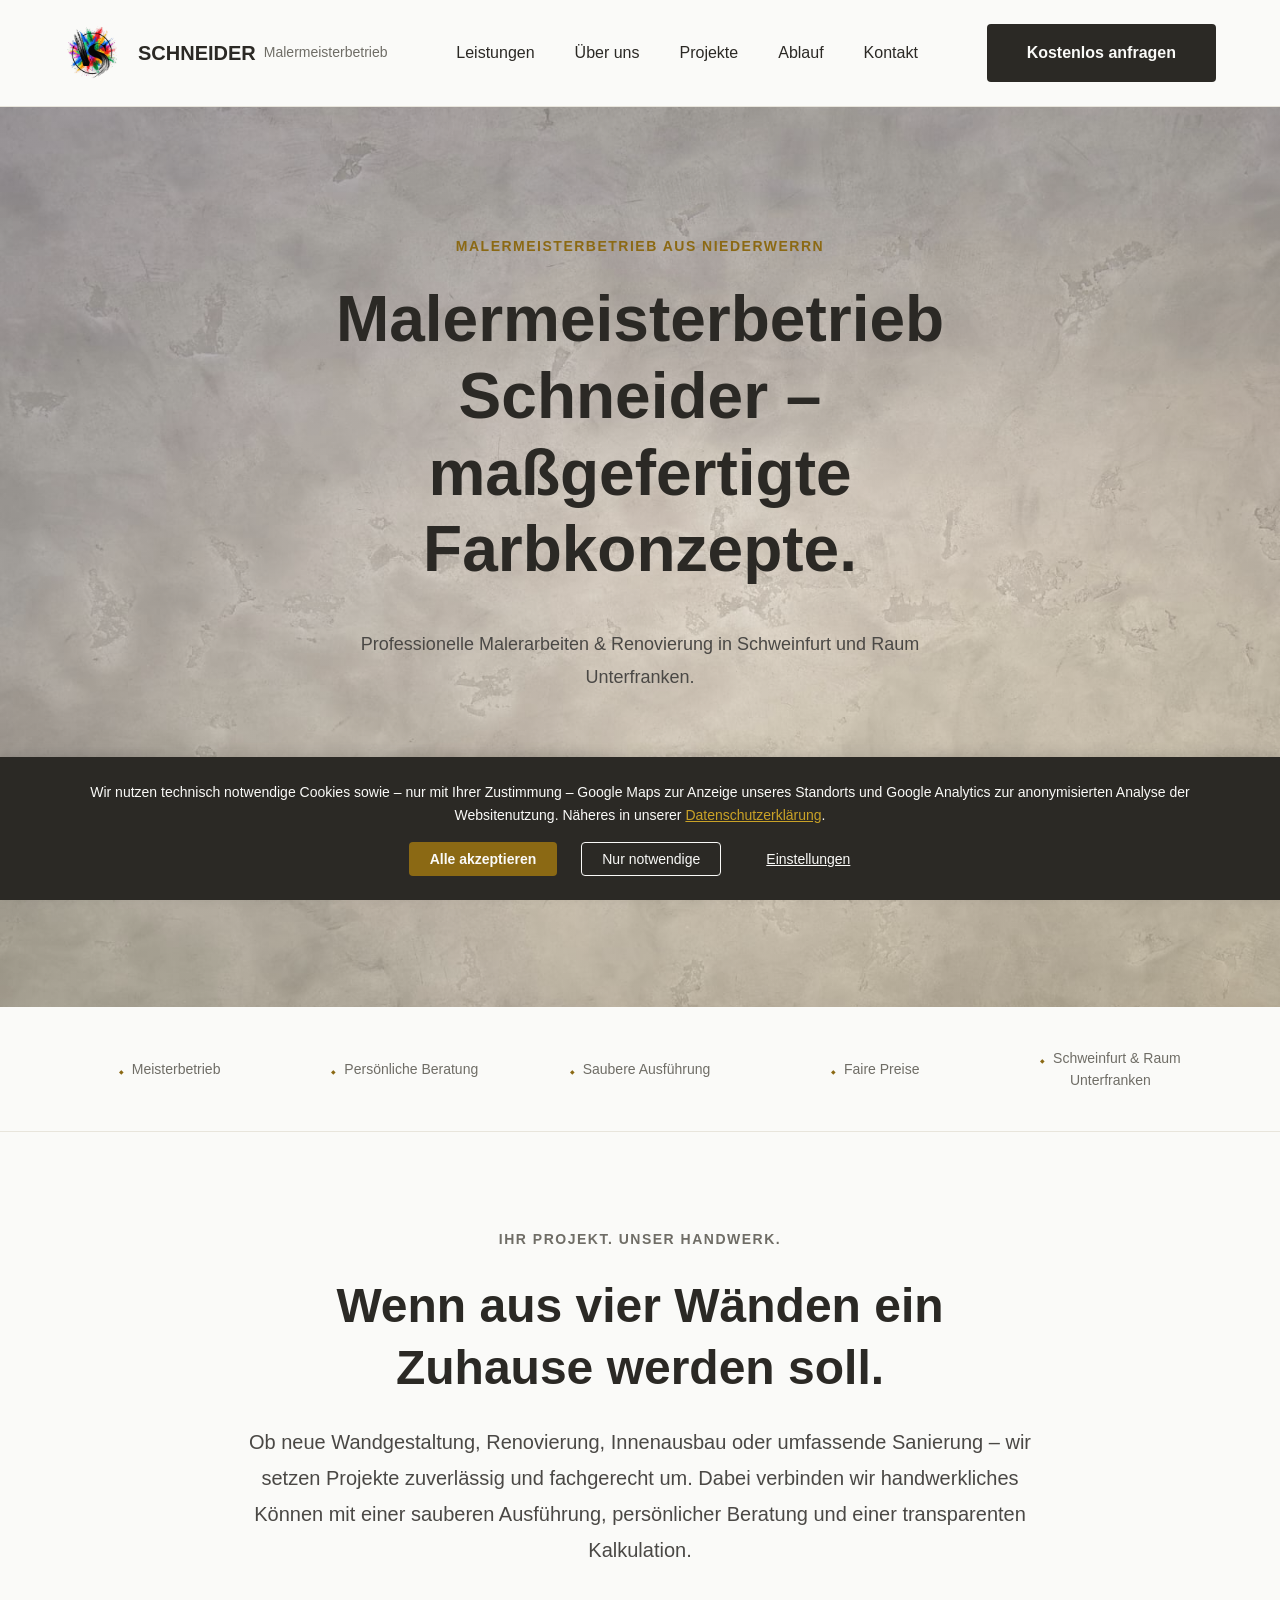
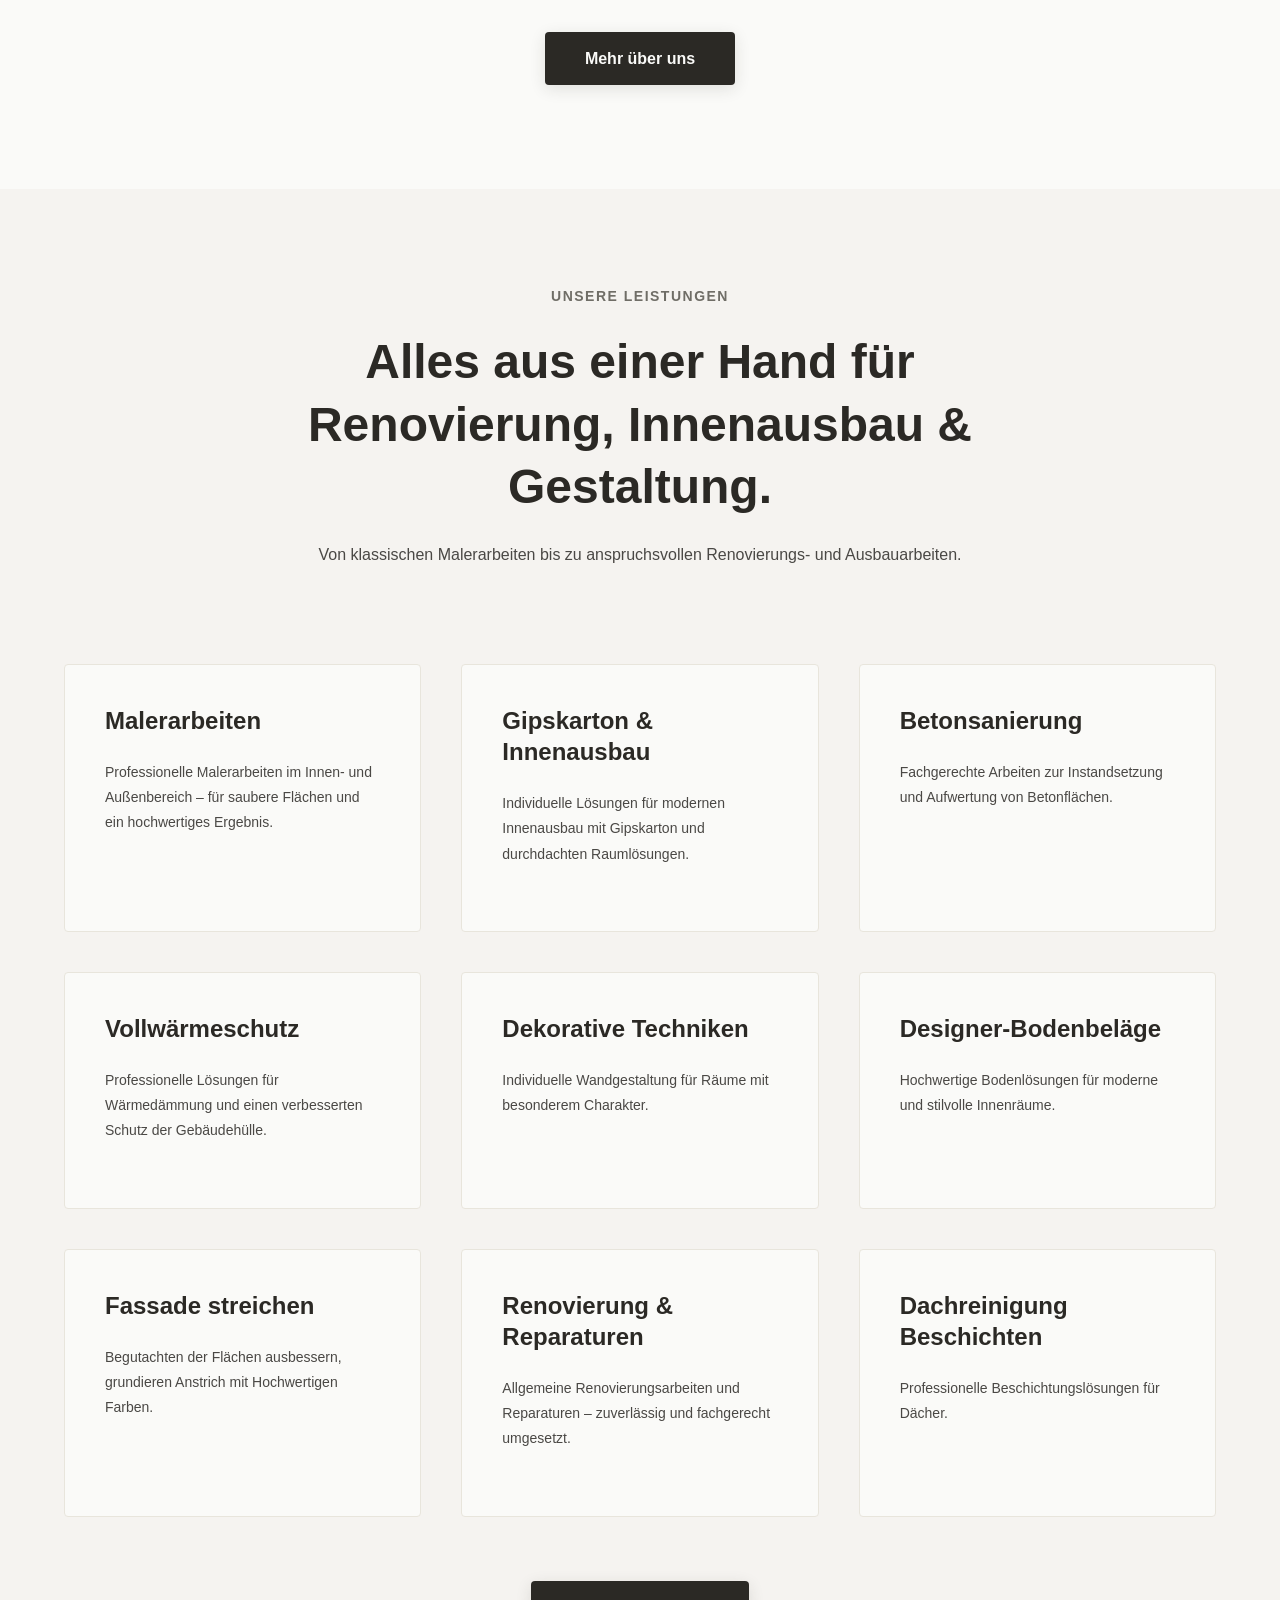
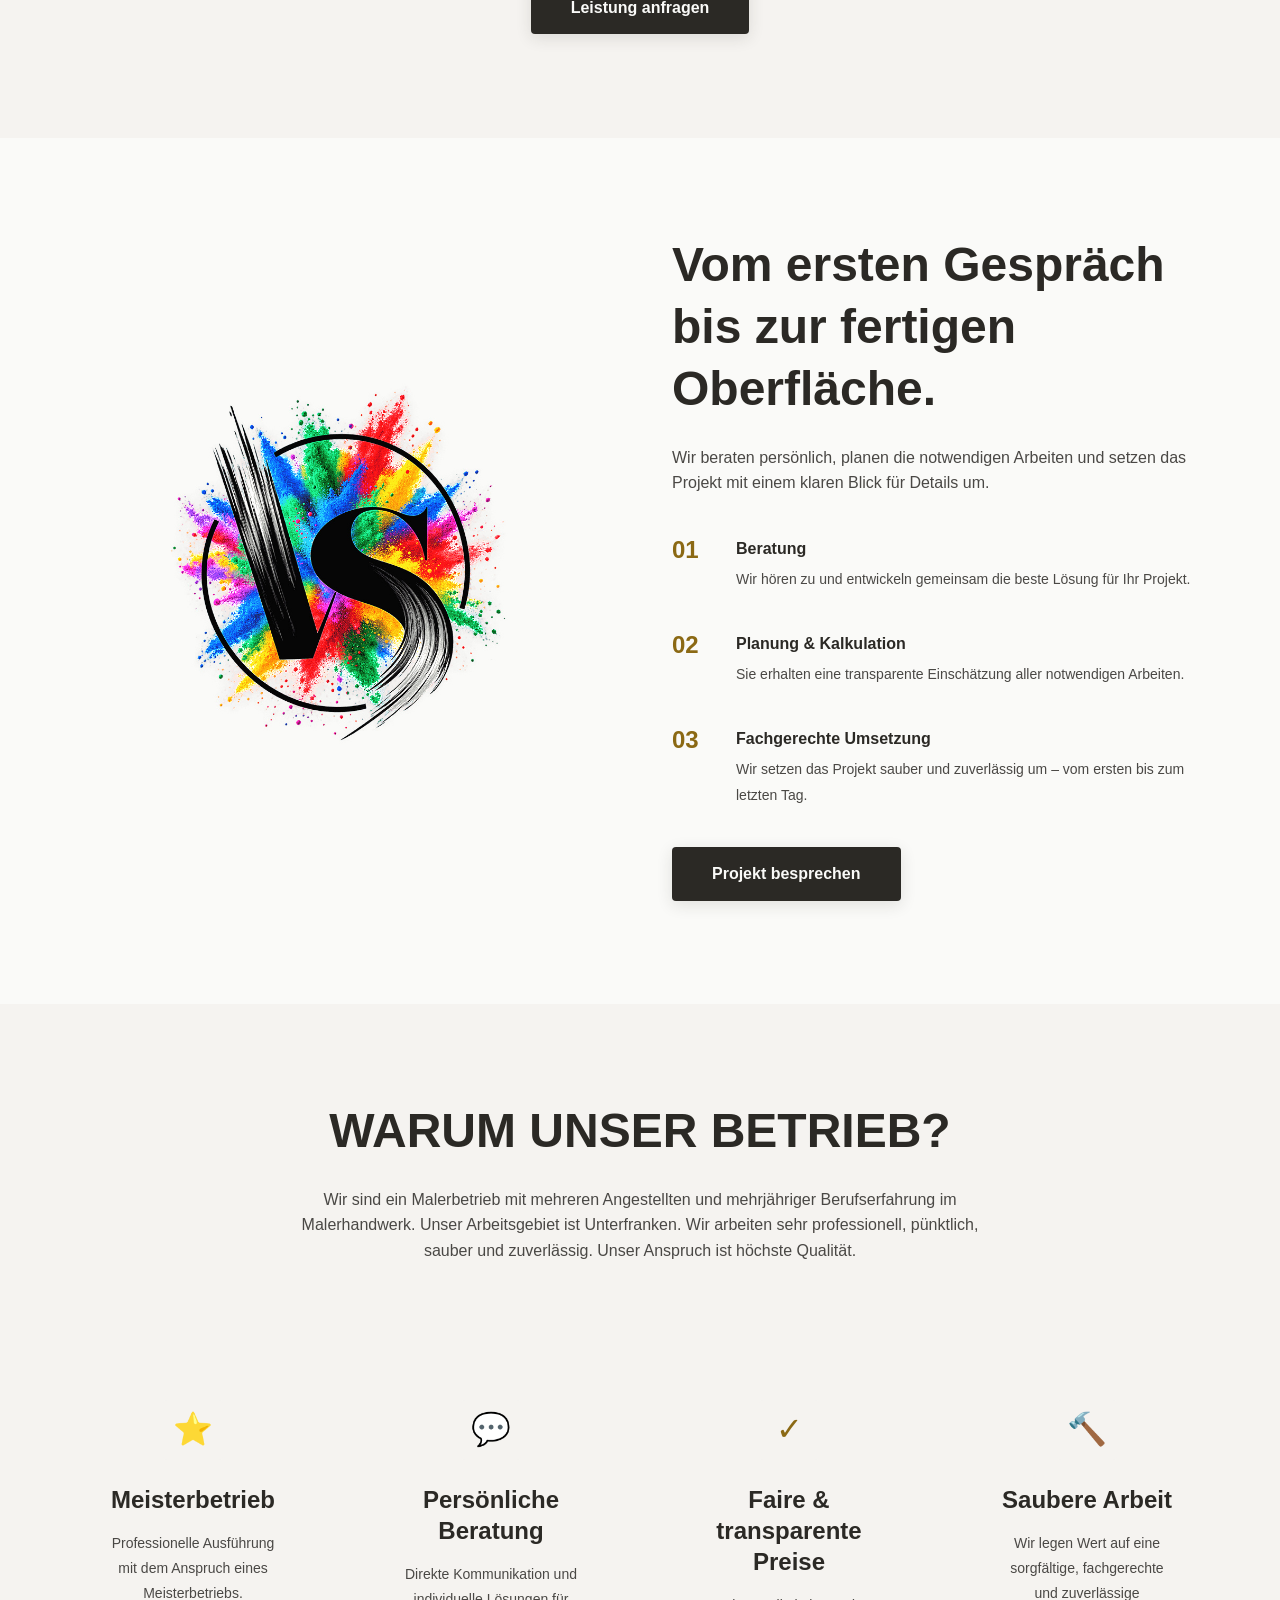
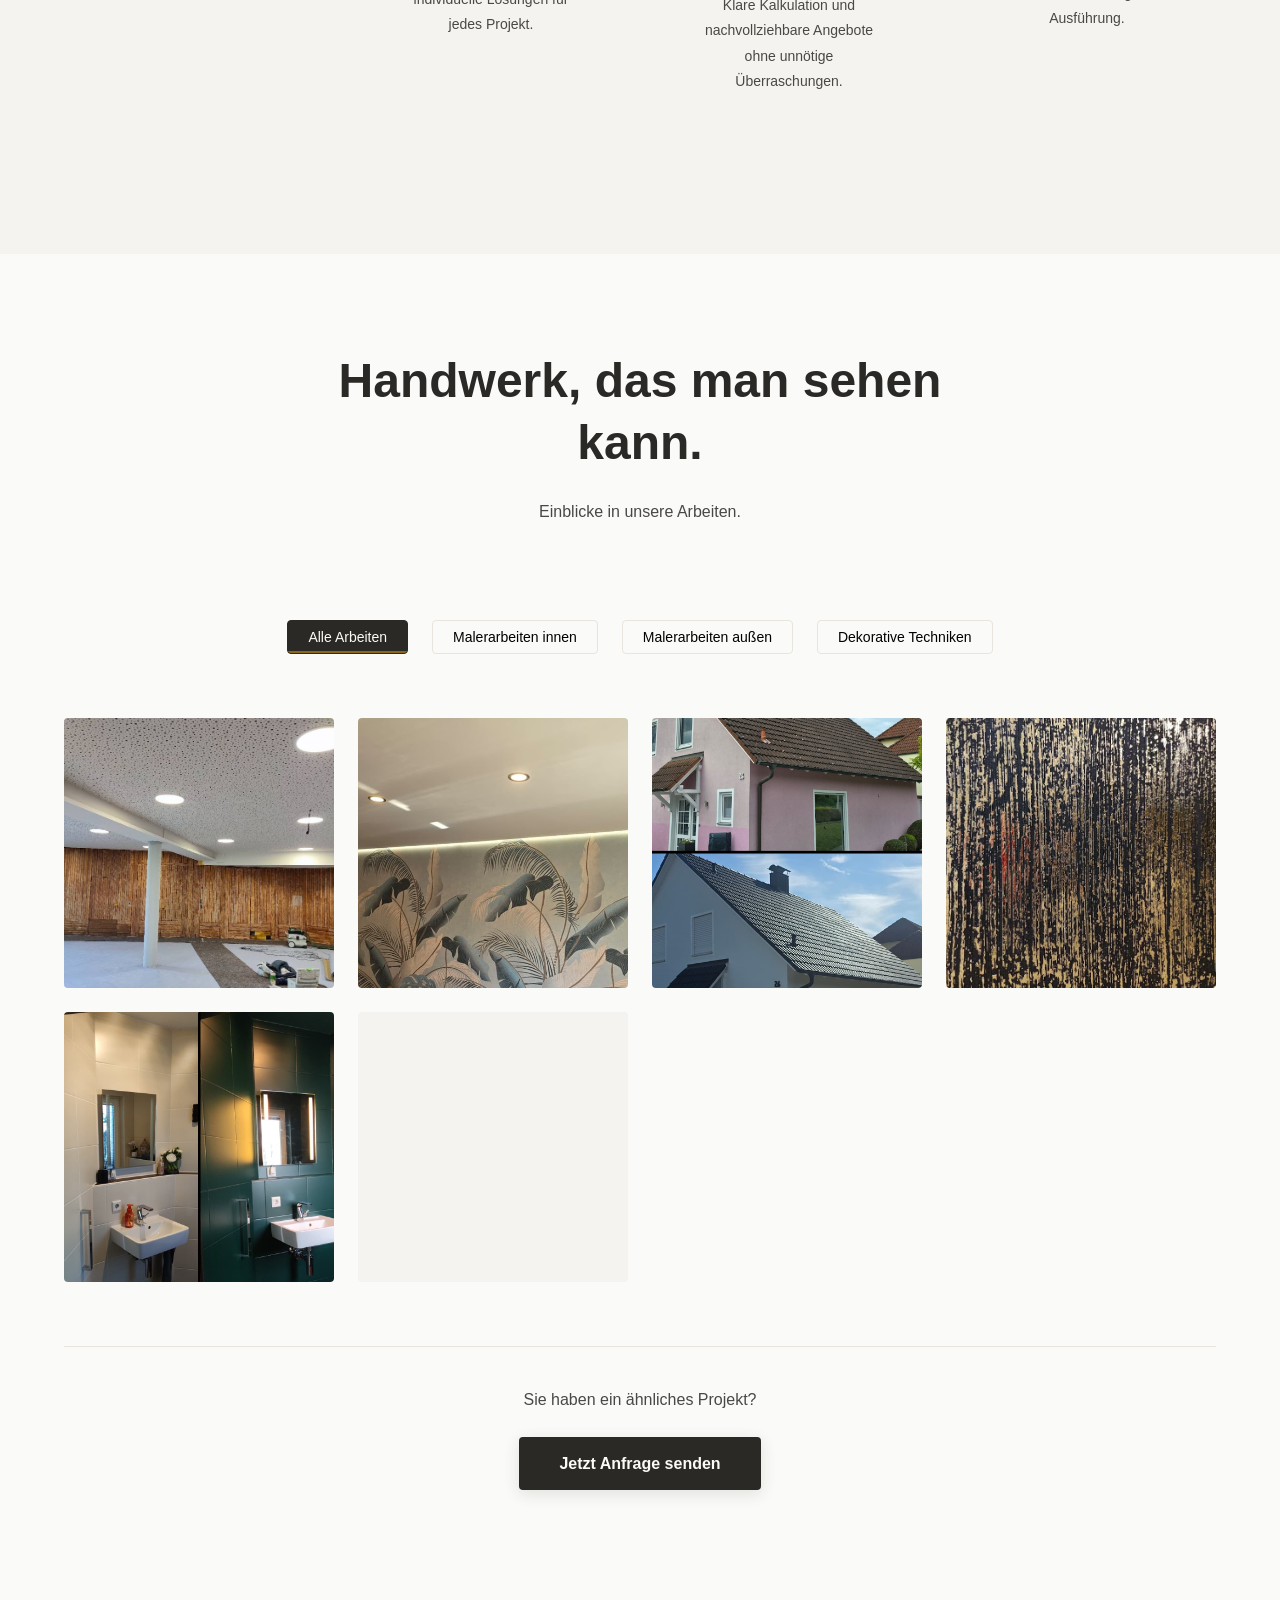
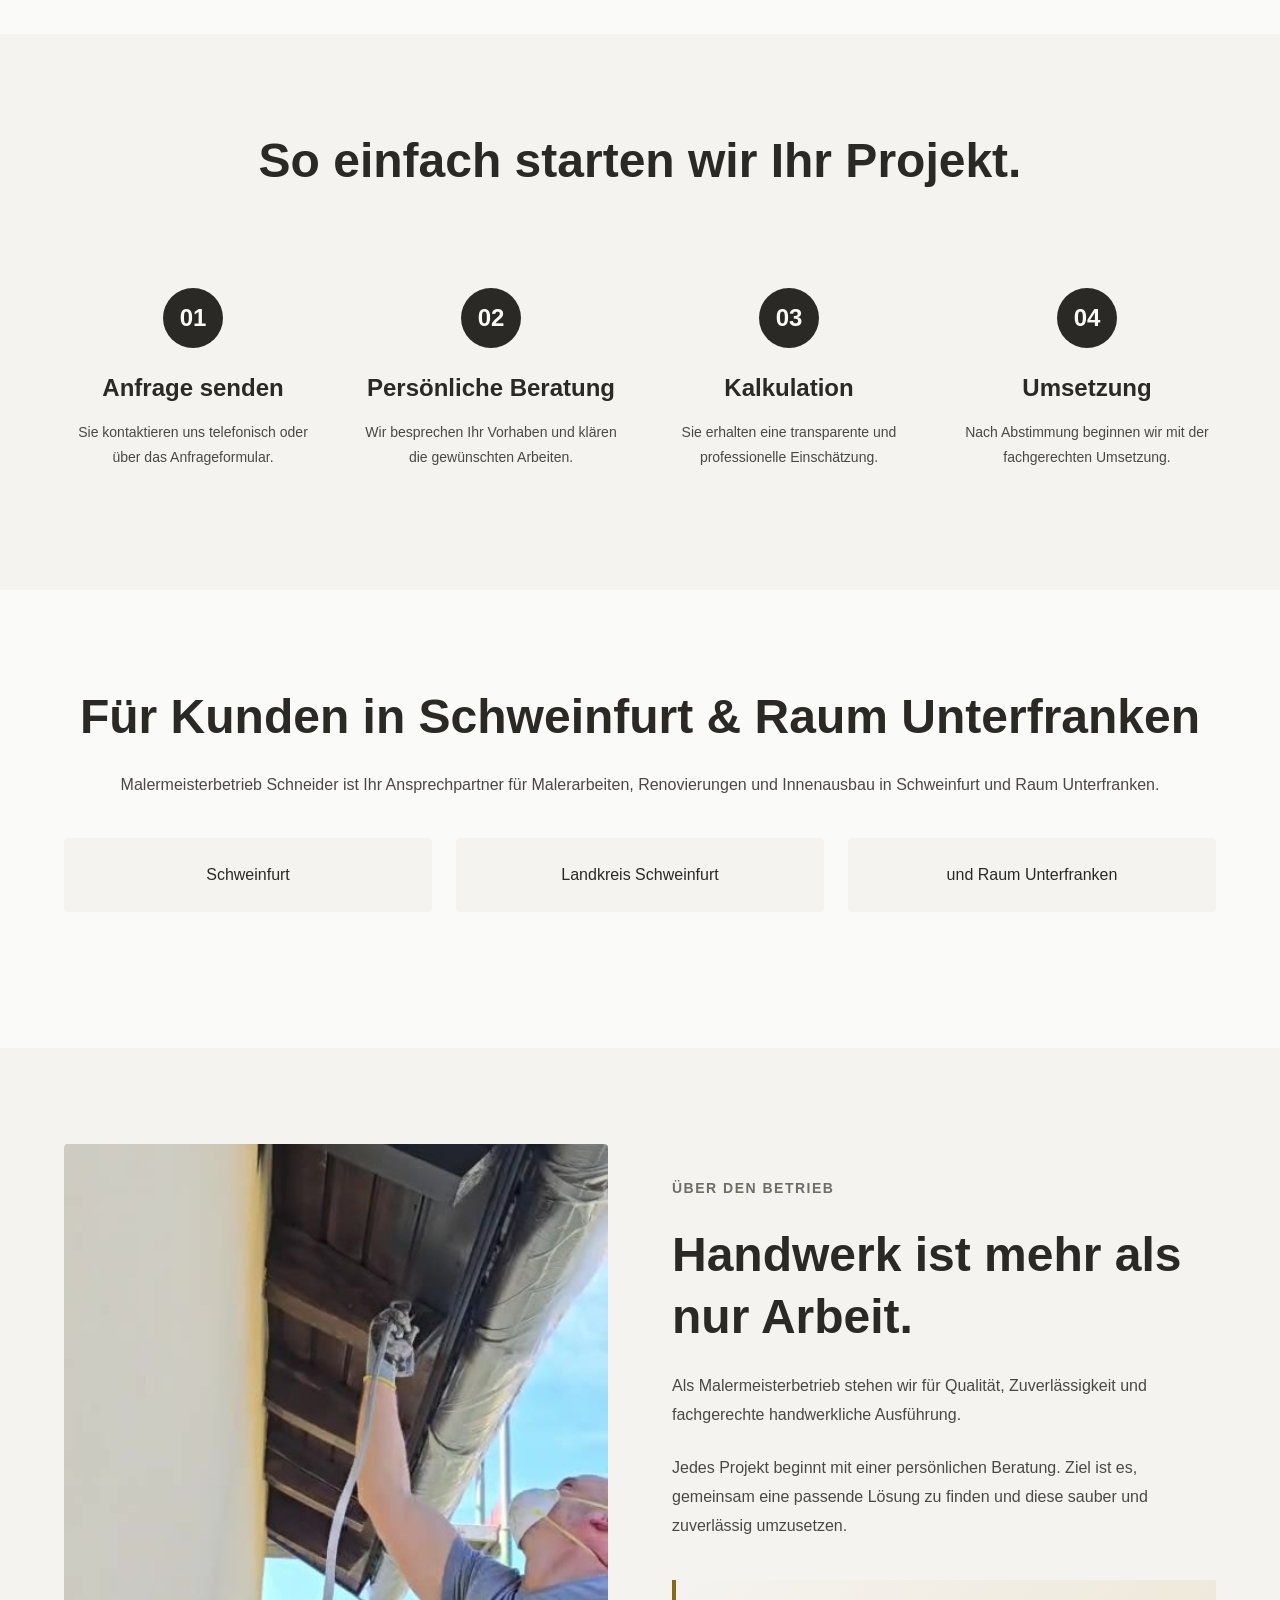
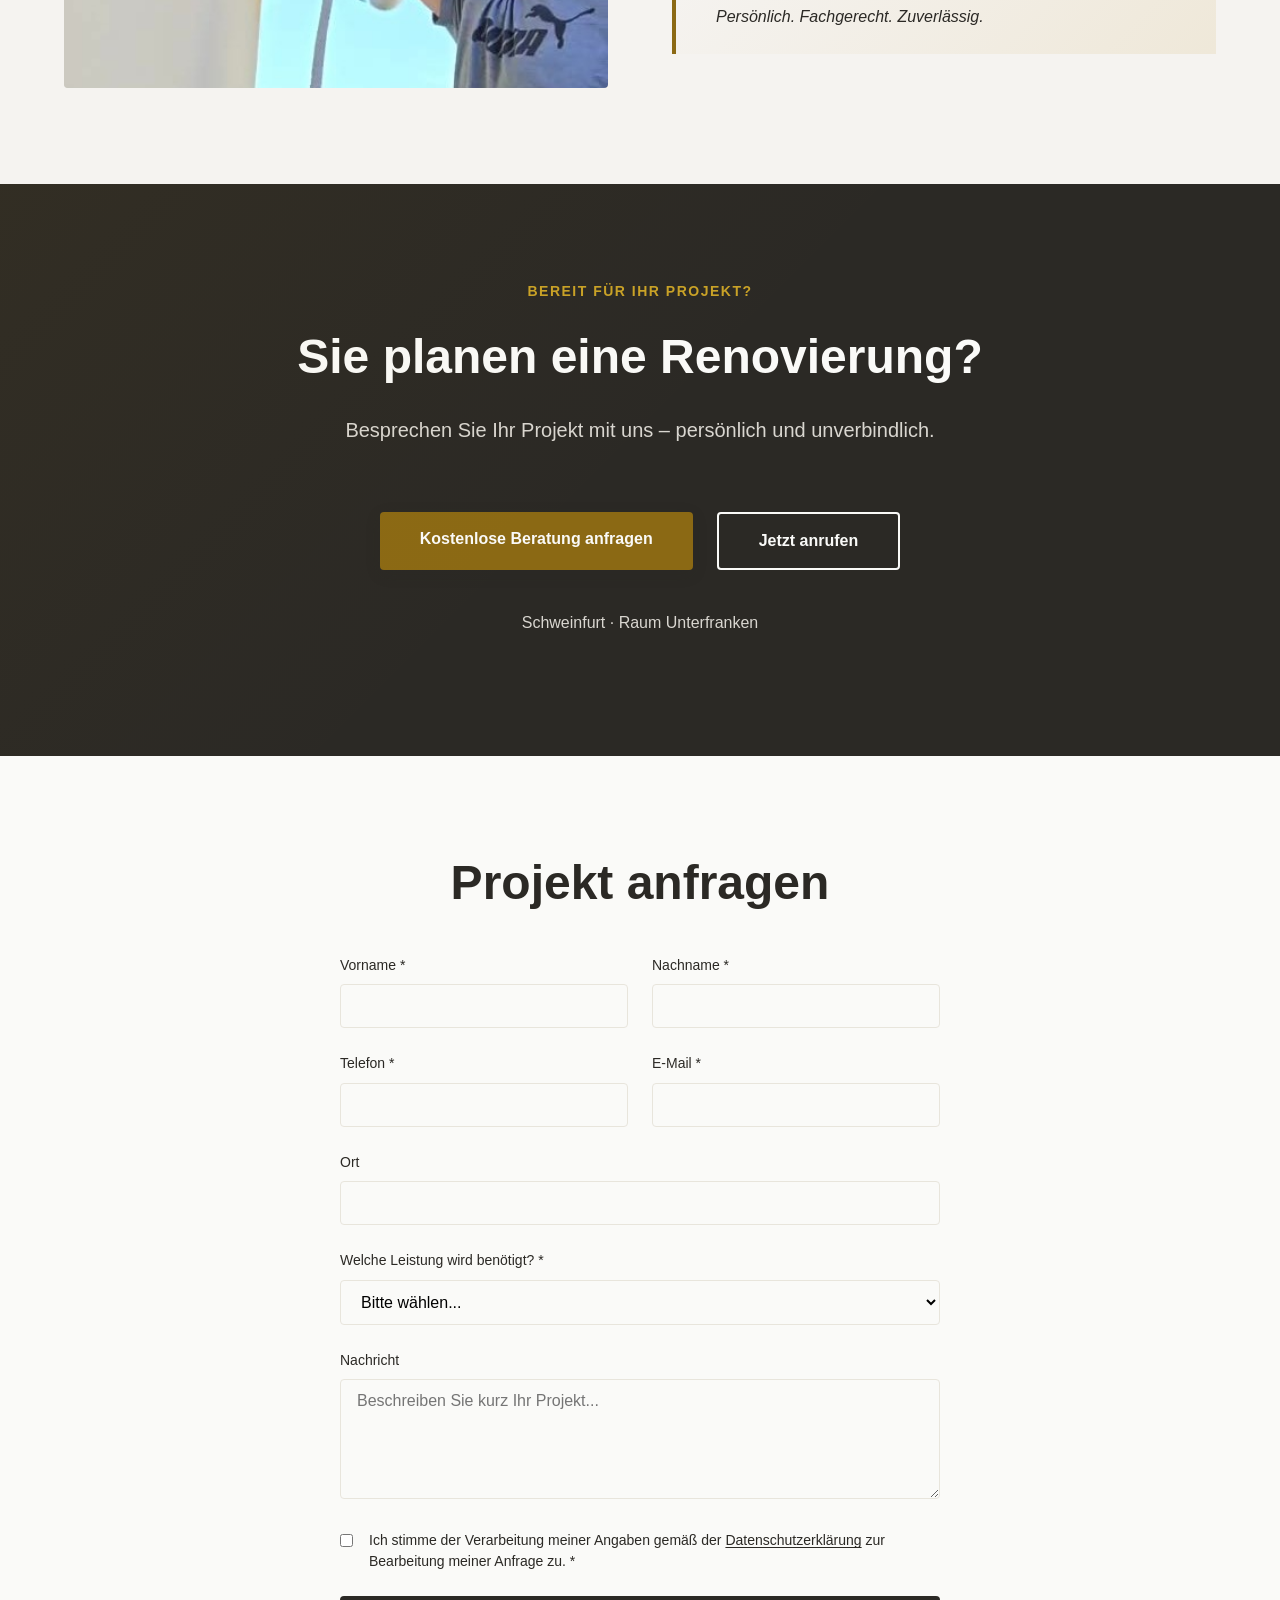
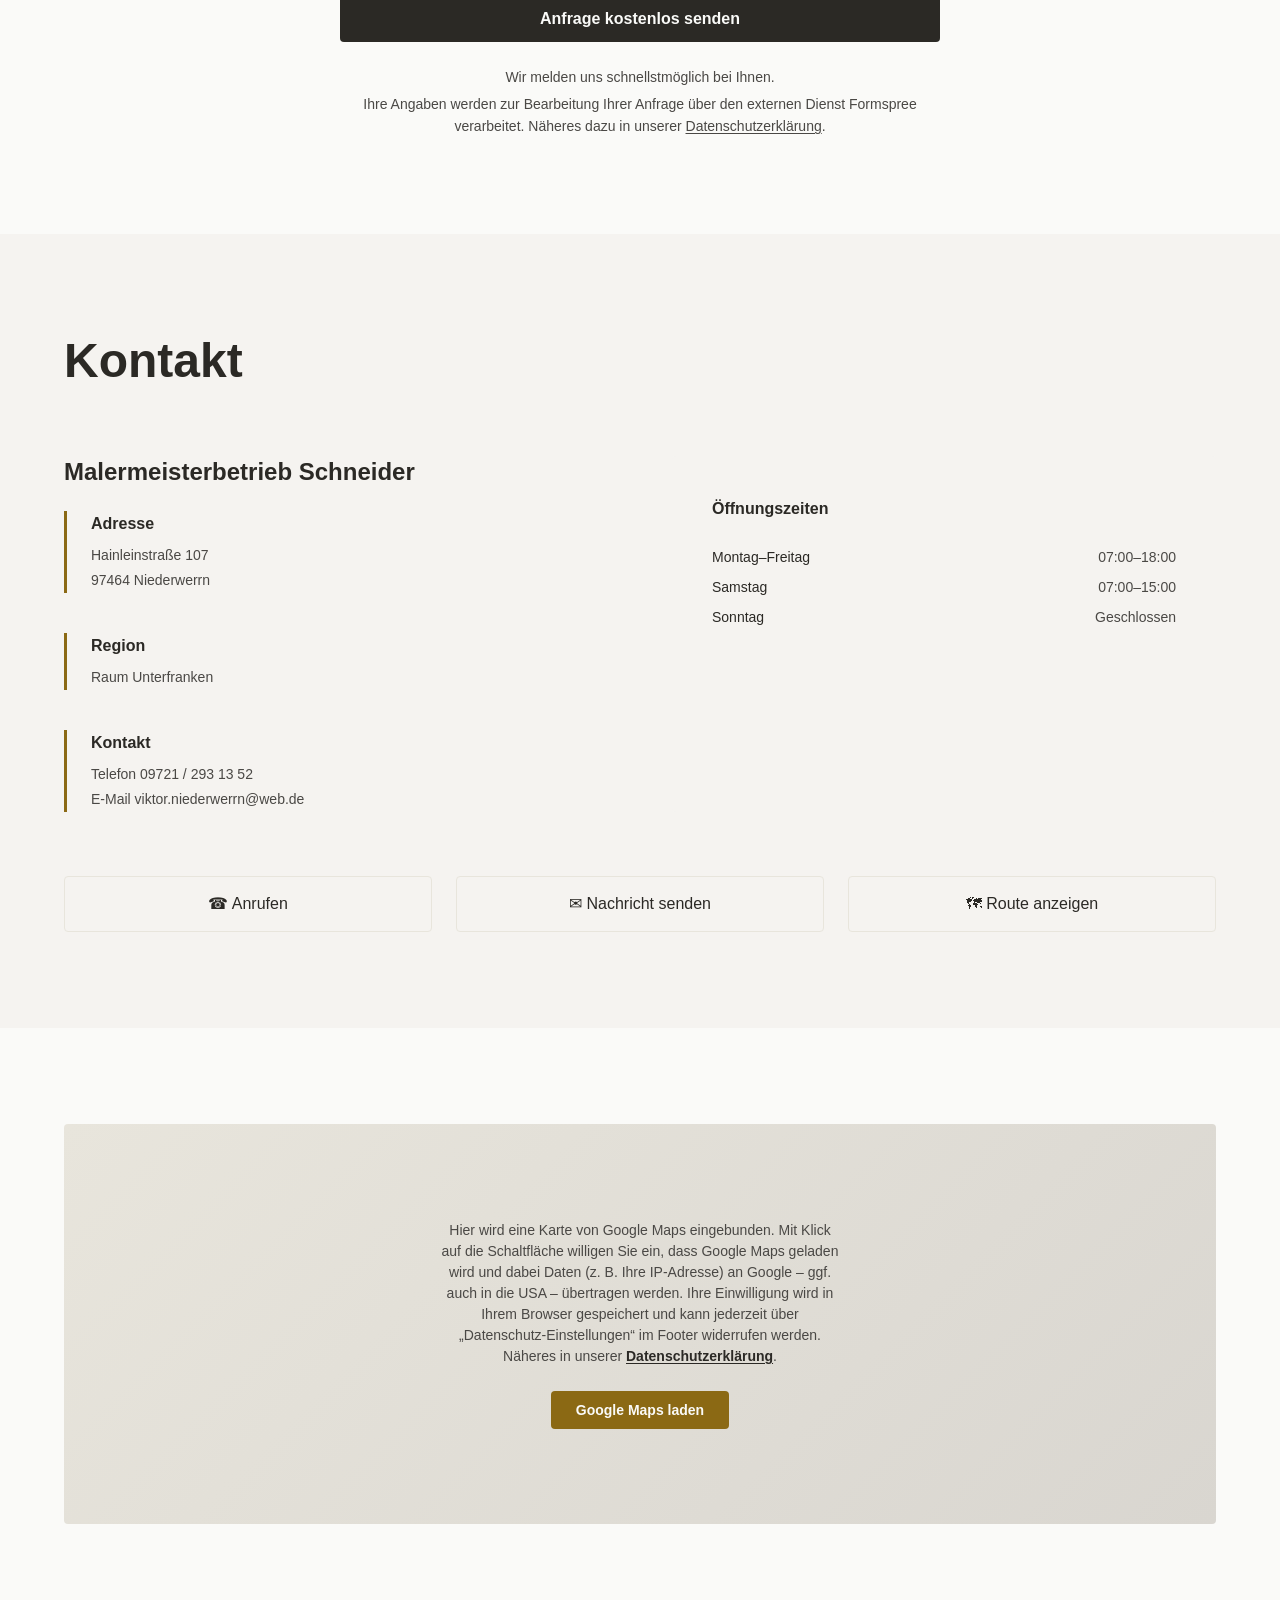
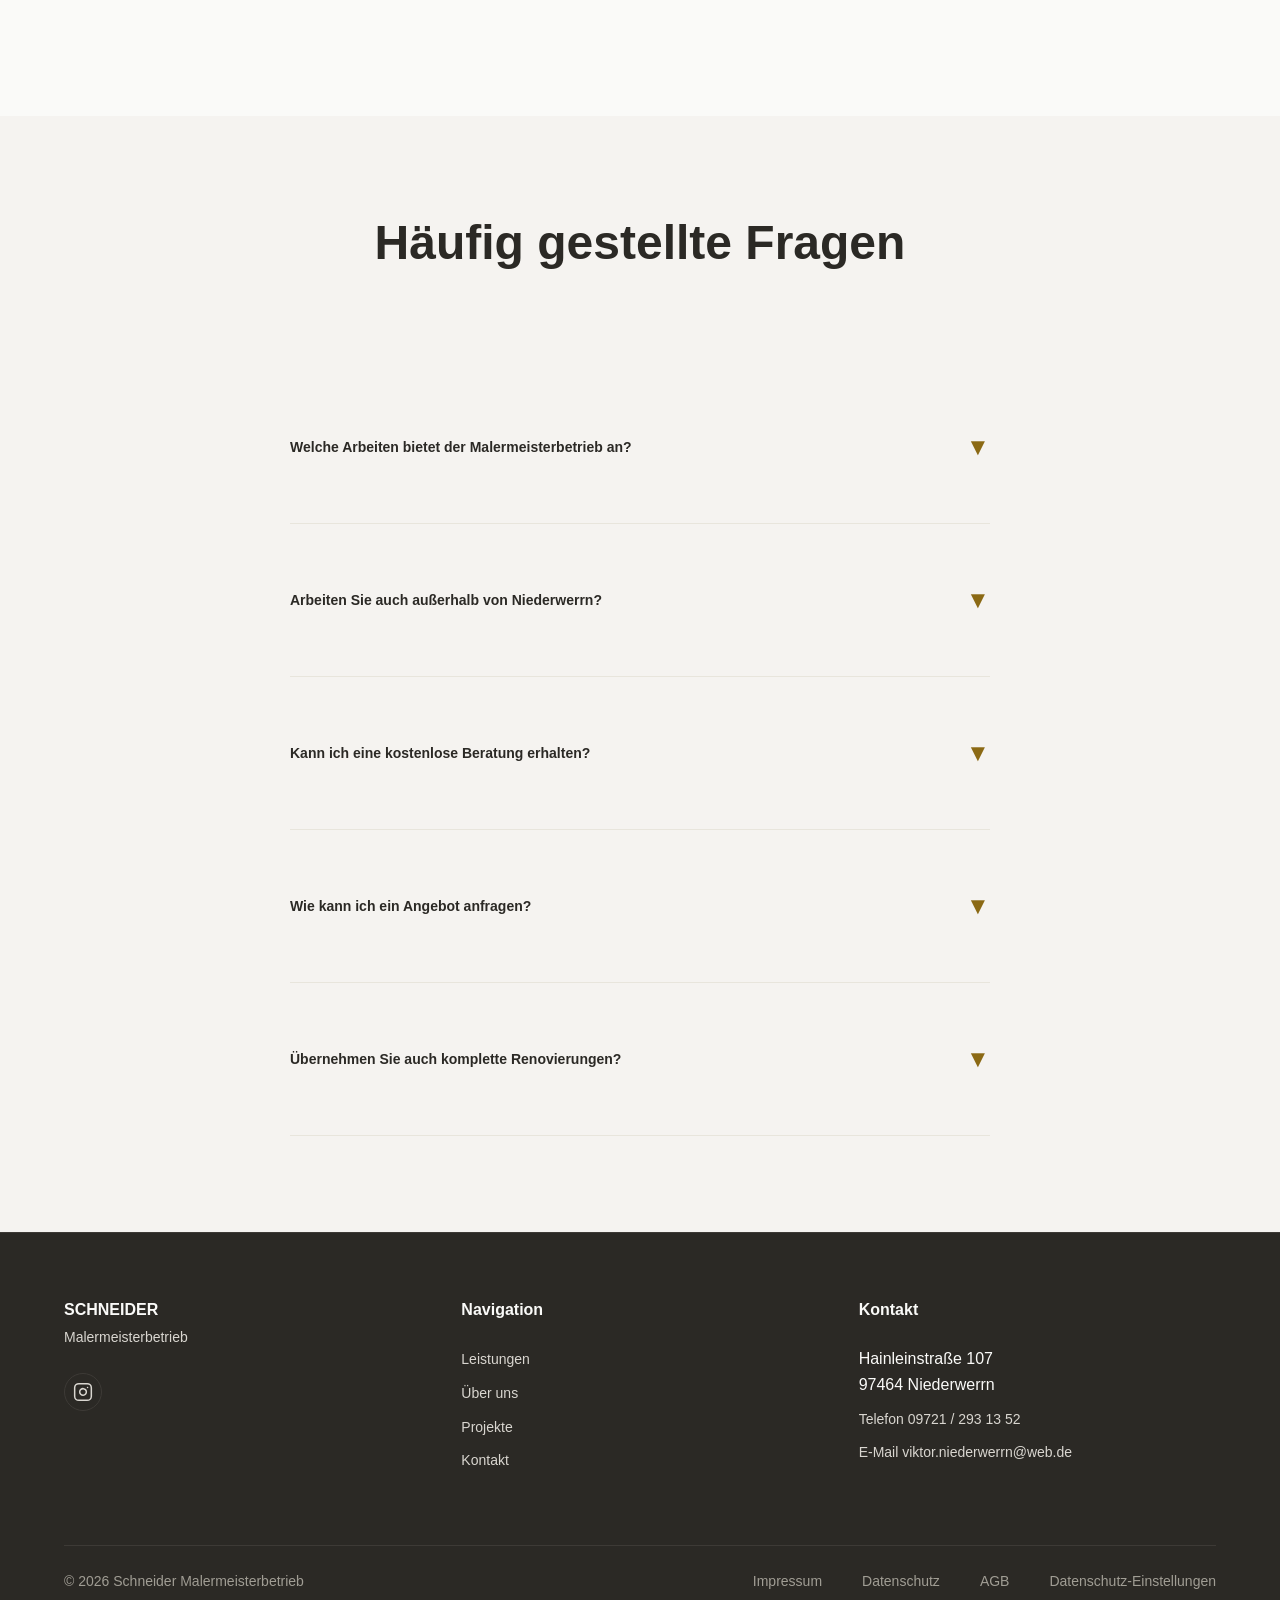
<file: index.html>
<!DOCTYPE html>
<html lang="de">
<head>
    <meta charset="UTF-8">
    <meta name="viewport" content="width=device-width, initial-scale=1.0">
    <title>Malermeisterbetrieb Schneider – Malerarbeiten in Schweinfurt</title>
    <meta name="description" content="Malermeisterbetrieb Schneider aus Niederwerrn: Malerarbeiten, Renovierung und Innenausbau in Schweinfurt und Unterfranken. Jetzt kostenlos anfragen.">
    <meta name="robots" content="index, follow">
    <link rel="canonical" href="https://schneider-renovierungen.de/">
    <link rel="icon" type="image/png" href="images/logo.png">

    <!-- Open Graph -->
    <meta property="og:type" content="website">
    <meta property="og:locale" content="de_DE">
    <meta property="og:site_name" content="Malermeisterbetrieb Schneider">
    <meta property="og:title" content="Malermeisterbetrieb Schneider – Malerarbeiten in Schweinfurt">
    <meta property="og:description" content="Malerarbeiten, Renovierung und Innenausbau in Niederwerrn, Schweinfurt und Unterfranken. Jetzt kostenlos anfragen.">
    <meta property="og:url" content="https://schneider-renovierungen.de/">
    <meta property="og:image" content="https://schneider-renovierungen.de/images/photo-1.jpg">
    <meta property="og:image:alt" content="Malermeisterbetrieb Schneider – Malerarbeiten und Renovierung">

    <!-- Twitter / X -->
    <meta name="twitter:card" content="summary_large_image">
    <meta name="twitter:title" content="Malermeisterbetrieb Schneider – Malerarbeiten in Schweinfurt">
    <meta name="twitter:description" content="Malerarbeiten, Renovierung und Innenausbau in Niederwerrn, Schweinfurt und Unterfranken.">
    <meta name="twitter:image" content="https://schneider-renovierungen.de/images/photo-1.jpg">

    <link rel="stylesheet" href="css/style.css">
    <script src="js/consent.js" defer></script>
    <script src="js/main.js" defer></script>

    <script type="application/ld+json">
    {
        "@context": "https://schema.org",
        "@type": "HousePainter",
        "name": "Malermeisterbetrieb Schneider",
        "url": "https://schneider-renovierungen.de/",
        "image": "https://schneider-renovierungen.de/images/photo-1.jpg",
        "logo": "https://schneider-renovierungen.de/images/logo.png",
        "telephone": "+491763132947",
        "email": "viktor.niederwerrn@web.de",
        "address": {
            "@type": "PostalAddress",
            "streetAddress": "Hainleinstraße 107",
            "postalCode": "97464",
            "addressLocality": "Niederwerrn",
            "addressRegion": "Bayern",
            "addressCountry": "DE"
        },
        "geo": {
            "@type": "GeoCoordinates",
            "latitude": 50.0645105,
            "longitude": 10.1871933
        },
        "areaServed": ["Niederwerrn", "Schweinfurt", "Landkreis Schweinfurt", "Unterfranken"],
        "openingHoursSpecification": [
            {
                "@type": "OpeningHoursSpecification",
                "dayOfWeek": ["Monday", "Tuesday", "Wednesday", "Thursday", "Friday"],
                "opens": "07:00",
                "closes": "18:00"
            },
            {
                "@type": "OpeningHoursSpecification",
                "dayOfWeek": "Saturday",
                "opens": "07:00",
                "closes": "15:00"
            }
        ]
    }
    </script>
</head>
<body id="top">
    <a class="skip-link" href="#main">Zum Inhalt springen</a>

    <!-- COOKIE / CONSENT BANNER -->
    <section id="cookieBanner" class="cookie-banner" aria-label="Datenschutz-Hinweis" hidden>
        <div class="cookie-banner__inner">
            <p>
                Wir nutzen technisch notwendige Cookies sowie – nur mit Ihrer Zustimmung – Google Maps zur Anzeige unseres Standorts und Google Analytics zur anonymisierten Analyse der Websitenutzung. Näheres in unserer
                <a href="datenschutz.html">Datenschutzerklärung</a>.
            </p>
            <div class="cookie-banner__actions">
                <button type="button" class="consent-btn consent-btn--primary" data-consent="accept-all">Alle akzeptieren</button>
                <button type="button" class="consent-btn consent-btn--outline" data-consent="necessary">Nur notwendige</button>
                <button type="button" class="consent-btn consent-btn--link" data-consent="settings">Einstellungen</button>
            </div>
        </div>
    </section>

    <div class="scroll-progress" id="scrollProgress" aria-hidden="true"></div>

    <!-- HEADER / NAVIGATION -->
    <header class="site-header">
        <div class="container">
            <nav aria-label="Hauptnavigation">
                <a class="logo" href="#top">
                    <img src="images/logo.png" alt="" width="56" height="56" decoding="async">
                    <span class="logo-main">SCHNEIDER</span>
                    <span class="logo-sub">Malermeisterbetrieb</span>
                </a>
                <ul class="nav-links" id="navLinks">
                    <li><a href="#leistungen">Leistungen</a></li>
                    <li><a href="#about">Über uns</a></li>
                    <li><a href="#portfolio">Projekte</a></li>
                    <li><a href="#process">Ablauf</a></li>
                    <li><a href="#kontakt">Kontakt</a></li>
                </ul>
                <a class="cta-button" href="#kontaktformular">Kostenlos anfragen</a>
                <button class="hamburger" type="button" aria-label="Menü öffnen" aria-expanded="false" aria-controls="navLinks">
                    <span></span>
                    <span></span>
                    <span></span>
                </button>
            </nav>
        </div>
    </header>

    <main id="main">

        <!-- HERO -->
        <section class="hero">
            <img class="hero-image" src="images/photo-1.jpg" alt="" loading="eager" fetchpriority="high" decoding="async">
            <div class="hero-content">
                <span class="eyebrow">MALERMEISTERBETRIEB AUS NIEDERWERRN</span>
                <h1>Malermeisterbetrieb Schneider – maßgefertigte Farbkonzepte.</h1>
                <p class="hero-subheading">Professionelle Malerarbeiten &amp; Renovierung in Schweinfurt und Raum Unterfranken.</p>
                <div class="hero-buttons">
                    <a class="btn-primary" href="#kontaktformular">Kostenlos anfragen</a>
                    <a class="btn-secondary" href="#leistungen">Leistungen entdecken</a>
                </div>
            </div>
        </section>

        <!-- TRUST BAR -->
        <section class="trust-bar" aria-label="Unsere Stärken">
            <div class="container">
                <div class="trust-bar-content">
                    <div class="trust-bar-item">Meisterbetrieb</div>
                    <div class="trust-bar-item">Persönliche Beratung</div>
                    <div class="trust-bar-item">Saubere Ausführung</div>
                    <div class="trust-bar-item">Faire Preise</div>
                    <div class="trust-bar-item">Schweinfurt &amp; Raum Unterfranken</div>
                </div>
            </div>
        </section>

        <!-- INTRO -->
        <section class="section">
            <div class="container">
                <div class="intro">
                    <span class="eyebrow">IHR PROJEKT. UNSER HANDWERK.</span>
                    <h2>Wenn aus vier Wänden ein Zuhause werden soll.</h2>
                    <p>Ob neue Wandgestaltung, Renovierung, Innenausbau oder umfassende Sanierung – wir setzen Projekte zuverlässig und fachgerecht um. Dabei verbinden wir handwerkliches Können mit einer sauberen Ausführung, persönlicher Beratung und einer transparenten Kalkulation.</p>
                    <a class="btn-primary" href="#about">Mehr über uns</a>
                </div>
            </div>
        </section>

        <!-- LEISTUNGEN -->
        <section class="section light-gray" id="leistungen">
            <div class="container">
                <div class="section-header">
                    <span class="eyebrow">UNSERE LEISTUNGEN</span>
                    <h2>Alles aus einer Hand für Renovierung, Innenausbau &amp; Gestaltung.</h2>
                    <p>Von klassischen Malerarbeiten bis zu anspruchsvollen Renovierungs- und Ausbauarbeiten.</p>
                </div>
                <div class="services-grid">
                    <div class="service-card">
                        <h3>Malerarbeiten</h3>
                        <p>Professionelle Malerarbeiten im Innen- und Außenbereich – für saubere Flächen und ein hochwertiges Ergebnis.</p>
                    </div>
                    <div class="service-card">
                        <h3>Gipskarton &amp; Innenausbau</h3>
                        <p>Individuelle Lösungen für modernen Innenausbau mit Gipskarton und durchdachten Raumlösungen.</p>
                    </div>
                    <div class="service-card">
                        <h3>Betonsanierung</h3>
                        <p>Fachgerechte Arbeiten zur Instandsetzung und Aufwertung von Betonflächen.</p>
                    </div>
                    <div class="service-card">
                        <h3>Vollwärmeschutz</h3>
                        <p>Professionelle Lösungen für Wärmedämmung und einen verbesserten Schutz der Gebäudehülle.</p>
                    </div>
                    <div class="service-card">
                        <h3>Dekorative Techniken</h3>
                        <p>Individuelle Wandgestaltung für Räume mit besonderem Charakter.</p>
                    </div>
                    <div class="service-card">
                        <h3>Designer-Bodenbeläge</h3>
                        <p>Hochwertige Bodenlösungen für moderne und stilvolle Innenräume.</p>
                    </div>
                    <div class="service-card">
                        <h3>Fassade streichen</h3>
                        <p>Begutachten der Flächen ausbessern, grundieren Anstrich mit Hochwertigen Farben.</p>
                    </div>
                    <div class="service-card">
                        <h3>Renovierung &amp; Reparaturen</h3>
                        <p>Allgemeine Renovierungsarbeiten und Reparaturen – zuverlässig und fachgerecht umgesetzt.</p>
                    </div>
                    <div class="service-card">
                        <h3>Dachreinigung Beschichten</h3>
                        <p>Professionelle Beschichtungslösungen für Dächer.</p>
                    </div>
                </div>
                <div class="services-cta">
                    <a class="btn-primary" href="#kontaktformular">Leistung anfragen</a>
                </div>
            </div>
        </section>

        <!-- VOM ERSTEN GESPRÄCH -->
        <section class="section">
            <div class="container">
                <div class="visual-performance">
                    <div class="visual-performance-image">
                        <img src="images/photo-2.jpg" alt="Referenzprojekt von Malermeisterbetrieb Schneider: gestalteter Innenraum" loading="lazy" decoding="async">
                    </div>
                    <div class="visual-performance-content">
                        <h2>Vom ersten Gespräch bis zur fertigen Oberfläche.</h2>
                        <p>Wir beraten persönlich, planen die notwendigen Arbeiten und setzen das Projekt mit einem klaren Blick für Details um.</p>
                        <div class="process-steps">
                            <div class="process-step">
                                <div class="process-step-number">01</div>
                                <div class="process-step-text">
                                    <strong>Beratung</strong>
                                    <span>Wir hören zu und entwickeln gemeinsam die beste Lösung für Ihr Projekt.</span>
                                </div>
                            </div>
                            <div class="process-step">
                                <div class="process-step-number">02</div>
                                <div class="process-step-text">
                                    <strong>Planung &amp; Kalkulation</strong>
                                    <span>Sie erhalten eine transparente Einschätzung aller notwendigen Arbeiten.</span>
                                </div>
                            </div>
                            <div class="process-step">
                                <div class="process-step-number">03</div>
                                <div class="process-step-text">
                                    <strong>Fachgerechte Umsetzung</strong>
                                    <span>Wir setzen das Projekt sauber und zuverlässig um – vom ersten bis zum letzten Tag.</span>
                                </div>
                            </div>
                        </div>
                        <a class="btn-primary" href="#kontaktformular">Projekt besprechen</a>
                    </div>
                </div>
            </div>
        </section>

        <!-- WARUM UNSER BETRIEB -->
        <section class="section light-gray">
            <div class="container">
                <div class="section-header">
                    <h2>WARUM UNSER BETRIEB?</h2>
                    <p>Wir sind ein Malerbetrieb mit mehreren Angestellten und mehrjähriger Berufserfahrung im Malerhandwerk. Unser Arbeitsgebiet ist Unterfranken.
                    Wir arbeiten sehr professionell, pünktlich, sauber und zuverlässig. Unser Anspruch ist höchste Qualität.</p>
                </div>
                <div class="benefits-grid">
                    <div class="benefit-card">
                        <div class="benefit-icon" aria-hidden="true">⭐</div>
                        <h3>Meisterbetrieb</h3>
                        <p>Professionelle Ausführung mit dem Anspruch eines Meisterbetriebs.</p>
                    </div>
                    <div class="benefit-card">
                        <div class="benefit-icon" aria-hidden="true">💬</div>
                        <h3>Persönliche Beratung</h3>
                        <p>Direkte Kommunikation und individuelle Lösungen für jedes Projekt.</p>
                    </div>
                    <div class="benefit-card">
                        <div class="benefit-icon" aria-hidden="true">✓</div>
                        <h3>Faire &amp; transparente Preise</h3>
                        <p>Klare Kalkulation und nachvollziehbare Angebote ohne unnötige Überraschungen.</p>
                    </div>
                    <div class="benefit-card">
                        <div class="benefit-icon" aria-hidden="true">🔨</div>
                        <h3>Saubere Arbeit</h3>
                        <p>Wir legen Wert auf eine sorgfältige, fachgerechte und zuverlässige Ausführung.</p>
                    </div>
                </div>
            </div>
        </section>

        <!-- PORTFOLIO -->
        <section class="section" id="portfolio">
            <div class="container">
                <div class="section-header">
                    <h2>Handwerk, das man sehen kann.</h2>
                    <p>Einblicke in unsere Arbeiten.</p>
                </div>
                <div class="portfolio-filters" role="group" aria-label="Projekte filtern">
                    <button type="button" class="filter-btn active" data-filter="alle" aria-pressed="true">Alle Arbeiten</button>
                    <button type="button" class="filter-btn" data-filter="maler" aria-pressed="false">Malerarbeiten innen</button>
                    <button type="button" class="filter-btn" data-filter="Malerarbeiten außen" aria-pressed="false">Malerarbeiten außen</button>
                    <button type="button" class="filter-btn" data-filter="dekorative techniken" aria-pressed="false">Dekorative Techniken</button>
                </div>
                <div class="portfolio-grid">
                    <div class="portfolio-item" data-category="maler">
                        <img src="images/photo-3.jpg" alt="Malerarbeiten – Referenzprojekt von Malermeisterbetrieb Schneider" loading="lazy" decoding="async">
                        <span class="portfolio-caption">Holz lasieren, Decke streichen.</span>
                    </div>
                    <div class="portfolio-item" data-category="maler">
                        <img src="images/photo-4.jpg" alt="Malerarbeiten im Innenraum – Referenzprojekt von Malermeisterbetrieb Schneider" loading="lazy" decoding="async">
                        <span class="portfolio-caption">Tapeten kleben, Trockenbauarbeiten an der Decke.</span>
                    </div>
                    <div class="portfolio-item" data-category="Malerarbeiten außen">
                        <img src="images/photo-7.jpg" alt="Malerarbeiten außen – Referenzprojekt von Malermeisterbetrieb Schneider" loading="lazy" decoding="async">
                        <span class="portfolio-caption">Malerarbeiten, Fassade streichen, Dachreinigung und Beschichtung.</span>
                    </div>
                    <div class="portfolio-item" data-category="dekorative techniken">
                        <img src="images/photo-6.jpg" alt="Dekorative Wandgestaltung – Referenzprojekt von Malermeisterbetrieb Schneider" loading="lazy" decoding="async">
                        <span class="portfolio-caption">Flüssiges Gold.</span>
                    </div>
                    <div class="portfolio-item" data-category="maler">
                        <img src="images/photo-5.jpg" alt="Renovierte Wandflächen – Referenzprojekt von Malermeisterbetrieb Schneider" loading="lazy" decoding="async">
                        <span class="portfolio-caption">Fliesen lackieren.</span>
                    </div>
                    <div class="portfolio-item" data-category="dekorative techniken">
                        <img src="images/photo-8.jpg" alt="Dekorative Technik an der Wand – Referenzprojekt von Malermeisterbetrieb Schneider" loading="lazy" decoding="async">
                        <span class="portfolio-caption">Effekttechnik.</span>
                    </div>
                </div>
                <div class="portfolio-cta">
                    <p>Sie haben ein ähnliches Projekt?</p>
                    <a class="btn-primary" href="#kontaktformular">Jetzt Anfrage senden</a>
                </div>
            </div>
        </section>

        <!-- ABLAUF -->
        <section class="section light-gray" id="process">
            <div class="container">
                <div class="section-header section-header--full">
                    <h2>So einfach starten wir Ihr Projekt.</h2>
                </div>
                <div class="timeline">
                    <div class="timeline-step">
                        <div class="timeline-number">01</div>
                        <h3>Anfrage senden</h3>
                        <p>Sie kontaktieren uns telefonisch oder über das Anfrageformular.</p>
                    </div>
                    <div class="timeline-step">
                        <div class="timeline-number">02</div>
                        <h3>Persönliche Beratung</h3>
                        <p>Wir besprechen Ihr Vorhaben und klären die gewünschten Arbeiten.</p>
                    </div>
                    <div class="timeline-step">
                        <div class="timeline-number">03</div>
                        <h3>Kalkulation</h3>
                        <p>Sie erhalten eine transparente und professionelle Einschätzung.</p>
                    </div>
                    <div class="timeline-step">
                        <div class="timeline-number">04</div>
                        <h3>Umsetzung</h3>
                        <p>Nach Abstimmung beginnen wir mit der fachgerechten Umsetzung.</p>
                    </div>
                </div>
            </div>
        </section>

        <!-- REGION -->
        <section class="section">
            <div class="container">
                <div class="region-header">
                    <h2>Für Kunden in Schweinfurt &amp; Raum Unterfranken</h2>
                    <p><p>Malermeisterbetrieb Schneider ist Ihr Ansprechpartner für Malerarbeiten, Renovierungen und Innenausbau in Schweinfurt und Raum Unterfranken.</p>
                </div>
                <div class="region-locations">
                    <div class="region-location">Schweinfurt</div>
                    <div class="region-location">Landkreis Schweinfurt</div>
                    <div class="region-location">und Raum Unterfranken</div>
                </div>
            </div>
        </section>

        <!-- ÜBER DEN BETRIEB -->
        <section class="section light-gray" id="about">
            <div class="container">
                <div class="about">
                    <div class="about-image">
                        <video src="videos/about-loop.mp4" poster="images/about-poster.jpg" autoplay muted loop playsinline preload="metadata" aria-label="Einblick in die Arbeit von Malermeisterbetrieb Schneider"></video>
                    </div>
                    <div class="about-content">
                        <span class="eyebrow">ÜBER DEN BETRIEB</span>
                        <h2>Handwerk ist mehr als nur Arbeit.</h2>
                        <p>Als Malermeisterbetrieb stehen wir für Qualität, Zuverlässigkeit und fachgerechte handwerkliche Ausführung.</p>
                        <p>Jedes Projekt beginnt mit einer persönlichen Beratung. Ziel ist es, gemeinsam eine passende Lösung zu finden und diese sauber und zuverlässig umzusetzen.</p>
                        <div class="about-highlight">Persönlich. Fachgerecht. Zuverlässig.</div>
                    </div>
                </div>
            </div>
        </section>

        <!-- CTA -->
        <section class="section dark cta-section">
            <div class="container">
                <span class="eyebrow">BEREIT FÜR IHR PROJEKT?</span>
                <h2>Sie planen eine Renovierung?</h2>
                <p class="cta-section-subheading">Besprechen Sie Ihr Projekt mit uns – persönlich und unverbindlich.</p>
                <div class="cta-buttons">
                    <a class="btn-primary" href="#kontaktformular">Kostenlose Beratung anfragen</a>
                    <a class="btn-secondary" href="tel:+491763132947">Jetzt anrufen</a>
                </div>
                <p class="cta-section-location">Schweinfurt · Raum Unterfranken</p>
            </div>
        </section>

        <!-- KONTAKTFORMULAR -->
        <section class="section" id="kontaktformular">
            <div class="container">
                <div class="form-section">
                    <h2>Projekt anfragen</h2>
                    <form id="kontaktForm" action="https://formspree.io/f/xwlpkgla" method="POST">
                        <input type="hidden" name="_subject" value="Neue Anfrage von Malermeisterbetrieb Schneider Website">
                        <input type="hidden" name="_captcha" value="false">
                        <div class="hp-field" aria-hidden="true">
                            <label>Bitte nicht ausfüllen <input type="text" name="_gotcha" tabindex="-1" autocomplete="off"></label>
                        </div>

                        <div class="form-row">
                            <div class="form-group">
                                <label for="vorname">Vorname *</label>
                                <input type="text" id="vorname" name="vorname" required minlength="2" maxlength="60" autocomplete="given-name" aria-describedby="vorname-error">
                                <span class="field-error" id="vorname-error"></span>
                            </div>
                            <div class="form-group">
                                <label for="nachname">Nachname *</label>
                                <input type="text" id="nachname" name="nachname" required minlength="2" maxlength="60" autocomplete="family-name" aria-describedby="nachname-error">
                                <span class="field-error" id="nachname-error"></span>
                            </div>
                        </div>
                        <div class="form-row">
                            <div class="form-group">
                                <label for="telefon">Telefon *</label>
                                <input type="tel" id="telefon" name="telefon" required inputmode="tel" maxlength="25" pattern="\+?[0-9 \(\)\/\.\-]{6,25}" autocomplete="tel" aria-describedby="telefon-error">
                                <span class="field-error" id="telefon-error"></span>
                            </div>
                            <div class="form-group">
                                <label for="email">E-Mail *</label>
                                <input type="email" id="email" name="email" required maxlength="254" autocomplete="email" aria-describedby="email-error">
                                <span class="field-error" id="email-error"></span>
                            </div>
                        </div>
                        <div class="form-group">
                            <label for="ort">Ort</label>
                            <input type="text" id="ort" name="ort" maxlength="80" autocomplete="address-level2" aria-describedby="ort-error">
                            <span class="field-error" id="ort-error"></span>
                        </div>
                        <div class="form-group">
                            <label for="leistung">Welche Leistung wird benötigt? *</label>
                            <select id="leistung" name="leistung" required aria-describedby="leistung-error">
                                <option value="">Bitte wählen...</option>
                                <option value="malerarbeiten">Malerarbeiten</option>
                                <option value="innenausbau">Innenausbau</option>
                                <option value="gipskarton">Gipskartonarbeiten</option>
                                <option value="betonsanierung">Betonsanierung</option>
                                <option value="vollwaermeschutz">Vollwärmeschutz</option>
                                <option value="dekorative">Dekorative Techniken</option>
                                <option value="bodenbelaege">Designer-Bodenbeläge</option>
                                <option value="airless">Airless-Arbeiten</option>
                                <option value="renovierung">Renovierung / Reparatur</option>
                                <option value="dachbeschichtung">Dachbeschichtung</option>
                                <option value="sonstiges">Sonstiges</option>
                            </select>
                            <span class="field-error" id="leistung-error"></span>
                        </div>
                        <div class="form-group">
                            <label for="nachricht">Nachricht</label>
                            <textarea id="nachricht" name="nachricht" minlength="10" maxlength="2000" placeholder="Beschreiben Sie kurz Ihr Projekt..." aria-describedby="nachricht-error"></textarea>
                            <span class="field-error" id="nachricht-error"></span>
                        </div>
                        <div class="form-checkbox-group">
                            <div class="form-checkbox">
                                <input type="checkbox" id="datenschutz-consent" name="datenschutz" required aria-describedby="datenschutz-consent-error">
                                <label for="datenschutz-consent">Ich stimme der Verarbeitung meiner Angaben gemäß der <a href="datenschutz.html">Datenschutzerklärung</a> zur Bearbeitung meiner Anfrage zu. *</label>
                            </div>
                            <span class="field-error" id="datenschutz-consent-error"></span>
                        </div>
                        <button type="submit" class="form-button">Anfrage kostenlos senden</button>
                        <div class="form-info">Wir melden uns schnellstmöglich bei Ihnen.</div>
                        <div class="form-info">Ihre Angaben werden zur Bearbeitung Ihrer Anfrage über den externen Dienst Formspree verarbeitet. Näheres dazu in unserer <a href="datenschutz.html">Datenschutzerklärung</a>.</div>
                        <div id="formStatus" class="form-status" role="status" hidden></div>
                    </form>
                </div>
            </div>
        </section>

        <!-- KONTAKT & ÖFFNUNGSZEITEN -->
        <section class="section light-gray" id="kontakt">
            <div class="container">
                <h2 class="contact-title">Kontakt</h2>
                <div class="contact-section">
                    <div class="contact-info">
                        <h3>Malermeisterbetrieb Schneider</h3>
                        <div class="contact-details">
                            <div class="contact-block">
                                <h4>Adresse</h4>
                                <p>Hainleinstraße 107<br>97464 Niederwerrn</p>
                            </div>
                            <div class="contact-block">
                                <h4>Region</h4>
                                <p>Raum Unterfranken</p>
                            </div>
                            <div class="contact-block">
                                <h4>Kontakt</h4>
                                <p><a href="tel:+4997212931352">Telefon 09721 / 293 13 52</a><br>
                                <a href="mailto:viktor.niederwerrn@web.de">E-Mail viktor.niederwerrn@web.de</a></p>
                            </div>
                        </div>
                    </div>
                    <div class="contact-hours">
                        <h3 class="contact-hours-title">Öffnungszeiten</h3>
                        <div class="hours-list">
                            <div class="hours-item">
                                <span>Montag–Freitag</span>
                                <span>07:00–18:00</span>
                            </div>
                            <div class="hours-item">
                                <span>Samstag</span>
                                <span>07:00–15:00</span>
                            </div>
                            <div class="hours-item">
                                <span>Sonntag</span>
                                <span>Geschlossen</span>
                            </div>
                        </div>
                    </div>
                </div>
                <div class="contact-buttons">
                    <a class="contact-btn" href="tel:+491763132947">☎ Anrufen</a>
                    <a class="contact-btn" href="#kontaktformular">✉ Nachricht senden</a>
                    <a class="contact-btn" href="https://www.google.com/maps/place/Viktor+Schneider/@50.0645105,10.1846184,718m/data=!3m1!1e3!4m15!1m8!3m7!1s0x47a2f76195e80d27:0x41564f50977a6a6e!2sHainleinstra%C3%9Fe+107,+97464+Niederwerrn!3b1!8m2!3d50.0645105!4d10.1871933!16s%2Fg%2F11c5mc353q!3m5!1s0x47a2f79ad8e26147:0x8a6961f9d98716e0!8m2!3d50.0645105!4d10.1871933!16s%2Fg%2F11nvydfbbn?entry=ttu&amp;g_ep=EgoyMDI2MDkxNC4wIKXMDSoASAFQAw%3D%3D" target="_blank" rel="noopener noreferrer">🗺 Route anzeigen<span class="visually-hidden"> (öffnet in neuem Tab)</span></a>
                </div>
            </div>
        </section>

        <!-- KARTE -->
        <section class="section" aria-label="Standortkarte">
            <div class="container">
                <div class="map-section">
                    <div class="map-placeholder" id="mapPlaceholder">
                        <div class="map-consent">
                            <p>
                                Hier wird eine Karte von Google Maps eingebunden. Mit Klick auf die Schaltfläche willigen Sie ein, dass Google Maps geladen wird und dabei Daten (z. B. Ihre IP-Adresse) an Google – ggf. auch in die USA – übertragen werden. Ihre Einwilligung wird in Ihrem Browser gespeichert und kann jederzeit über „Datenschutz-Einstellungen“ im Footer widerrufen werden. Näheres in unserer <a href="datenschutz.html">Datenschutzerklärung</a>.
                            </p>
                            <button type="button" class="consent-btn consent-btn--primary" data-consent="load-maps">Google Maps laden</button>
                        </div>
                    </div>
                </div>
            </div>
        </section>

        <!-- FAQ -->
        <section class="section light-gray">
            <div class="container">
                <div class="faq-section">
                    <div class="section-header section-header--full">
                        <h2>Häufig gestellte Fragen</h2>
                    </div>
                    <div class="faq-item">
                        <h3><button type="button" class="faq-question" id="faq-1-q" aria-expanded="false" aria-controls="faq-1-a">
                            <span>Welche Arbeiten bietet der Malermeisterbetrieb an?</span>
                            <span class="faq-toggle" aria-hidden="true">▼</span>
                        </button></h3>
                        <div class="faq-answer" id="faq-1-a" role="region" aria-labelledby="faq-1-q">
                            Wir bieten ein umfassendes Spektrum an Malerarbeiten, Renovierungen, Innenausbau, Gipskartonarbeiten, Betonsanierung, Vollwärmeschutz, dekorative Techniken, Bodenbeläge, Airless-Verfahren und Dachbeschichtung an. Gerne beraten wir Sie zu Ihrem individuellen Projekt.
                        </div>
                    </div>
                    <div class="faq-item">
                        <h3><button type="button" class="faq-question" id="faq-2-q" aria-expanded="false" aria-controls="faq-2-a">
                            <span>Arbeiten Sie auch außerhalb von Niederwerrn?</span>
                            <span class="faq-toggle" aria-hidden="true">▼</span>
                        </button></h3>
                        <div class="faq-answer" id="faq-2-a" role="region" aria-labelledby="faq-2-q">
                            Ja, wir arbeiten in Niederwerrn, Schweinfurt und in der gesamten Umgebung. Gerne besprechen wir mit Ihnen, ob wir für Ihren Standort verfügbar sind.
                        </div>
                    </div>
                    <div class="faq-item">
                        <h3><button type="button" class="faq-question" id="faq-3-q" aria-expanded="false" aria-controls="faq-3-a">
                            <span>Kann ich eine kostenlose Beratung erhalten?</span>
                            <span class="faq-toggle" aria-hidden="true">▼</span>
                        </button></h3>
                        <div class="faq-answer" id="faq-3-a" role="region" aria-labelledby="faq-3-q">
                            Eine unverbindliche und kostenlose Beratung ist für uns selbstverständlich. Kontaktieren Sie uns telefonisch oder über unser Anfrageformular.
                        </div>
                    </div>
                    <div class="faq-item">
                        <h3><button type="button" class="faq-question" id="faq-4-q" aria-expanded="false" aria-controls="faq-4-a">
                            <span>Wie kann ich ein Angebot anfragen?</span>
                            <span class="faq-toggle" aria-hidden="true">▼</span>
                        </button></h3>
                        <div class="faq-answer" id="faq-4-a" role="region" aria-labelledby="faq-4-q">
                            Sie können uns auf mehreren Wegen kontaktieren: Per Telefon, über unser Online-Anfrageformular oder per E-Mail. Wir melden uns schnellstmöglich bei Ihnen.
                        </div>
                    </div>
                    <div class="faq-item">
                        <h3><button type="button" class="faq-question" id="faq-5-q" aria-expanded="false" aria-controls="faq-5-a">
                            <span>Übernehmen Sie auch komplette Renovierungen?</span>
                            <span class="faq-toggle" aria-hidden="true">▼</span>
                        </button></h3>
                        <div class="faq-answer" id="faq-5-a" role="region" aria-labelledby="faq-5-q">
                            Ja, wir führen umfassende Renovierungen durch und koordinieren alle anfallenden Arbeiten professionell. Von der Planung bis zur fertigen Umsetzung.
                        </div>
                    </div>
                </div>
            </div>
        </section>

    </main>

    <!-- FOOTER -->
    <footer class="site-footer">
        <div class="container">
            <div class="footer-content">
                <div class="footer-section">
                    <div class="footer-brand">
                        <div class="footer-brand-name">SCHNEIDER</div>
                        <div class="footer-brand-sub">Malermeisterbetrieb</div>
                    </div>
                    <div class="footer-social">
                        <a href="https://www.instagram.com/malerbetriebviktorschneider?stkn=MWRsOGxmZTB0bTZqeQ==" class="footer-social-link" target="_blank" rel="noopener noreferrer" aria-label="Instagram">
                            <svg xmlns="http://www.w3.org/2000/svg" width="20" height="20" viewBox="0 0 24 24" fill="none" stroke="currentColor" stroke-width="1.8" stroke-linecap="round" stroke-linejoin="round"><rect x="2" y="2" width="20" height="20" rx="5"></rect><path d="M16 11.37A4 4 0 1 1 12.63 8 4 4 0 0 1 16 11.37z"></path><line x1="17.5" y1="6.5" x2="17.5" y2="6.5"></line></svg>
                        </a>
                    </div>
                </div>
                <nav class="footer-section" aria-label="Footer-Navigation">
                    <h3 class="footer-heading">Navigation</h3>
                    <ul>
                        <li><a href="#leistungen">Leistungen</a></li>
                        <li><a href="#about">Über uns</a></li>
                        <li><a href="#portfolio">Projekte</a></li>
                        <li><a href="#kontakt">Kontakt</a></li>
                    </ul>
                </nav>
                <div class="footer-section">
                    <h3 class="footer-heading">Kontakt</h3>
                    <ul>
                        <li>Hainleinstraße 107<br>97464 Niederwerrn</li>
                        <li><a href="tel:+4997212931352">Telefon 09721 / 293 13 52</a></li>
                        <li><a href="mailto:viktor.niederwerrn@web.de">E-Mail viktor.niederwerrn@web.de</a></li>
                    </ul>
                </div>
            </div>
            <div class="footer-bottom">
                <div>&copy; <span data-year>2026</span> Schneider Malermeisterbetrieb</div>
                <div class="footer-links">
                    <a href="impressum.html">Impressum</a>
                    <a href="datenschutz.html">Datenschutz</a>
                    <a href="agb.html">AGB</a>
                    <button type="button" class="footer-link-btn" data-consent="settings">Datenschutz-Einstellungen</button>
                </div>
            </div>
        </div>
    </footer>

    <!-- MOBILE STICKY CTA -->
    <div class="mobile-sticky-cta">
        <a class="btn-primary" href="tel:+491763132947">☎ Anrufen</a>
        <a class="btn-secondary" href="#kontaktformular">Anfragen</a>
    </div>

    <!-- LEGAL DIALOG (Impressum / Datenschutz / AGB) -->

    <!-- CONSENT SETTINGS DIALOG -->
    <dialog id="consentSettings" class="consent-dialog" aria-labelledby="consentSettingsTitle">
        <h2 id="consentSettingsTitle" class="dialog-title">Datenschutz-Einstellungen</h2>
        <p>Hier können Sie festlegen, welche Dienste diese Website laden darf. Notwendige Cookies sind für den Betrieb der Website erforderlich und können nicht deaktiviert werden.</p>

        <label class="consent-row">
            <span>
                <strong>Notwendig</strong>
                <span class="consent-row-desc">Für den Betrieb der Website erforderlich.</span>
            </span>
            <input type="checkbox" checked disabled>
        </label>

        <label class="consent-row">
            <span>
                <strong>Google Maps</strong>
                <span class="consent-row-desc">Zeigt eine interaktive Karte an; überträgt Daten an Google.</span>
            </span>
            <input type="checkbox" id="consentMapsCheckbox">
        </label>

        <label class="consent-row">
            <span>
                <strong>Google Analytics</strong>
                <span class="consent-row-desc">Anonymisierte Statistik zur Websitenutzung; überträgt Daten an Google.</span>
            </span>
            <input type="checkbox" id="consentAnalyticsCheckbox">
        </label>

        <div class="dialog-actions">
            <button type="button" class="consent-btn consent-btn--ghost" data-consent="cancel">Abbrechen</button>
            <button type="button" class="consent-btn consent-btn--primary" data-consent="save">Auswahl speichern</button>
        </div>
    </dialog>
</body>
</html>
</file>
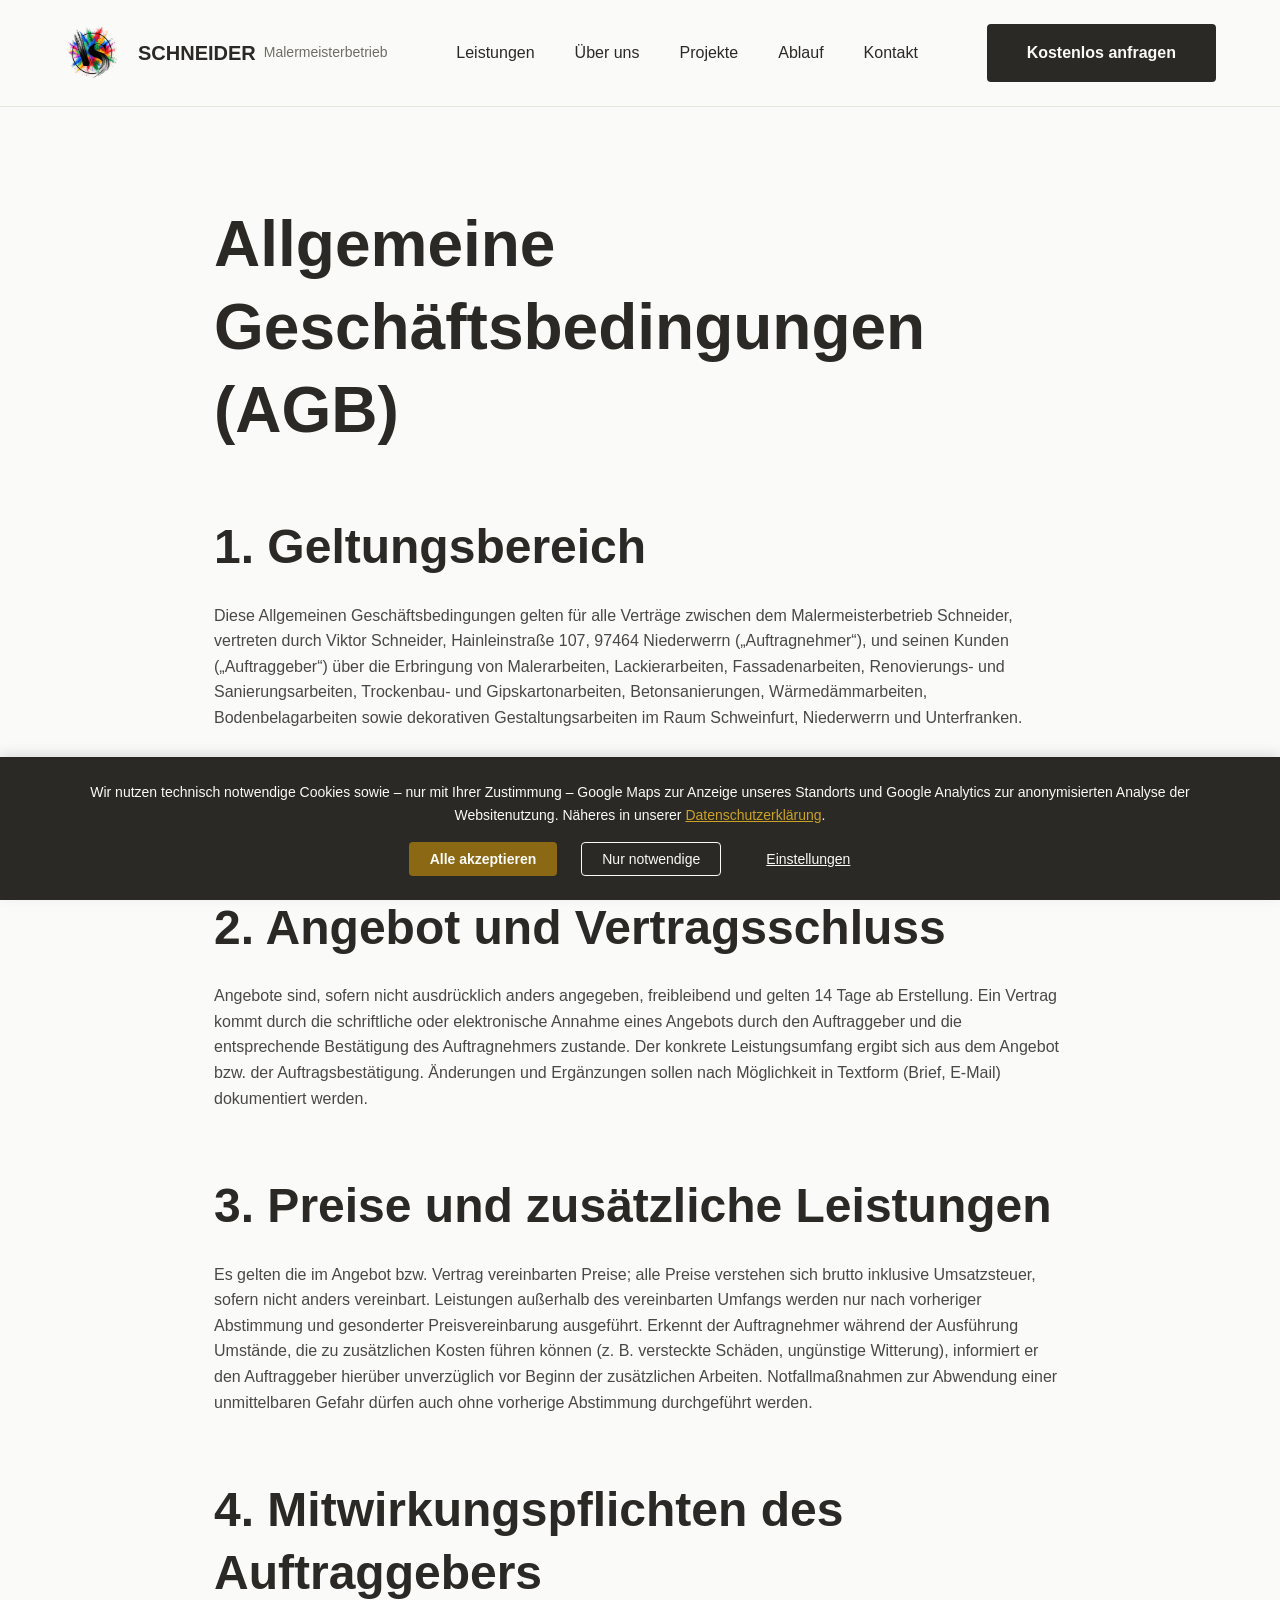
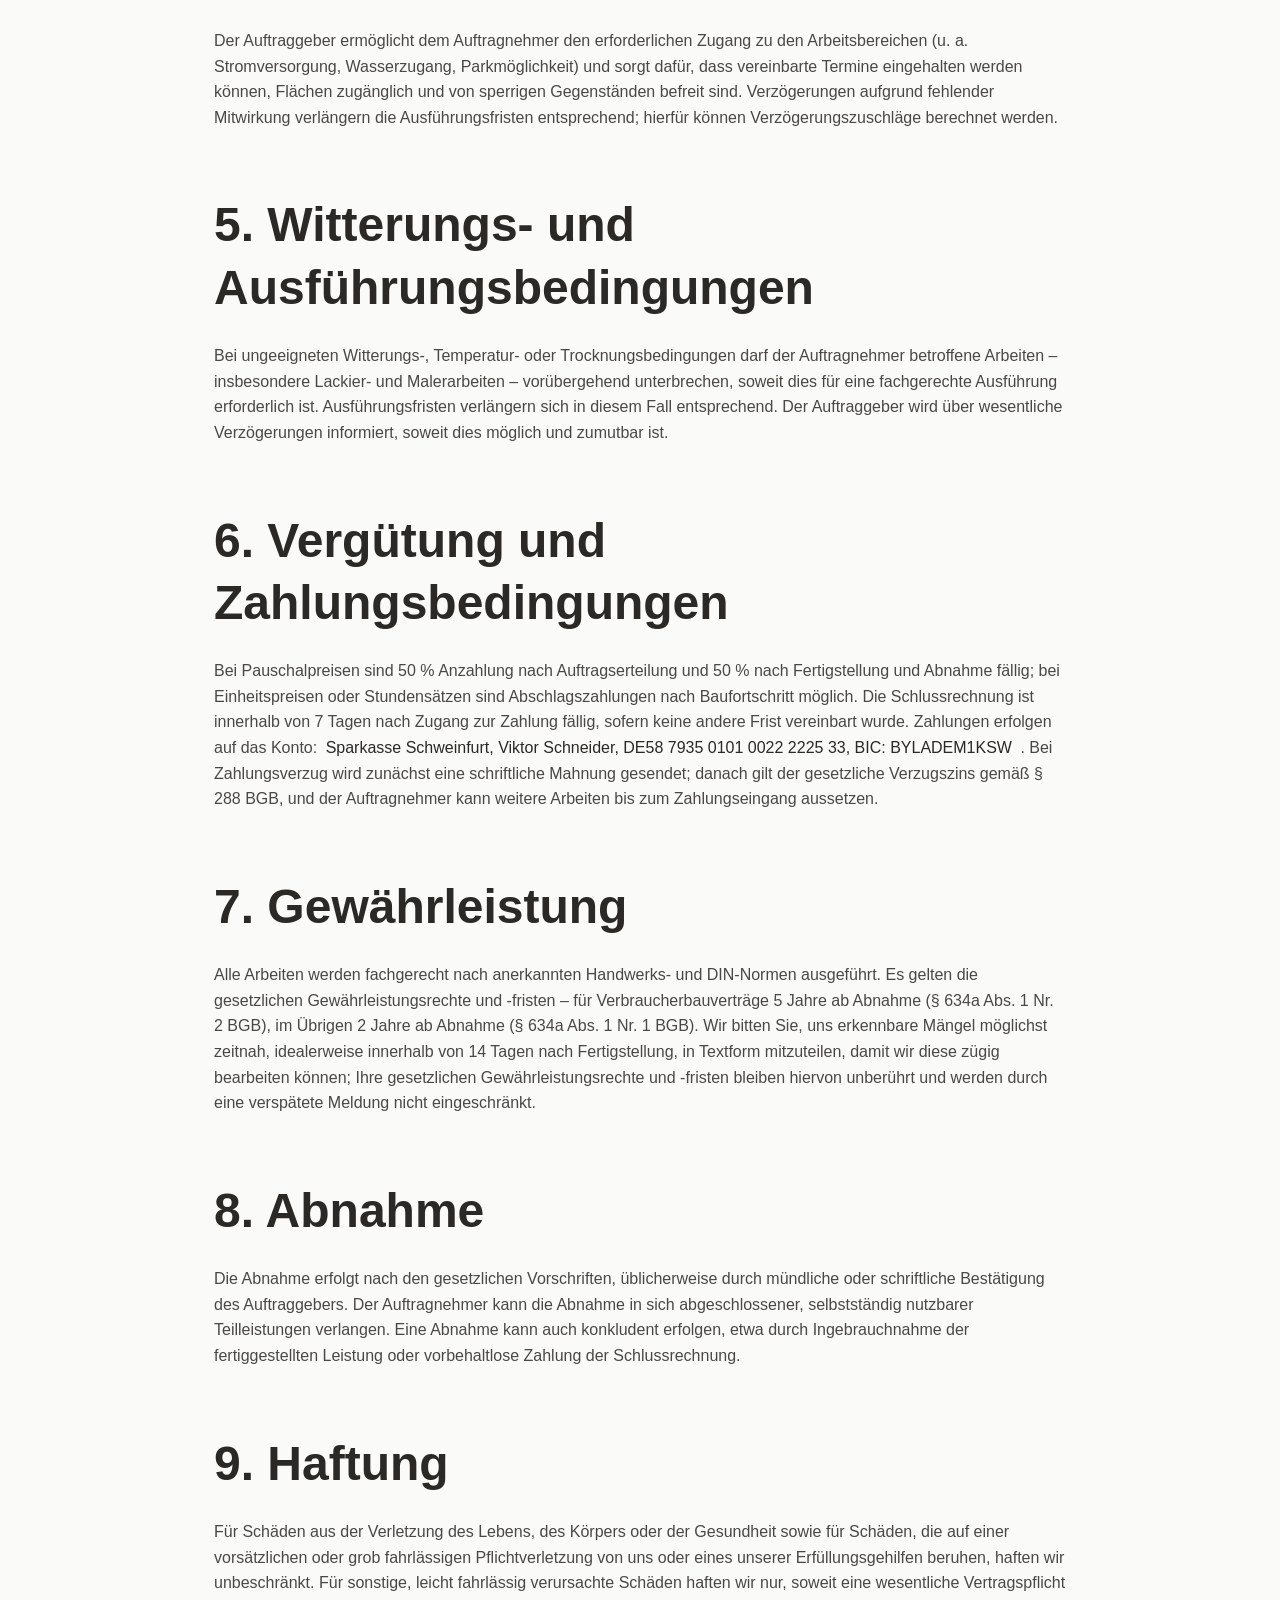
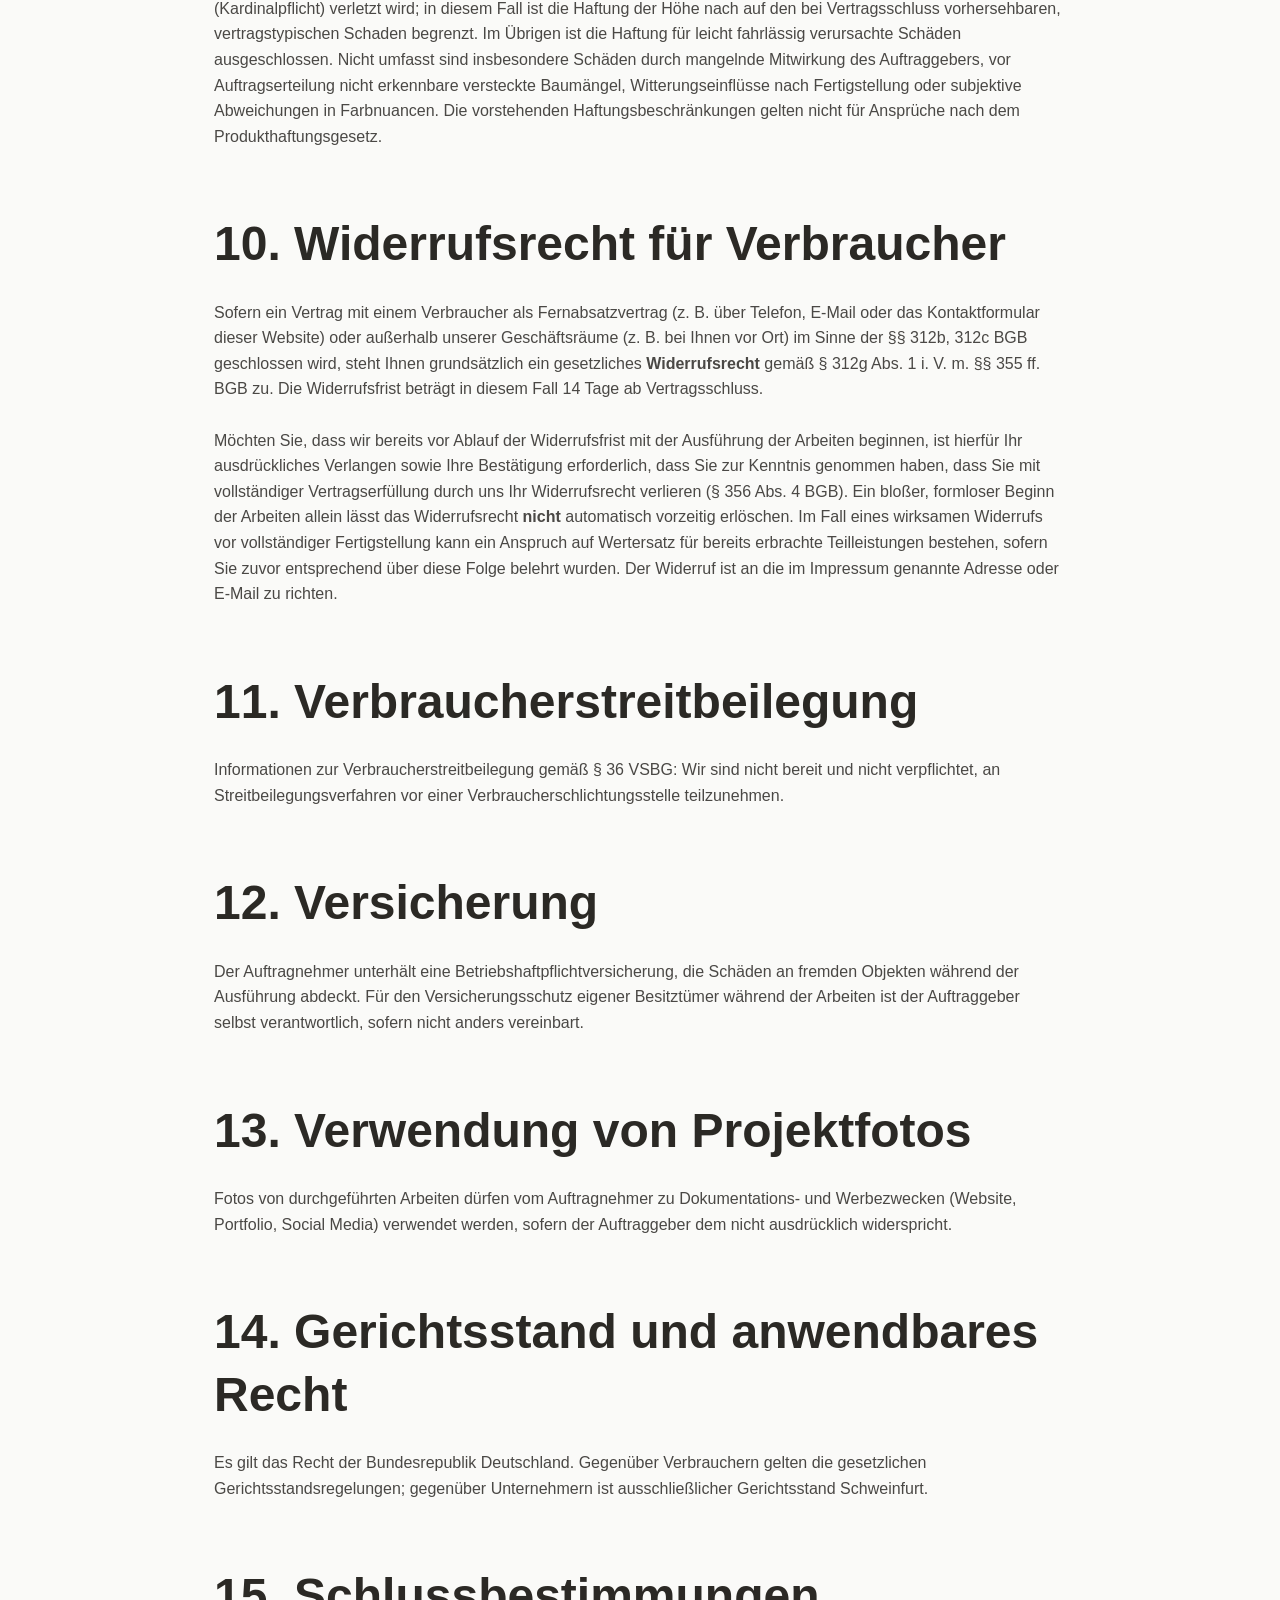
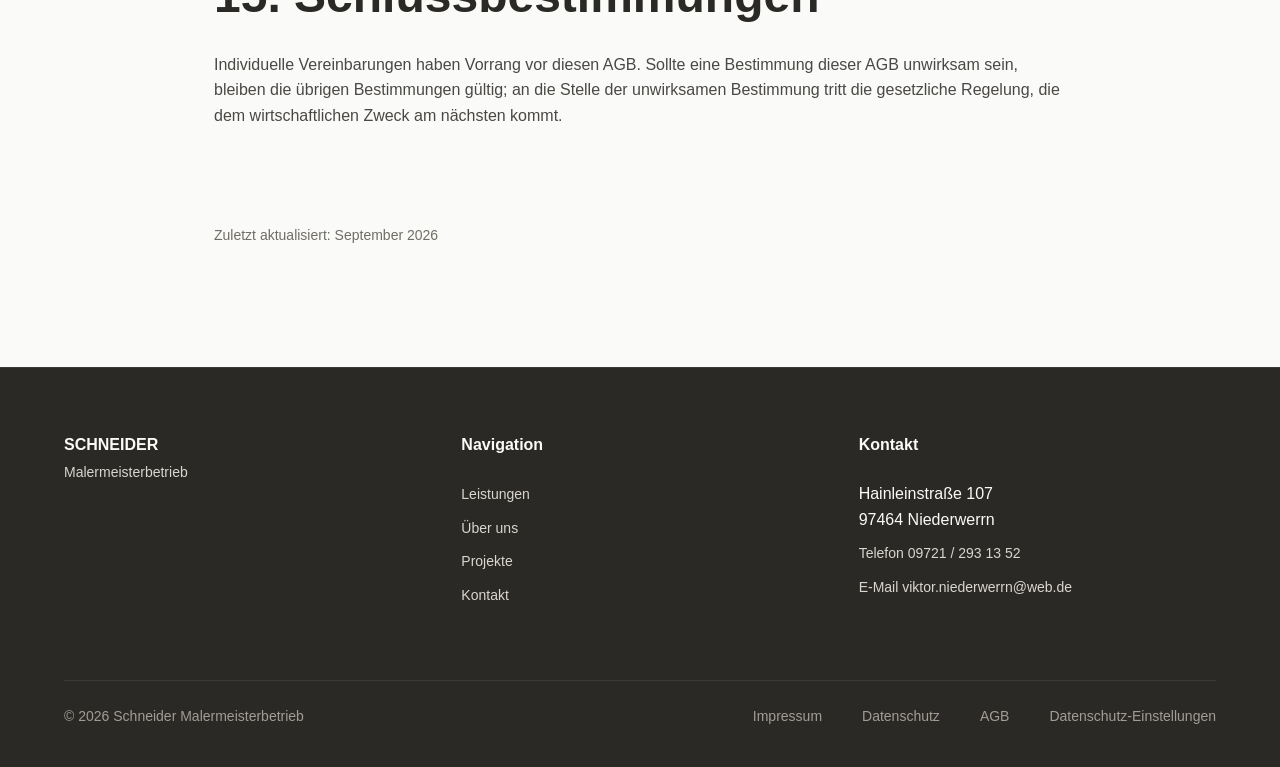
<file: agb.html>
<!DOCTYPE html>
<html lang="de">
<head>
    <meta charset="UTF-8">
    <meta name="viewport" content="width=device-width, initial-scale=1.0">
    <title>Allgemeine Geschäftsbedingungen (AGB) – Malermeisterbetrieb Schneider</title>
    <meta name="description" content="Allgemeine Geschäftsbedingungen (AGB) des Malermeisterbetriebs Schneider für Malerarbeiten und Renovierungen.">
    <meta name="robots" content="index, follow">
    <link rel="canonical" href="https://schneider-renovierungen.de/agb.html">
    <link rel="icon" type="image/png" href="images/logo.png">

    <!-- Open Graph -->
    <meta property="og:type" content="website">
    <meta property="og:locale" content="de_DE">
    <meta property="og:site_name" content="Malermeisterbetrieb Schneider">
    <meta property="og:title" content="Allgemeine Geschäftsbedingungen (AGB) – Malermeisterbetrieb Schneider">
    <meta property="og:description" content="Allgemeine Geschäftsbedingungen (AGB) des Malermeisterbetriebs Schneider für Malerarbeiten und Renovierungen.">
    <meta property="og:url" content="https://schneider-renovierungen.de/agb.html">

    <link rel="stylesheet" href="css/style.css">
    <script src="js/consent.js" defer></script>
    <script src="js/main.js" defer></script>
</head>
<body id="top">
    <a class="skip-link" href="#main">Zum Inhalt springen</a>

    <!-- COOKIE / CONSENT BANNER -->
    <section id="cookieBanner" class="cookie-banner" aria-label="Datenschutz-Hinweis" hidden>
        <div class="cookie-banner__inner">
            <p>
                Wir nutzen technisch notwendige Cookies sowie – nur mit Ihrer Zustimmung – Google Maps zur Anzeige unseres Standorts und Google Analytics zur anonymisierten Analyse der Websitenutzung. Näheres in unserer
                <a href="datenschutz.html">Datenschutzerklärung</a>.
            </p>
            <div class="cookie-banner__actions">
                <button type="button" class="consent-btn consent-btn--primary" data-consent="accept-all">Alle akzeptieren</button>
                <button type="button" class="consent-btn consent-btn--outline" data-consent="necessary">Nur notwendige</button>
                <button type="button" class="consent-btn consent-btn--link" data-consent="settings">Einstellungen</button>
            </div>
        </div>
    </section>

    <div class="scroll-progress" id="scrollProgress" aria-hidden="true"></div>

    <!-- HEADER / NAVIGATION -->
    <header class="site-header">
        <div class="container">
            <nav aria-label="Hauptnavigation">
                <a class="logo" href="index.html">
                    <img src="images/logo.png" alt="" width="56" height="56" decoding="async">
                    <span class="logo-main">SCHNEIDER</span>
                    <span class="logo-sub">Malermeisterbetrieb</span>
                </a>
                <ul class="nav-links" id="navLinks">
                    <li><a href="index.html#leistungen">Leistungen</a></li>
                    <li><a href="index.html#about">Über uns</a></li>
                    <li><a href="index.html#portfolio">Projekte</a></li>
                    <li><a href="index.html#process">Ablauf</a></li>
                    <li><a href="index.html#kontakt">Kontakt</a></li>
                </ul>
                <a class="cta-button" href="index.html#kontaktformular">Kostenlos anfragen</a>
                <button class="hamburger" type="button" aria-label="Menü öffnen" aria-expanded="false" aria-controls="navLinks">
                    <span></span>
                    <span></span>
                    <span></span>
                </button>
            </nav>
        </div>
    </header>

    <main id="main">
        <section id="agb" class="legal-page" aria-labelledby="agb-title">
                        <div class="container legal-container">
                            <h2 class="legal-title" id="agb-title">Allgemeine Geschäftsbedingungen (AGB)</h2>

                            <h3 class="legal-heading">1. Geltungsbereich</h3>
                            <p>
                                Diese Allgemeinen Geschäftsbedingungen gelten für alle Verträge zwischen dem Malermeisterbetrieb Schneider, vertreten durch Viktor Schneider, Hainleinstraße 107, 97464 Niederwerrn („Auftragnehmer“), und seinen Kunden („Auftraggeber“) über die Erbringung von Malerarbeiten, Lackierarbeiten, Fassadenarbeiten, Renovierungs- und Sanierungsarbeiten, Trockenbau- und Gipskartonarbeiten, Betonsanierungen, Wärmedämmarbeiten, Bodenbelagarbeiten sowie dekorativen Gestaltungsarbeiten im Raum Schweinfurt, Niederwerrn und Unterfranken.<br><br>
                                Individuelle Vereinbarungen im Angebot, Auftrag oder Vertrag haben Vorrang vor diesen AGB. Zwingende gesetzliche Vorschriften, insbesondere verbraucherschützende Regelungen und die besonderen Vorschriften für Verbraucherbauverträge (§§ 650i ff. BGB), bleiben unberührt.
                            </p>

                            <h3 class="legal-heading">2. Angebot und Vertragsschluss</h3>
                            <p>
                                Angebote sind, sofern nicht ausdrücklich anders angegeben, freibleibend und gelten 14 Tage ab Erstellung. Ein Vertrag kommt durch die schriftliche oder elektronische Annahme eines Angebots durch den Auftraggeber und die entsprechende Bestätigung des Auftragnehmers zustande. Der konkrete Leistungsumfang ergibt sich aus dem Angebot bzw. der Auftragsbestätigung. Änderungen und Ergänzungen sollen nach Möglichkeit in Textform (Brief, E-Mail) dokumentiert werden.
                            </p>

                            <h3 class="legal-heading">3. Preise und zusätzliche Leistungen</h3>
                            <p>
                                Es gelten die im Angebot bzw. Vertrag vereinbarten Preise; alle Preise verstehen sich brutto inklusive Umsatzsteuer, sofern nicht anders vereinbart. Leistungen außerhalb des vereinbarten Umfangs werden nur nach vorheriger Abstimmung und gesonderter Preisvereinbarung ausgeführt. Erkennt der Auftragnehmer während der Ausführung Umstände, die zu zusätzlichen Kosten führen können (z. B. versteckte Schäden, ungünstige Witterung), informiert er den Auftraggeber hierüber unverzüglich vor Beginn der zusätzlichen Arbeiten. Notfallmaßnahmen zur Abwendung einer unmittelbaren Gefahr dürfen auch ohne vorherige Abstimmung durchgeführt werden.
                            </p>

                            <h3 class="legal-heading">4. Mitwirkungspflichten des Auftraggebers</h3>
                            <p>
                                Der Auftraggeber ermöglicht dem Auftragnehmer den erforderlichen Zugang zu den Arbeitsbereichen (u. a. Stromversorgung, Wasserzugang, Parkmöglichkeit) und sorgt dafür, dass vereinbarte Termine eingehalten werden können, Flächen zugänglich und von sperrigen Gegenständen befreit sind. Verzögerungen aufgrund fehlender Mitwirkung verlängern die Ausführungsfristen entsprechend; hierfür können Verzögerungszuschläge berechnet werden.
                            </p>

                            <h3 class="legal-heading">5. Witterungs- und Ausführungsbedingungen</h3>
                            <p>
                                Bei ungeeigneten Witterungs-, Temperatur- oder Trocknungsbedingungen darf der Auftragnehmer betroffene Arbeiten – insbesondere Lackier- und Malerarbeiten – vorübergehend unterbrechen, soweit dies für eine fachgerechte Ausführung erforderlich ist. Ausführungsfristen verlängern sich in diesem Fall entsprechend. Der Auftraggeber wird über wesentliche Verzögerungen informiert, soweit dies möglich und zumutbar ist.
                            </p>

                            <h3 class="legal-heading">6. Vergütung und Zahlungsbedingungen</h3>
                            <p>
                                Bei Pauschalpreisen sind 50 % Anzahlung nach Auftragserteilung und 50 % nach Fertigstellung und Abnahme fällig; bei Einheitspreisen oder Stundensätzen sind Abschlagszahlungen nach Baufortschritt möglich. Die Schlussrechnung ist innerhalb von 7 Tagen nach Zugang zur Zahlung fällig, sofern keine andere Frist vereinbart wurde. Zahlungen erfolgen auf das Konto: <span class="legal-fill"> Sparkasse Schweinfurt, Viktor Schneider, DE58 7935 0101 0022 2225 33, BIC: BYLADEM1KSW </span>. Bei Zahlungsverzug wird zunächst eine schriftliche Mahnung gesendet; danach gilt der gesetzliche Verzugszins gemäß § 288 BGB, und der Auftragnehmer kann weitere Arbeiten bis zum Zahlungseingang aussetzen.
                            </p>

                            <h3 class="legal-heading">7. Gewährleistung</h3>
                            <p>
                                Alle Arbeiten werden fachgerecht nach anerkannten Handwerks- und DIN-Normen ausgeführt. Es gelten die gesetzlichen Gewährleistungsrechte und -fristen – für Verbraucherbauverträge 5 Jahre ab Abnahme (§ 634a Abs. 1 Nr. 2 BGB), im Übrigen 2 Jahre ab Abnahme (§ 634a Abs. 1 Nr. 1 BGB). Wir bitten Sie, uns erkennbare Mängel möglichst zeitnah, idealerweise innerhalb von 14 Tagen nach Fertigstellung, in Textform mitzuteilen, damit wir diese zügig bearbeiten können; Ihre gesetzlichen Gewährleistungsrechte und -fristen bleiben hiervon unberührt und werden durch eine verspätete Meldung nicht eingeschränkt.
                            </p>

                            <h3 class="legal-heading">8. Abnahme</h3>
                            <p>
                                Die Abnahme erfolgt nach den gesetzlichen Vorschriften, üblicherweise durch mündliche oder schriftliche Bestätigung des Auftraggebers. Der Auftragnehmer kann die Abnahme in sich abgeschlossener, selbstständig nutzbarer Teilleistungen verlangen. Eine Abnahme kann auch konkludent erfolgen, etwa durch Ingebrauchnahme der fertiggestellten Leistung oder vorbehaltlose Zahlung der Schlussrechnung.
                            </p>

                            <h3 class="legal-heading">9. Haftung</h3>
                            <p>
                                Für Schäden aus der Verletzung des Lebens, des Körpers oder der Gesundheit sowie für Schäden, die auf einer vorsätzlichen oder grob fahrlässigen Pflichtverletzung von uns oder eines unserer Erfüllungsgehilfen beruhen, haften wir unbeschränkt. Für sonstige, leicht fahrlässig verursachte Schäden haften wir nur, soweit eine wesentliche Vertragspflicht (Kardinalpflicht) verletzt wird; in diesem Fall ist die Haftung der Höhe nach auf den bei Vertragsschluss vorhersehbaren, vertragstypischen Schaden begrenzt. Im Übrigen ist die Haftung für leicht fahrlässig verursachte Schäden ausgeschlossen. Nicht umfasst sind insbesondere Schäden durch mangelnde Mitwirkung des Auftraggebers, vor Auftragserteilung nicht erkennbare versteckte Baumängel, Witterungseinflüsse nach Fertigstellung oder subjektive Abweichungen in Farbnuancen. Die vorstehenden Haftungsbeschränkungen gelten nicht für Ansprüche nach dem Produkthaftungsgesetz.
                            </p>

                            <h3 class="legal-heading">10. Widerrufsrecht für Verbraucher</h3>
                            <p>
                                Sofern ein Vertrag mit einem Verbraucher als Fernabsatzvertrag (z. B. über Telefon, E-Mail oder das Kontaktformular dieser Website) oder außerhalb unserer Geschäftsräume (z. B. bei Ihnen vor Ort) im Sinne der §§ 312b, 312c BGB geschlossen wird, steht Ihnen grundsätzlich ein gesetzliches <strong>Widerrufsrecht</strong> gemäß § 312g Abs. 1 i. V. m. §§ 355 ff. BGB zu. Die Widerrufsfrist beträgt in diesem Fall 14 Tage ab Vertragsschluss.<br><br>
                                Möchten Sie, dass wir bereits vor Ablauf der Widerrufsfrist mit der Ausführung der Arbeiten beginnen, ist hierfür Ihr ausdrückliches Verlangen sowie Ihre Bestätigung erforderlich, dass Sie zur Kenntnis genommen haben, dass Sie mit vollständiger Vertragserfüllung durch uns Ihr Widerrufsrecht verlieren (§ 356 Abs. 4 BGB). Ein bloßer, formloser Beginn der Arbeiten allein lässt das Widerrufsrecht <strong>nicht</strong> automatisch vorzeitig erlöschen. Im Fall eines wirksamen Widerrufs vor vollständiger Fertigstellung kann ein Anspruch auf Wertersatz für bereits erbrachte Teilleistungen bestehen, sofern Sie zuvor entsprechend über diese Folge belehrt wurden. Der Widerruf ist an die im Impressum genannte Adresse oder E-Mail zu richten.
                            </p>

                            <h3 class="legal-heading">11. Verbraucherstreitbeilegung</h3>
                            <p>
                                Informationen zur Verbraucherstreitbeilegung gemäß § 36 VSBG: Wir sind nicht bereit und nicht verpflichtet, an Streitbeilegungsverfahren vor einer Verbraucherschlichtungsstelle teilzunehmen.
                            </p>

                            <h3 class="legal-heading">12. Versicherung</h3>
                            <p>
                                Der Auftragnehmer unterhält eine Betriebshaftpflichtversicherung, die Schäden an fremden Objekten während der Ausführung abdeckt. Für den Versicherungsschutz eigener Besitztümer während der Arbeiten ist der Auftraggeber selbst verantwortlich, sofern nicht anders vereinbart.
                            </p>

                            <h3 class="legal-heading">13. Verwendung von Projektfotos</h3>
                            <p>
                                Fotos von durchgeführten Arbeiten dürfen vom Auftragnehmer zu Dokumentations- und Werbezwecken (Website, Portfolio, Social Media) verwendet werden, sofern der Auftraggeber dem nicht ausdrücklich widerspricht.
                            </p>

                            <h3 class="legal-heading">14. Gerichtsstand und anwendbares Recht</h3>
                            <p>
                                Es gilt das Recht der Bundesrepublik Deutschland. Gegenüber Verbrauchern gelten die gesetzlichen Gerichtsstandsregelungen; gegenüber Unternehmern ist ausschließlicher Gerichtsstand Schweinfurt.
                            </p>

                            <h3 class="legal-heading">15. Schlussbestimmungen</h3>
                            <p>
                                Individuelle Vereinbarungen haben Vorrang vor diesen AGB. Sollte eine Bestimmung dieser AGB unwirksam sein, bleiben die übrigen Bestimmungen gültig; an die Stelle der unwirksamen Bestimmung tritt die gesetzliche Regelung, die dem wirtschaftlichen Zweck am nächsten kommt.
                            </p>

                            <p class="legal-updated">
                                Zuletzt aktualisiert: September 2026
                            </p>
                        </div>
        </section>
    </main>

    <!-- FOOTER -->
    <footer class="site-footer">
        <div class="container">
            <div class="footer-content">
                <div class="footer-section">
                    <div class="footer-brand">
                        <div class="footer-brand-name">SCHNEIDER</div>
                        <div class="footer-brand-sub">Malermeisterbetrieb</div>
                    </div>
                </div>
                <nav class="footer-section" aria-label="Footer-Navigation">
                    <h3 class="footer-heading">Navigation</h3>
                    <ul>
                        <li><a href="index.html#leistungen">Leistungen</a></li>
                        <li><a href="index.html#about">Über uns</a></li>
                        <li><a href="index.html#portfolio">Projekte</a></li>
                        <li><a href="index.html#kontakt">Kontakt</a></li>
                    </ul>
                </nav>
                <div class="footer-section">
                    <h3 class="footer-heading">Kontakt</h3>
                    <ul>
                        <li>Hainleinstraße 107<br>97464 Niederwerrn</li>
                        <li><a href="tel:+491763132947">Telefon 09721 / 293 13 52</a></li>
                        <li><a href="mailto:viktor.niederwerrn@web.de">E-Mail viktor.niederwerrn@web.de</a></li>
                    </ul>
                </div>
            </div>
            <div class="footer-bottom">
                <div>&copy; <span data-year>2026</span> Schneider Malermeisterbetrieb</div>
                <div class="footer-links">
                    <a href="impressum.html">Impressum</a>
                    <a href="datenschutz.html">Datenschutz</a>
                    <a href="agb.html" aria-current="page">AGB</a>
                    <button type="button" class="footer-link-btn" data-consent="settings">Datenschutz-Einstellungen</button>
                </div>
            </div>
        </div>
    </footer>

    <!-- MOBILE STICKY CTA -->
    <div class="mobile-sticky-cta">
        <a class="btn-primary" href="tel:+491763132947">☎ Anrufen</a>
        <a class="btn-secondary" href="index.html#kontaktformular">Anfragen</a>
    </div>

    <dialog id="consentSettings" class="consent-dialog" aria-labelledby="consentSettingsTitle">
        <h2 id="consentSettingsTitle" class="dialog-title">Datenschutz-Einstellungen</h2>
        <p>Hier können Sie festlegen, welche Dienste diese Website laden darf. Notwendige Cookies sind für den Betrieb der Website erforderlich und können nicht deaktiviert werden.</p>

        <label class="consent-row">
            <span>
                <strong>Notwendig</strong>
                <span class="consent-row-desc">Für den Betrieb der Website erforderlich.</span>
            </span>
            <input type="checkbox" checked disabled>
        </label>

        <label class="consent-row">
            <span>
                <strong>Google Maps</strong>
                <span class="consent-row-desc">Zeigt eine interaktive Karte an; überträgt Daten an Google.</span>
            </span>
            <input type="checkbox" id="consentMapsCheckbox">
        </label>

        <label class="consent-row">
            <span>
                <strong>Google Analytics</strong>
                <span class="consent-row-desc">Anonymisierte Statistik zur Websitenutzung; überträgt Daten an Google.</span>
            </span>
            <input type="checkbox" id="consentAnalyticsCheckbox">
        </label>

        <div class="dialog-actions">
            <button type="button" class="consent-btn consent-btn--ghost" data-consent="cancel">Abbrechen</button>
            <button type="button" class="consent-btn consent-btn--primary" data-consent="save">Auswahl speichern</button>
        </div>
    </dialog>
</body>
</html>
</file>
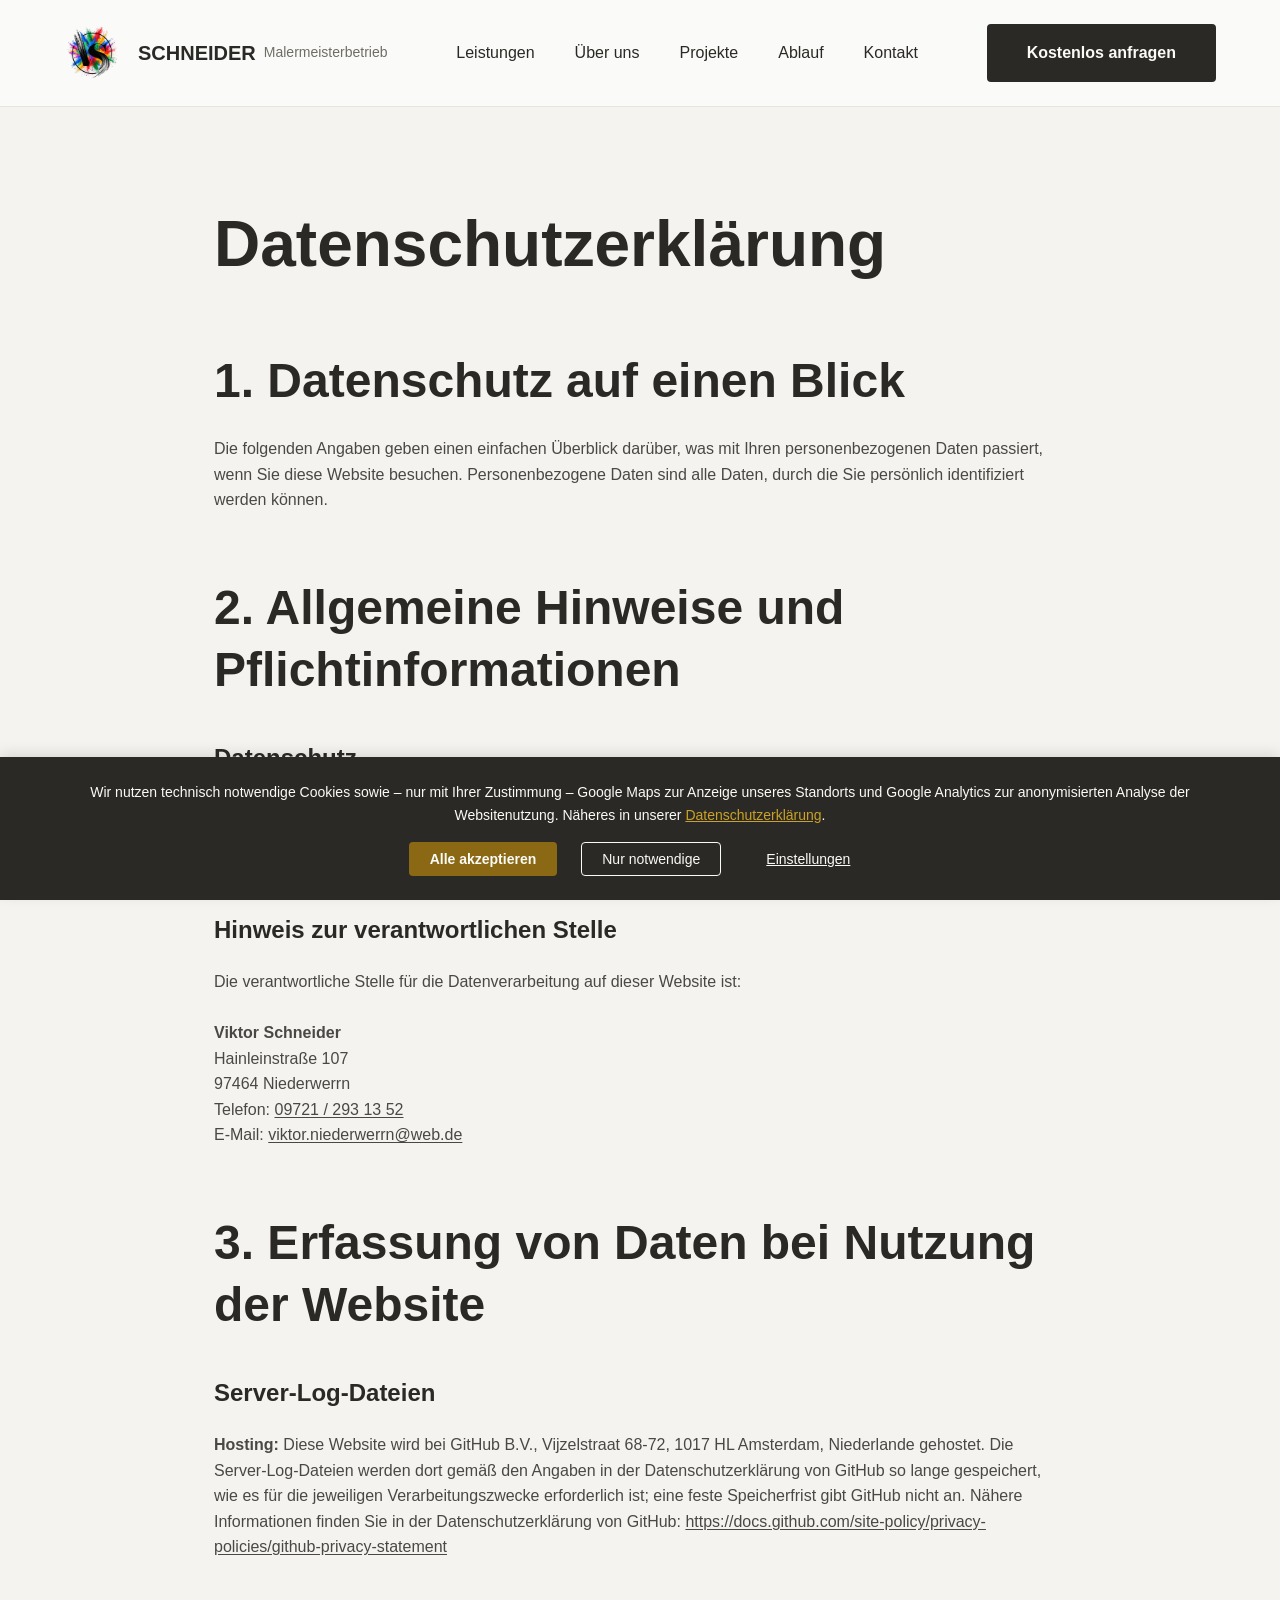
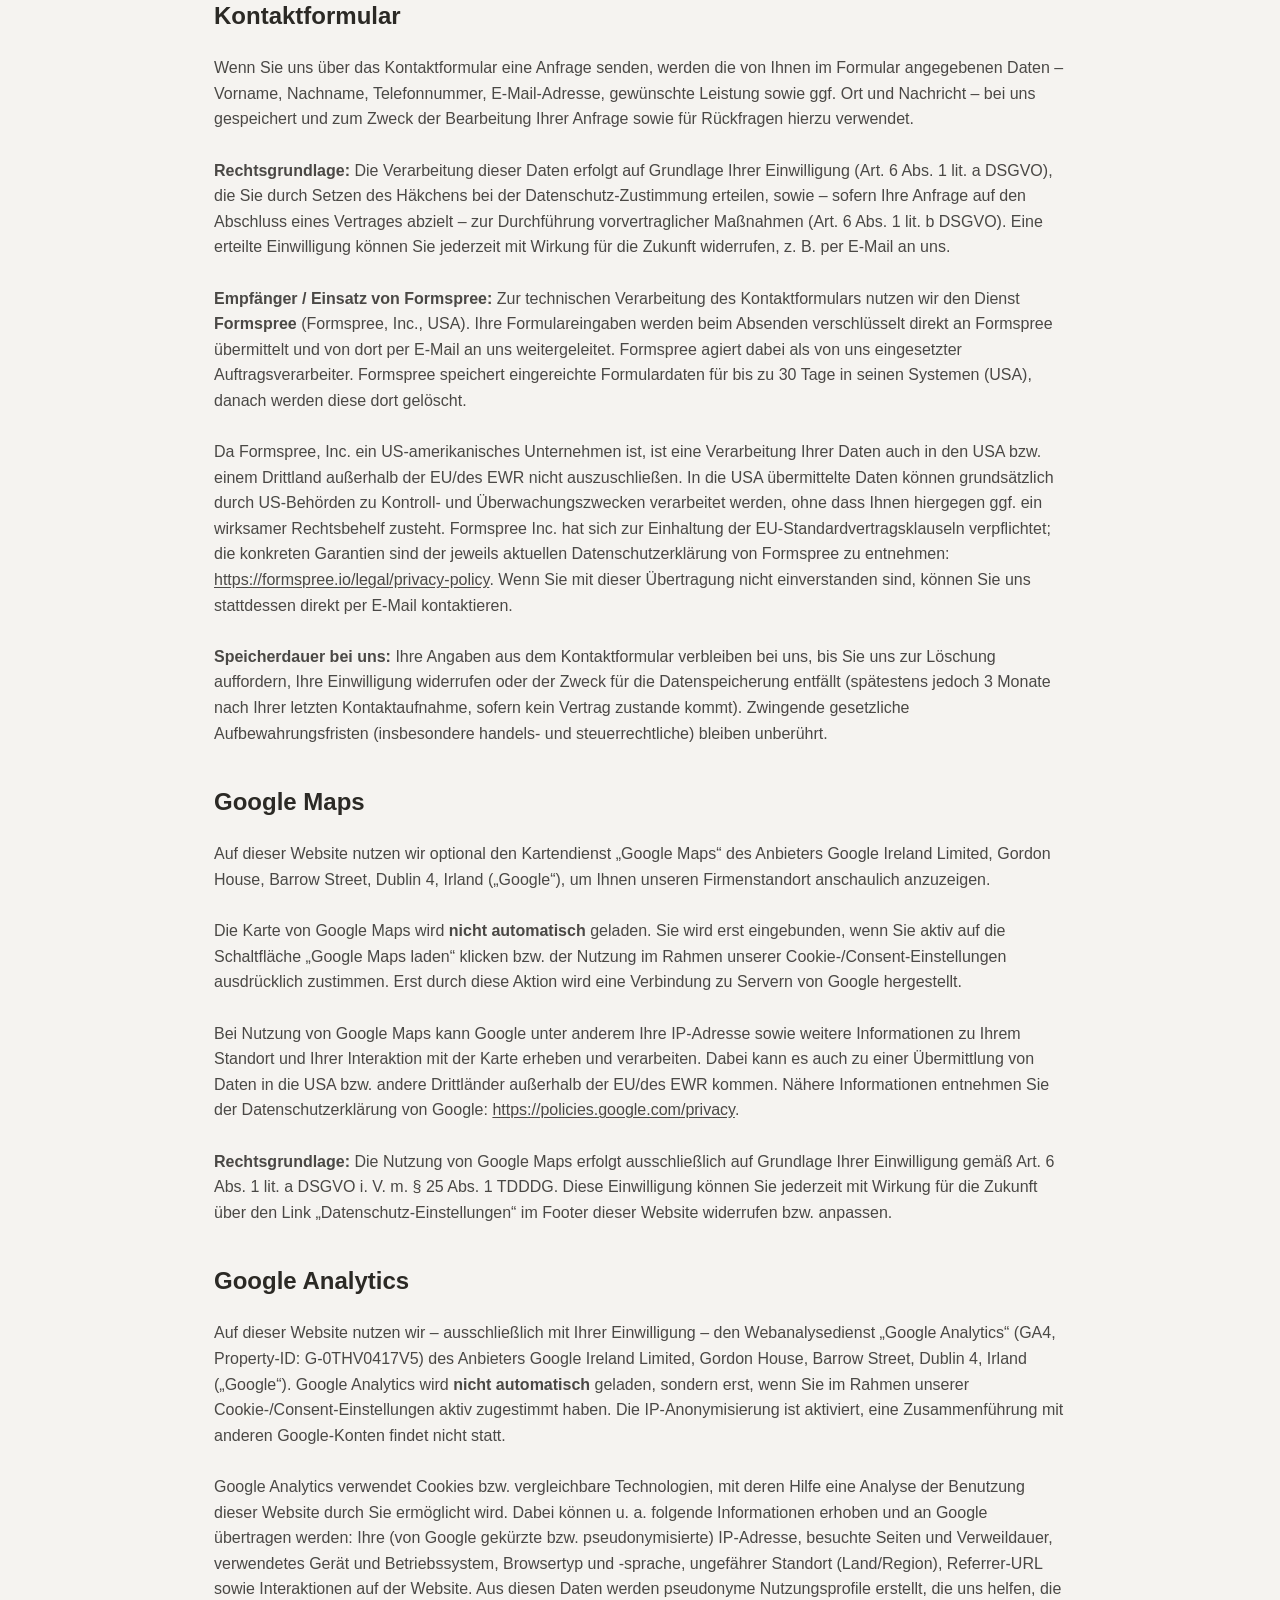
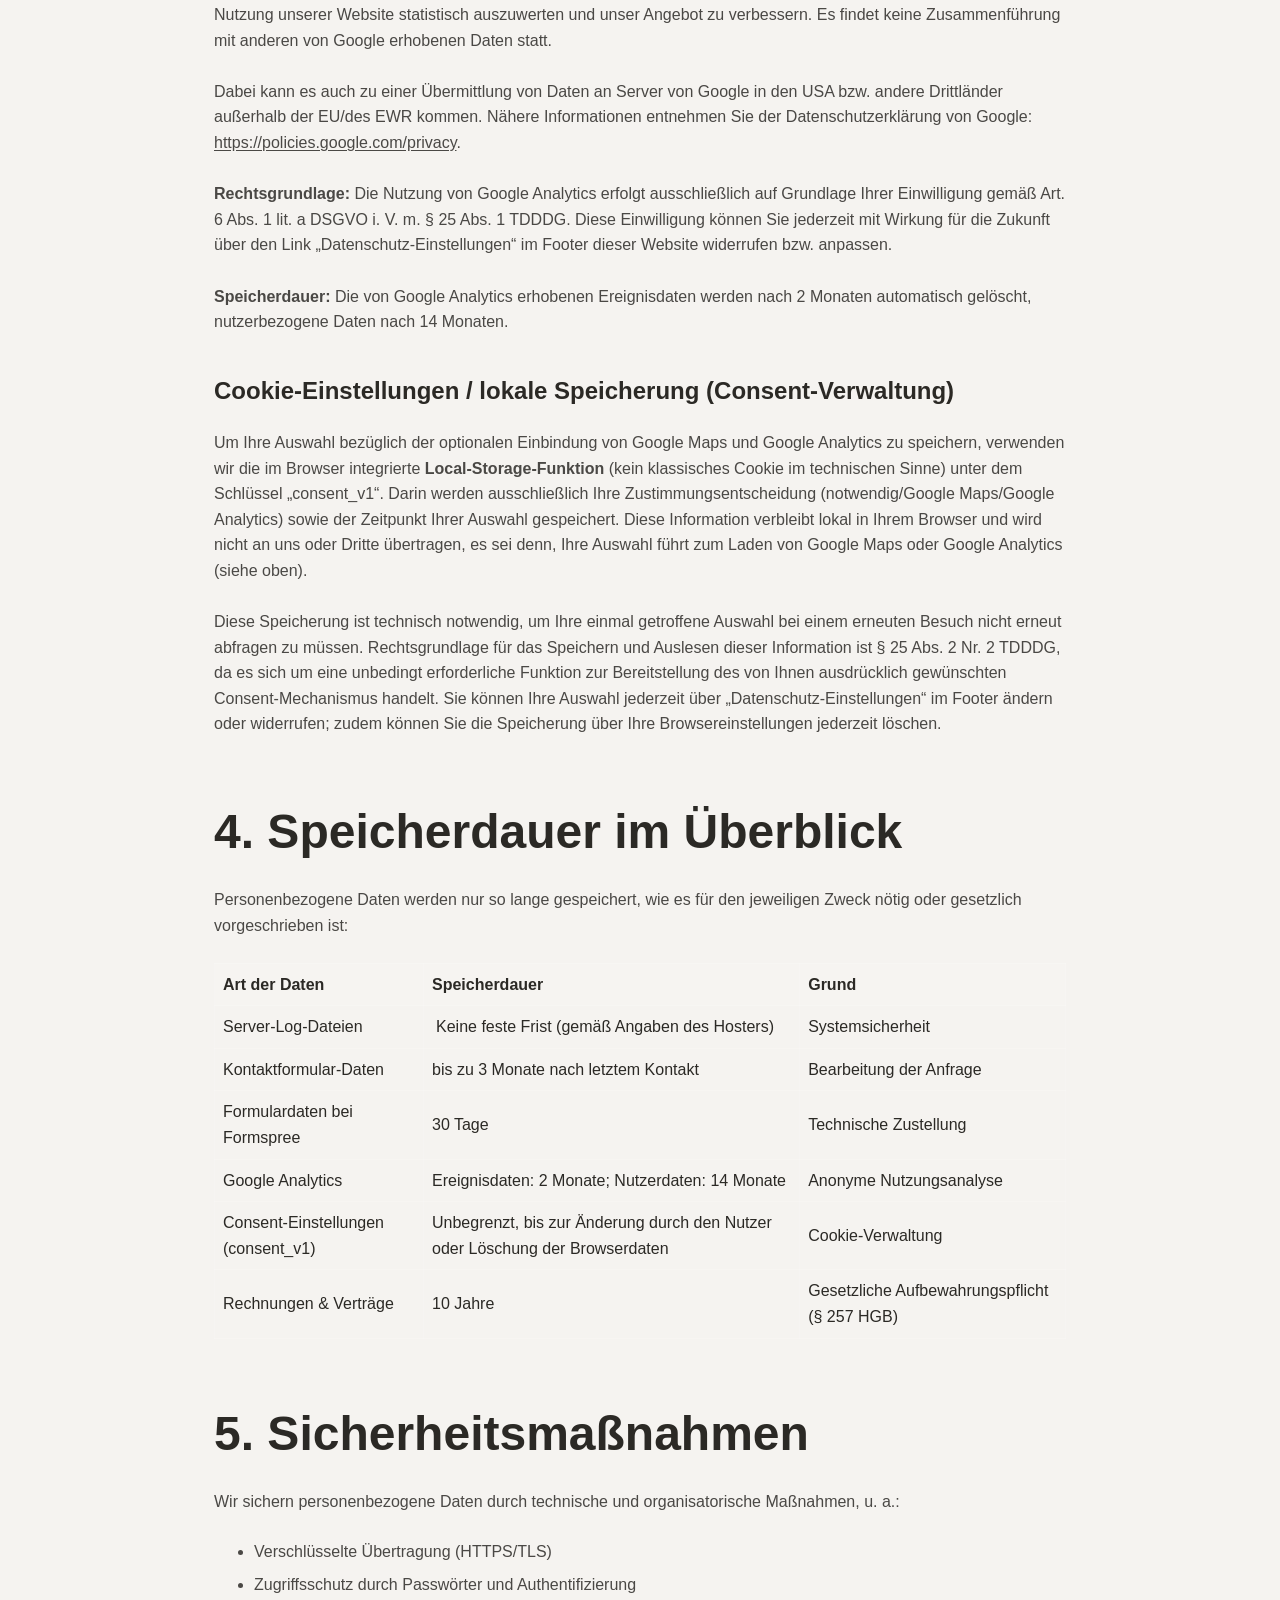
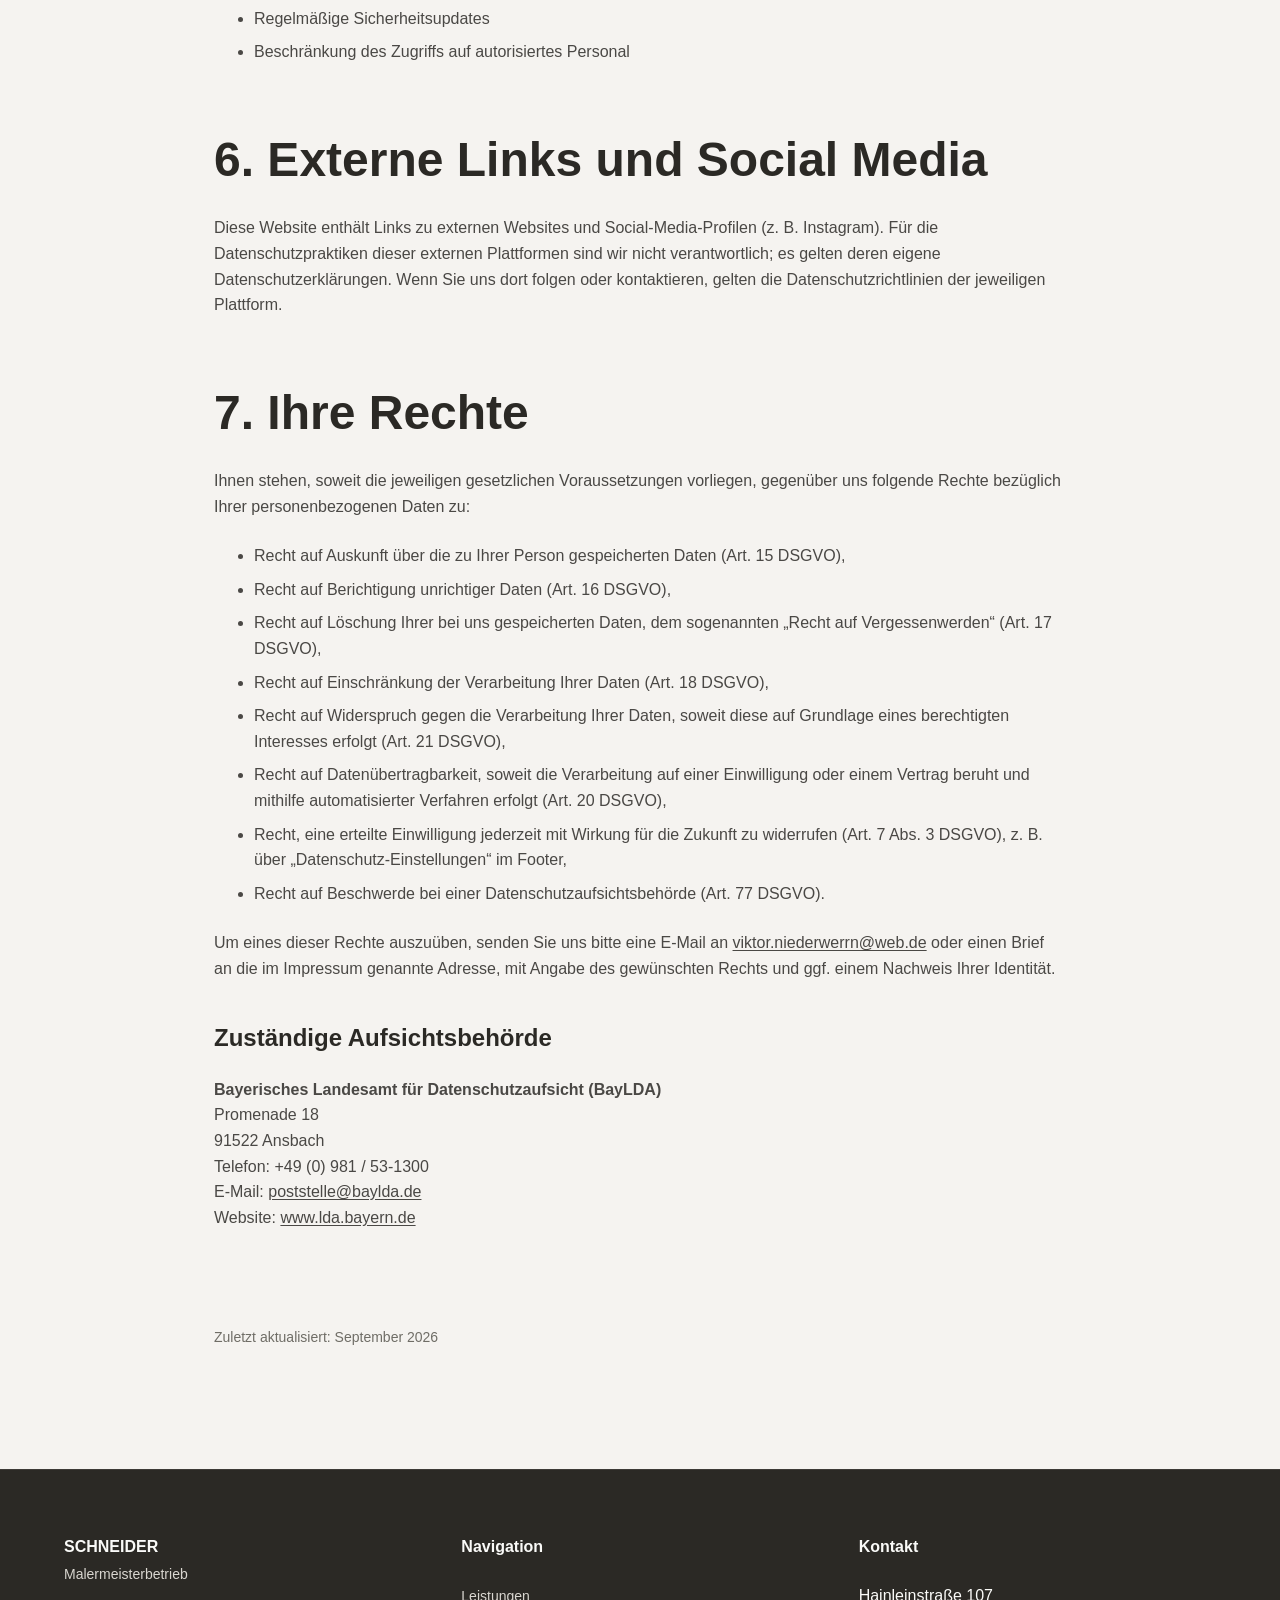
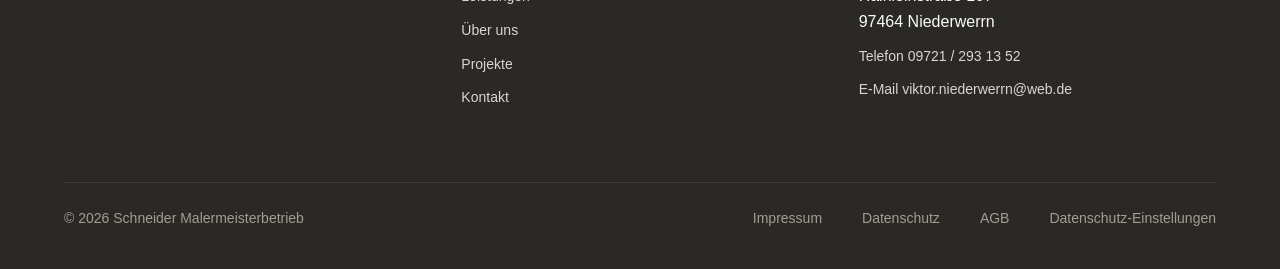
<file: datenschutz.html>
<!DOCTYPE html>
<html lang="de">
<head>
    <meta charset="UTF-8">
    <meta name="viewport" content="width=device-width, initial-scale=1.0">
    <title>Datenschutzerklärung – Malermeisterbetrieb Schneider</title>
    <meta name="description" content="Datenschutzerklärung von Malermeisterbetrieb Schneider: Informationen zur Verarbeitung personenbezogener Daten gemäß DSGVO.">
    <meta name="robots" content="index, follow">
    <link rel="canonical" href="https://schneider-renovierungen.de/datenschutz.html">
    <link rel="icon" type="image/png" href="images/logo.png">

    <!-- Open Graph -->
    <meta property="og:type" content="website">
    <meta property="og:locale" content="de_DE">
    <meta property="og:site_name" content="Malermeisterbetrieb Schneider">
    <meta property="og:title" content="Datenschutzerklärung – Malermeisterbetrieb Schneider">
    <meta property="og:description" content="Datenschutzerklärung von Malermeisterbetrieb Schneider: Informationen zur Verarbeitung personenbezogener Daten gemäß DSGVO.">
    <meta property="og:url" content="https://schneider-renovierungen.de/datenschutz.html">

    <link rel="stylesheet" href="css/style.css">
    <script src="js/consent.js" defer></script>
    <script src="js/main.js" defer></script>
</head>
<body id="top">
    <a class="skip-link" href="#main">Zum Inhalt springen</a>

    <!-- COOKIE / CONSENT BANNER -->
    <section id="cookieBanner" class="cookie-banner" aria-label="Datenschutz-Hinweis" hidden>
        <div class="cookie-banner__inner">
            <p>
                Wir nutzen technisch notwendige Cookies sowie – nur mit Ihrer Zustimmung – Google Maps zur Anzeige unseres Standorts und Google Analytics zur anonymisierten Analyse der Websitenutzung. Näheres in unserer
                <a href="datenschutz.html">Datenschutzerklärung</a>.
            </p>
            <div class="cookie-banner__actions">
                <button type="button" class="consent-btn consent-btn--primary" data-consent="accept-all">Alle akzeptieren</button>
                <button type="button" class="consent-btn consent-btn--outline" data-consent="necessary">Nur notwendige</button>
                <button type="button" class="consent-btn consent-btn--link" data-consent="settings">Einstellungen</button>
            </div>
        </div>
    </section>

    <div class="scroll-progress" id="scrollProgress" aria-hidden="true"></div>

    <!-- HEADER / NAVIGATION -->
    <header class="site-header">
        <div class="container">
            <nav aria-label="Hauptnavigation">
                <a class="logo" href="index.html">
                    <img src="images/logo.png" alt="" width="56" height="56" decoding="async">
                    <span class="logo-main">SCHNEIDER</span>
                    <span class="logo-sub">Malermeisterbetrieb</span>
                </a>
                <ul class="nav-links" id="navLinks">
                    <li><a href="index.html#leistungen">Leistungen</a></li>
                    <li><a href="index.html#about">Über uns</a></li>
                    <li><a href="index.html#portfolio">Projekte</a></li>
                    <li><a href="index.html#process">Ablauf</a></li>
                    <li><a href="index.html#kontakt">Kontakt</a></li>
                </ul>
                <a class="cta-button" href="index.html#kontaktformular">Kostenlos anfragen</a>
                <button class="hamburger" type="button" aria-label="Menü öffnen" aria-expanded="false" aria-controls="navLinks">
                    <span></span>
                    <span></span>
                    <span></span>
                </button>
            </nav>
        </div>
    </header>

    <main id="main">
        <section id="datenschutz" class="legal-page legal-page--alt" aria-labelledby="datenschutz-title">
                        <div class="container legal-container">
                            <h2 class="legal-title" id="datenschutz-title">Datenschutzerklärung</h2>

                            <h3 class="legal-heading">1. Datenschutz auf einen Blick</h3>
                            <p>
                                Die folgenden Angaben geben einen einfachen Überblick darüber, was mit Ihren personenbezogenen Daten passiert, wenn Sie diese Website besuchen. Personenbezogene Daten sind alle Daten, durch die Sie persönlich identifiziert werden können.
                            </p>

                            <h3 class="legal-heading">2. Allgemeine Hinweise und Pflichtinformationen</h3>
                            <h4 class="legal-subheading">Datenschutz</h4>
                            <p>
                                Der Betreiber dieser Website nimmt den Schutz Ihrer persönlichen Daten sehr ernst. Wir behandeln Ihre personenbezogenen Daten vertraulich und entsprechend den gesetzlichen Datenschutzvorschriften sowie dieser Datenschutzerklärung.
                            </p>

                            <h4 class="legal-subheading">Hinweis zur verantwortlichen Stelle</h4>
                            <p>
                                Die verantwortliche Stelle für die Datenverarbeitung auf dieser Website ist:<br><br>
                                <strong>Viktor Schneider</strong><br>
                                Hainleinstraße 107<br>
                                97464 Niederwerrn<br>
                                Telefon: <a href="tel:+4997212931352">09721 / 293 13 52</a><br>
                                E-Mail: <a href="mailto:viktor.niederwerrn@web.de">viktor.niederwerrn@web.de</a>
                            </p>

                            <h3 class="legal-heading">3. Erfassung von Daten bei Nutzung der Website</h3>

                            <h4 class="legal-subheading">Server-Log-Dateien</h4>
                            <p>
                                <strong>Hosting:</strong> Diese Website wird bei GitHub B.V., Vijzelstraat 68-72, 1017 HL Amsterdam, 
Niederlande gehostet. Die Server-Log-Dateien werden dort gemäß den Angaben in der Datenschutzerklärung 
von GitHub so lange gespeichert, wie es für die jeweiligen Verarbeitungszwecke erforderlich ist; 
eine feste Speicherfrist gibt GitHub nicht an. Nähere Informationen finden Sie in der 
Datenschutzerklärung von GitHub: 
<a href="https://docs.github.com/site-policy/privacy-policies/github-privacy-statement" target="_blank" rel="noopener noreferrer">https://docs.github.com/site-policy/privacy-policies/github-privacy-statement</a>
                            </p>

                            <h4 class="legal-subheading">Kontaktformular</h4>
                            <p>
                                Wenn Sie uns über das Kontaktformular eine Anfrage senden, werden die von Ihnen im Formular angegebenen Daten – Vorname, Nachname, Telefonnummer, E-Mail-Adresse, gewünschte Leistung sowie ggf. Ort und Nachricht – bei uns gespeichert und zum Zweck der Bearbeitung Ihrer Anfrage sowie für Rückfragen hierzu verwendet.<br><br>
                                <strong>Rechtsgrundlage:</strong> Die Verarbeitung dieser Daten erfolgt auf Grundlage Ihrer Einwilligung (Art. 6 Abs. 1 lit. a DSGVO), die Sie durch Setzen des Häkchens bei der Datenschutz-Zustimmung erteilen, sowie – sofern Ihre Anfrage auf den Abschluss eines Vertrages abzielt – zur Durchführung vorvertraglicher Maßnahmen (Art. 6 Abs. 1 lit. b DSGVO). Eine erteilte Einwilligung können Sie jederzeit mit Wirkung für die Zukunft widerrufen, z. B. per E-Mail an uns.<br><br>
                                <strong>Empfänger / Einsatz von Formspree:</strong> Zur technischen Verarbeitung des Kontaktformulars nutzen wir den Dienst <strong>Formspree</strong> (Formspree, Inc., USA). Ihre Formulareingaben werden beim Absenden verschlüsselt direkt an Formspree übermittelt und von dort per E-Mail an uns weitergeleitet. Formspree agiert dabei als von uns eingesetzter Auftragsverarbeiter. Formspree speichert eingereichte Formulardaten für bis zu 30 Tage in seinen Systemen (USA), danach werden diese dort gelöscht.<br><br>
                                Da Formspree, Inc. ein US-amerikanisches Unternehmen ist, ist eine Verarbeitung Ihrer Daten auch in den USA bzw. einem Drittland außerhalb der EU/des EWR nicht auszuschließen. In die USA übermittelte Daten können grundsätzlich durch US-Behörden zu Kontroll- und Überwachungszwecken verarbeitet werden, ohne dass Ihnen hiergegen ggf. ein wirksamer Rechtsbehelf zusteht. Formspree Inc. hat sich zur Einhaltung der EU-Standardvertragsklauseln verpflichtet; die konkreten Garantien sind der jeweils aktuellen Datenschutzerklärung von Formspree zu entnehmen: <a href="https://formspree.io/legal/privacy-policy" target="_blank" rel="noopener noreferrer">https://formspree.io/legal/privacy-policy</a>. Wenn Sie mit dieser Übertragung nicht einverstanden sind, können Sie uns stattdessen direkt per E-Mail kontaktieren.<br><br>
                                <strong>Speicherdauer bei uns:</strong> Ihre Angaben aus dem Kontaktformular verbleiben bei uns, bis Sie uns zur Löschung auffordern, Ihre Einwilligung widerrufen oder der Zweck für die Datenspeicherung entfällt (spätestens jedoch 3 Monate nach Ihrer letzten Kontaktaufnahme, sofern kein Vertrag zustande kommt). Zwingende gesetzliche Aufbewahrungsfristen (insbesondere handels- und steuerrechtliche) bleiben unberührt.
                            </p>

                            <h4 class="legal-subheading">Google Maps</h4>
                            <p>
                                Auf dieser Website nutzen wir optional den Kartendienst „Google Maps“ des Anbieters Google Ireland Limited, Gordon House, Barrow Street, Dublin 4, Irland („Google“), um Ihnen unseren Firmenstandort anschaulich anzuzeigen.<br><br>
                                Die Karte von Google Maps wird <strong>nicht automatisch</strong> geladen. Sie wird erst eingebunden, wenn Sie aktiv auf die Schaltfläche „Google Maps laden“ klicken bzw. der Nutzung im Rahmen unserer Cookie-/Consent-Einstellungen ausdrücklich zustimmen. Erst durch diese Aktion wird eine Verbindung zu Servern von Google hergestellt.<br><br>
                                Bei Nutzung von Google Maps kann Google unter anderem Ihre IP-Adresse sowie weitere Informationen zu Ihrem Standort und Ihrer Interaktion mit der Karte erheben und verarbeiten. Dabei kann es auch zu einer Übermittlung von Daten in die USA bzw. andere Drittländer außerhalb der EU/des EWR kommen. Nähere Informationen entnehmen Sie der Datenschutzerklärung von Google: <a href="https://policies.google.com/privacy" target="_blank" rel="noopener noreferrer">https://policies.google.com/privacy</a>.<br><br>
                                <strong>Rechtsgrundlage:</strong> Die Nutzung von Google Maps erfolgt ausschließlich auf Grundlage Ihrer Einwilligung gemäß Art. 6 Abs. 1 lit. a DSGVO i. V. m. § 25 Abs. 1 TDDDG. Diese Einwilligung können Sie jederzeit mit Wirkung für die Zukunft über den Link „Datenschutz-Einstellungen“ im Footer dieser Website widerrufen bzw. anpassen.
                            </p>

                            <h4 class="legal-subheading">Google Analytics</h4>
                            <p>
                                Auf dieser Website nutzen wir – ausschließlich mit Ihrer Einwilligung – den Webanalysedienst „Google Analytics“ (GA4, Property-ID: G-0THV0417V5) des Anbieters Google Ireland Limited, Gordon House, Barrow Street, Dublin 4, Irland („Google“). Google Analytics wird <strong>nicht automatisch</strong> geladen, sondern erst, wenn Sie im Rahmen unserer Cookie-/Consent-Einstellungen aktiv zugestimmt haben. Die IP-Anonymisierung ist aktiviert, eine Zusammenführung mit anderen Google-Konten findet nicht statt.<br><br>
                                Google Analytics verwendet Cookies bzw. vergleichbare Technologien, mit deren Hilfe eine Analyse der Benutzung dieser Website durch Sie ermöglicht wird. Dabei können u. a. folgende Informationen erhoben und an Google übertragen werden: Ihre (von Google gekürzte bzw. pseudonymisierte) IP-Adresse, besuchte Seiten und Verweildauer, verwendetes Gerät und Betriebssystem, Browsertyp und -sprache, ungefährer Standort (Land/Region), Referrer-URL sowie Interaktionen auf der Website. Aus diesen Daten werden pseudonyme Nutzungsprofile erstellt, die uns helfen, die Nutzung unserer Website statistisch auszuwerten und unser Angebot zu verbessern. Es findet keine Zusammenführung mit anderen von Google erhobenen Daten statt.<br><br>
                                Dabei kann es auch zu einer Übermittlung von Daten an Server von Google in den USA bzw. andere Drittländer außerhalb der EU/des EWR kommen. Nähere Informationen entnehmen Sie der Datenschutzerklärung von Google: <a href="https://policies.google.com/privacy" target="_blank" rel="noopener noreferrer">https://policies.google.com/privacy</a>.<br><br>
                                <strong>Rechtsgrundlage:</strong> Die Nutzung von Google Analytics erfolgt ausschließlich auf Grundlage Ihrer Einwilligung gemäß Art. 6 Abs. 1 lit. a DSGVO i. V. m. § 25 Abs. 1 TDDDG. Diese Einwilligung können Sie jederzeit mit Wirkung für die Zukunft über den Link „Datenschutz-Einstellungen“ im Footer dieser Website widerrufen bzw. anpassen.<br><br>
                                <strong>Speicherdauer:</strong> Die von Google Analytics erhobenen Ereignisdaten werden nach 2 Monaten 
automatisch gelöscht, nutzerbezogene Daten nach 14 Monaten.
                            </p>

                            <h4 class="legal-subheading">Cookie-Einstellungen / lokale Speicherung (Consent-Verwaltung)</h4>
                            <p>
                                Um Ihre Auswahl bezüglich der optionalen Einbindung von Google Maps und Google Analytics zu speichern, verwenden wir die im Browser integrierte <strong>Local-Storage-Funktion</strong> (kein klassisches Cookie im technischen Sinne) unter dem Schlüssel „consent_v1“. Darin werden ausschließlich Ihre Zustimmungsentscheidung (notwendig/Google Maps/Google Analytics) sowie der Zeitpunkt Ihrer Auswahl gespeichert. Diese Information verbleibt lokal in Ihrem Browser und wird nicht an uns oder Dritte übertragen, es sei denn, Ihre Auswahl führt zum Laden von Google Maps oder Google Analytics (siehe oben).<br><br>
                                Diese Speicherung ist technisch notwendig, um Ihre einmal getroffene Auswahl bei einem erneuten Besuch nicht erneut abfragen zu müssen. Rechtsgrundlage für das Speichern und Auslesen dieser Information ist § 25 Abs. 2 Nr. 2 TDDDG, da es sich um eine unbedingt erforderliche Funktion zur Bereitstellung des von Ihnen ausdrücklich gewünschten Consent-Mechanismus handelt. Sie können Ihre Auswahl jederzeit über „Datenschutz-Einstellungen“ im Footer ändern oder widerrufen; zudem können Sie die Speicherung über Ihre Browsereinstellungen jederzeit löschen.
                            </p>

                            <h3 class="legal-heading">4. Speicherdauer im Überblick</h3>
                            <p>Personenbezogene Daten werden nur so lange gespeichert, wie es für den jeweiligen Zweck nötig oder gesetzlich vorgeschrieben ist:</p>
                            <table class="legal-table" style="width: 100%; border-collapse: collapse; margin: 1em 0;">
                                <thead>
                                    <tr style="background-color: rgba(255,255,255,0.05);">
                                        <th style="border: 1px solid rgba(255,255,255,0.15); padding: 0.5em; text-align: left;">Art der Daten</th>
                                        <th style="border: 1px solid rgba(255,255,255,0.15); padding: 0.5em; text-align: left;">Speicherdauer</th>
                                        <th style="border: 1px solid rgba(255,255,255,0.15); padding: 0.5em; text-align: left;">Grund</th>
                                    </tr>
                                </thead>
                                <tbody>
                                    <tr>
                                        <td style="border: 1px solid rgba(255,255,255,0.15); padding: 0.5em;">Server-Log-Dateien</td>
                                        <td style="border: 1px solid rgba(255,255,255,0.15); padding: 0.5em;"><span class="legal-fill">Keine feste Frist (gemäß Angaben des Hosters)</span></td>
                                        <td style="border: 1px solid rgba(255,255,255,0.15); padding: 0.5em;">Systemsicherheit</td>
                                    </tr>
                                    <tr>
                                        <td style="border: 1px solid rgba(255,255,255,0.15); padding: 0.5em;">Kontaktformular-Daten</td>
                                        <td style="border: 1px solid rgba(255,255,255,0.15); padding: 0.5em;">bis zu 3 Monate nach letztem Kontakt</td>
                                        <td style="border: 1px solid rgba(255,255,255,0.15); padding: 0.5em;">Bearbeitung der Anfrage</td>
                                    </tr>
                                    <tr>
                                        <td style="border: 1px solid rgba(255,255,255,0.15); padding: 0.5em;">Formulardaten bei Formspree</td>
                                        <td style="border: 1px solid rgba(255,255,255,0.15); padding: 0.5em;">30 Tage</td>
                                        <td style="border: 1px solid rgba(255,255,255,0.15); padding: 0.5em;">Technische Zustellung</td>
                                    </tr>
                                    <tr>
                                        <td style="border: 1px solid rgba(255,255,255,0.15); padding: 0.5em;">Google Analytics</td>
                                        <td style="border: 1px solid rgba(255,255,255,0.15); padding: 0.5em;">Ereignisdaten: 2 Monate; Nutzerdaten: 14 Monate</td>
                                        <td style="border: 1px solid rgba(255,255,255,0.15); padding: 0.5em;">Anonyme Nutzungsanalyse</td>
                                    </tr>
                                    <tr>
                                        <td style="border: 1px solid rgba(255,255,255,0.15); padding: 0.5em;">Consent-Einstellungen (consent_v1)</td>
                                        <td style="border: 1px solid rgba(255,255,255,0.15); padding: 0.5em;">Unbegrenzt, bis zur Änderung durch den Nutzer oder Löschung der Browserdaten</td>
                                        <td style="border: 1px solid rgba(255,255,255,0.15); padding: 0.5em;">Cookie-Verwaltung</td>
                                    </tr>
                                    <tr>
                                        <td style="border: 1px solid rgba(255,255,255,0.15); padding: 0.5em;">Rechnungen &amp; Verträge</td>
                                        <td style="border: 1px solid rgba(255,255,255,0.15); padding: 0.5em;">10 Jahre</td>
                                        <td style="border: 1px solid rgba(255,255,255,0.15); padding: 0.5em;">Gesetzliche Aufbewahrungspflicht (§ 257 HGB)</td>
                                    </tr>
                                </tbody>
                            </table>

                            <h3 class="legal-heading">5. Sicherheitsmaßnahmen</h3>
                            <p>Wir sichern personenbezogene Daten durch technische und organisatorische Maßnahmen, u. a.:</p>
                            <ul class="legal-list">
                                <li>Verschlüsselte Übertragung (HTTPS/TLS)</li>
                                <li>Zugriffsschutz durch Passwörter und Authentifizierung</li>
                                <li>Regelmäßige Sicherheitsupdates</li>
                                <li>Beschränkung des Zugriffs auf autorisiertes Personal</li>
                            </ul>

                            <h3 class="legal-heading">6. Externe Links und Social Media</h3>
                            <p>
                                Diese Website enthält Links zu externen Websites und Social-Media-Profilen (z. B. Instagram). Für die Datenschutzpraktiken dieser externen Plattformen sind wir nicht verantwortlich; es gelten deren eigene Datenschutzerklärungen. Wenn Sie uns dort folgen oder kontaktieren, gelten die Datenschutzrichtlinien der jeweiligen Plattform.
                            </p>

                            <h3 class="legal-heading">7. Ihre Rechte</h3>
                            <p>
                                Ihnen stehen, soweit die jeweiligen gesetzlichen Voraussetzungen vorliegen, gegenüber uns folgende Rechte bezüglich Ihrer personenbezogenen Daten zu:
                            </p>
                            <ul class="legal-list">
                                <li>Recht auf Auskunft über die zu Ihrer Person gespeicherten Daten (Art. 15 DSGVO),</li>
                                <li>Recht auf Berichtigung unrichtiger Daten (Art. 16 DSGVO),</li>
                                <li>Recht auf Löschung Ihrer bei uns gespeicherten Daten, dem sogenannten „Recht auf Vergessenwerden“ (Art. 17 DSGVO),</li>
                                <li>Recht auf Einschränkung der Verarbeitung Ihrer Daten (Art. 18 DSGVO),</li>
                                <li>Recht auf Widerspruch gegen die Verarbeitung Ihrer Daten, soweit diese auf Grundlage eines berechtigten Interesses erfolgt (Art. 21 DSGVO),</li>
                                <li>Recht auf Datenübertragbarkeit, soweit die Verarbeitung auf einer Einwilligung oder einem Vertrag beruht und mithilfe automatisierter Verfahren erfolgt (Art. 20 DSGVO),</li>
                                <li>Recht, eine erteilte Einwilligung jederzeit mit Wirkung für die Zukunft zu widerrufen (Art. 7 Abs. 3 DSGVO), z. B. über „Datenschutz-Einstellungen“ im Footer,</li>
                                <li>Recht auf Beschwerde bei einer Datenschutzaufsichtsbehörde (Art. 77 DSGVO).</li>
                            </ul>
                            <p>
                                Um eines dieser Rechte auszuüben, senden Sie uns bitte eine E-Mail an <a href="mailto:viktor.niederwerrn@web.de">viktor.niederwerrn@web.de</a> oder einen Brief an die im Impressum genannte Adresse, mit Angabe des gewünschten Rechts und ggf. einem Nachweis Ihrer Identität.
                            </p>

                            <h4 class="legal-subheading">Zuständige Aufsichtsbehörde</h4>
                            <p>
                                <strong>Bayerisches Landesamt für Datenschutzaufsicht (BayLDA)</strong><br>
                                Promenade 18<br>
                                91522 Ansbach<br>
                                Telefon: +49 (0) 981 / 53-1300<br>
                                E-Mail: <a href="mailto:poststelle@baylda.de">poststelle@baylda.de</a><br>
                                Website: <a href="https://www.lda.bayern.de" target="_blank" rel="noopener noreferrer">www.lda.bayern.de</a>
                            </p>

                            <p class="legal-updated">
                                Zuletzt aktualisiert: September 2026
                            </p>
                        </div>
        </section>
    </main>

    <!-- FOOTER -->
    <footer class="site-footer">
        <div class="container">
            <div class="footer-content">
                <div class="footer-section">
                    <div class="footer-brand">
                        <div class="footer-brand-name">SCHNEIDER</div>
                        <div class="footer-brand-sub">Malermeisterbetrieb</div>
                    </div>
                </div>
                <nav class="footer-section" aria-label="Footer-Navigation">
                    <h3 class="footer-heading">Navigation</h3>
                    <ul>
                        <li><a href="index.html#leistungen">Leistungen</a></li>
                        <li><a href="index.html#about">Über uns</a></li>
                        <li><a href="index.html#portfolio">Projekte</a></li>
                        <li><a href="index.html#kontakt">Kontakt</a></li>
                    </ul>
                </nav>
                <div class="footer-section">
                    <h3 class="footer-heading">Kontakt</h3>
                    <ul>
                        <li>Hainleinstraße 107<br>97464 Niederwerrn</li>
                        <li><a href="tel:+4997212931352">Telefon 09721 / 293 13 52</a></li>
                        <li><a href="mailto:viktor.niederwerrn@web.de">E-Mail viktor.niederwerrn@web.de</a></li>
                    </ul>
                </div>
            </div>
            <div class="footer-bottom">
                <div>&copy; <span data-year>2026</span> Schneider Malermeisterbetrieb</div>
                <div class="footer-links">
                    <a href="impressum.html">Impressum</a>
                    <a href="datenschutz.html" aria-current="page">Datenschutz</a>
                    <a href="agb.html">AGB</a>
                    <button type="button" class="footer-link-btn" data-consent="settings">Datenschutz-Einstellungen</button>
                </div>
            </div>
        </div>
    </footer>

    <!-- MOBILE STICKY CTA -->
    <div class="mobile-sticky-cta">
        <a class="btn-primary" href="tel:+491763132947">☎ Anrufen</a>
        <a class="btn-secondary" href="index.html#kontaktformular">Anfragen</a>
    </div>

    <dialog id="consentSettings" class="consent-dialog" aria-labelledby="consentSettingsTitle">
        <h2 id="consentSettingsTitle" class="dialog-title">Datenschutz-Einstellungen</h2>
        <p>Hier können Sie festlegen, welche Dienste diese Website laden darf. Notwendige Cookies sind für den Betrieb der Website erforderlich und können nicht deaktiviert werden.</p>

        <label class="consent-row">
            <span>
                <strong>Notwendig</strong>
                <span class="consent-row-desc">Für den Betrieb der Website erforderlich.</span>
            </span>
            <input type="checkbox" checked disabled>
        </label>

        <label class="consent-row">
            <span>
                <strong>Google Maps</strong>
                <span class="consent-row-desc">Zeigt eine interaktive Karte an; überträgt Daten an Google.</span>
            </span>
            <input type="checkbox" id="consentMapsCheckbox">
        </label>

        <label class="consent-row">
            <span>
                <strong>Google Analytics</strong>
                <span class="consent-row-desc">Anonymisierte Statistik zur Websitenutzung; überträgt Daten an Google.</span>
            </span>
            <input type="checkbox" id="consentAnalyticsCheckbox">
        </label>

        <div class="dialog-actions">
            <button type="button" class="consent-btn consent-btn--ghost" data-consent="cancel">Abbrechen</button>
            <button type="button" class="consent-btn consent-btn--primary" data-consent="save">Auswahl speichern</button>
        </div>
    </dialog>
</body>
</html>
</file>
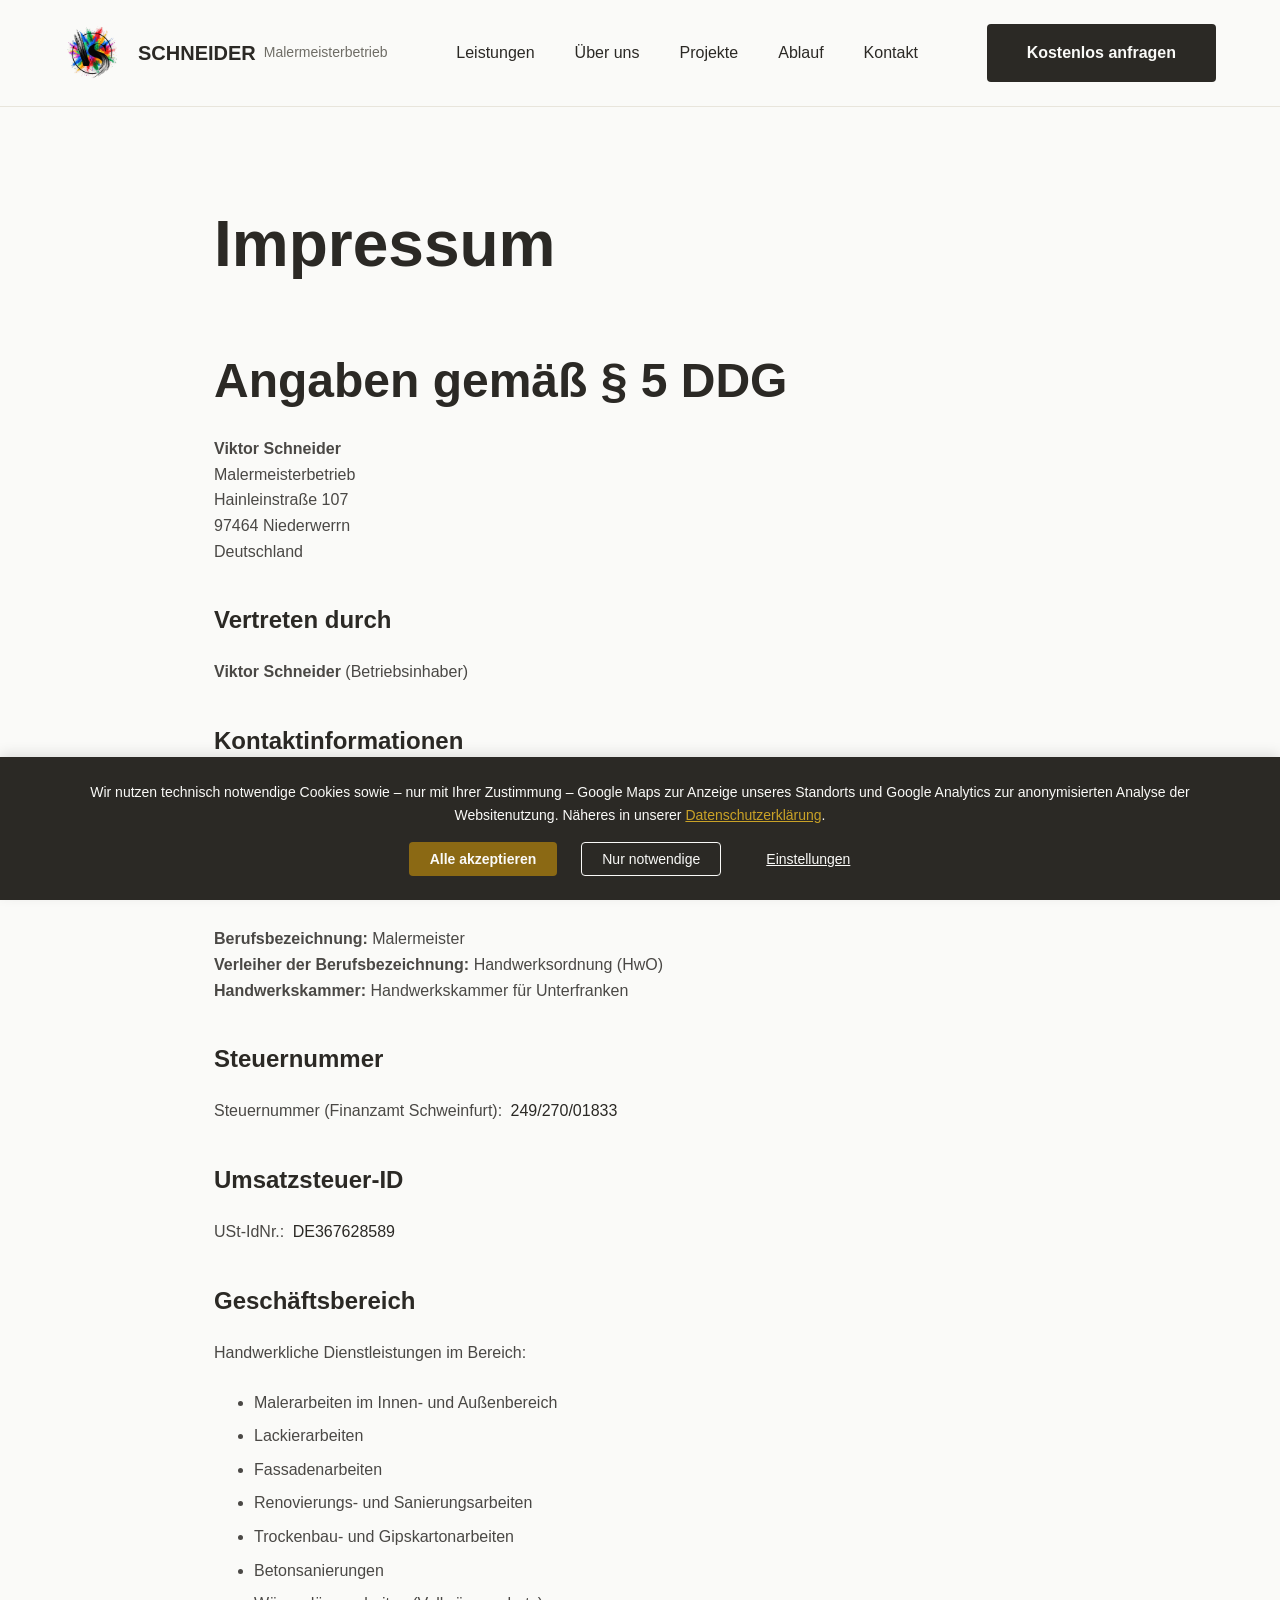
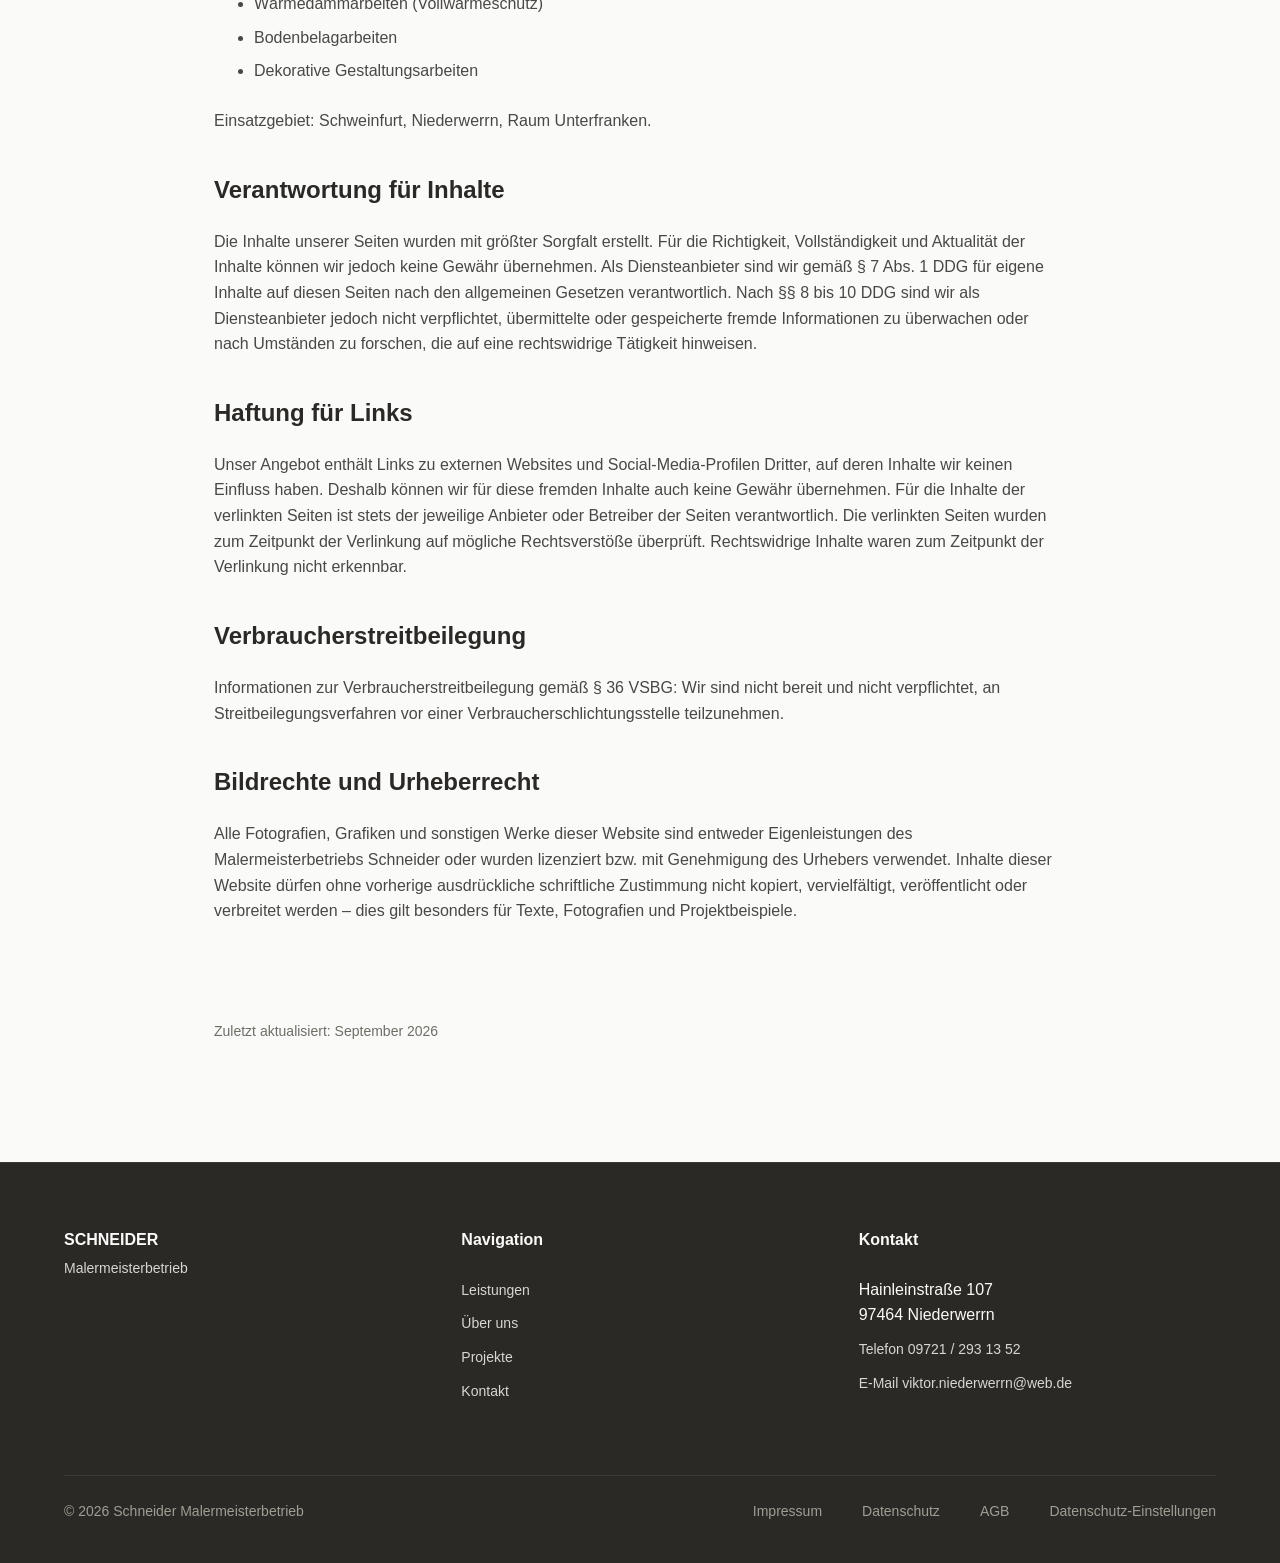
<file: impressum.html>
<!DOCTYPE html>
<html lang="de">
<head>
    <meta charset="UTF-8">
    <meta name="viewport" content="width=device-width, initial-scale=1.0">
    <title>Impressum – Malermeisterbetrieb Schneider</title>
    <meta name="description" content="Impressum des Malermeisterbetriebs Schneider aus Niederwerrn: Anbieterkennzeichnung gemäß § 5 DDG.">
    <meta name="robots" content="index, follow">
    <link rel="canonical" href="https://schneider-renovierungen.de/impressum.html">
    <link rel="icon" type="image/png" href="images/logo.png">

    <!-- Open Graph -->
    <meta property="og:type" content="website">
    <meta property="og:locale" content="de_DE">
    <meta property="og:site_name" content="Malermeisterbetrieb Schneider">
    <meta property="og:title" content="Impressum – Malermeisterbetrieb Schneider">
    <meta property="og:description" content="Impressum des Malermeisterbetriebs Schneider aus Niederwerrn: Anbieterkennzeichnung gemäß § 5 DDG.">
    <meta property="og:url" content="https://schneider-renovierungen.de/impressum.html">

    <link rel="stylesheet" href="css/style.css">
    <script src="js/consent.js" defer></script>
    <script src="js/main.js" defer></script>
</head>
<body id="top">
    <a class="skip-link" href="#main">Zum Inhalt springen</a>

    <!-- COOKIE / CONSENT BANNER -->
    <section id="cookieBanner" class="cookie-banner" aria-label="Datenschutz-Hinweis" hidden>
        <div class="cookie-banner__inner">
            <p>
                Wir nutzen technisch notwendige Cookies sowie – nur mit Ihrer Zustimmung – Google Maps zur Anzeige unseres Standorts und Google Analytics zur anonymisierten Analyse der Websitenutzung. Näheres in unserer
                <a href="datenschutz.html">Datenschutzerklärung</a>.
            </p>
            <div class="cookie-banner__actions">
                <button type="button" class="consent-btn consent-btn--primary" data-consent="accept-all">Alle akzeptieren</button>
                <button type="button" class="consent-btn consent-btn--outline" data-consent="necessary">Nur notwendige</button>
                <button type="button" class="consent-btn consent-btn--link" data-consent="settings">Einstellungen</button>
            </div>
        </div>
    </section>

    <div class="scroll-progress" id="scrollProgress" aria-hidden="true"></div>

    <!-- HEADER / NAVIGATION -->
    <header class="site-header">
        <div class="container">
            <nav aria-label="Hauptnavigation">
                <a class="logo" href="index.html">
                    <img src="images/logo.png" alt="" width="56" height="56" decoding="async">
                    <span class="logo-main">SCHNEIDER</span>
                    <span class="logo-sub">Malermeisterbetrieb</span>
                </a>
                <ul class="nav-links" id="navLinks">
                    <li><a href="index.html#leistungen">Leistungen</a></li>
                    <li><a href="index.html#about">Über uns</a></li>
                    <li><a href="index.html#portfolio">Projekte</a></li>
                    <li><a href="index.html#process">Ablauf</a></li>
                    <li><a href="index.html#kontakt">Kontakt</a></li>
                </ul>
                <a class="cta-button" href="index.html#kontaktformular">Kostenlos anfragen</a>
                <button class="hamburger" type="button" aria-label="Menü öffnen" aria-expanded="false" aria-controls="navLinks">
                    <span></span>
                    <span></span>
                    <span></span>
                </button>
            </nav>
        </div>
    </header>

    <main id="main">
        <section id="impressum" class="legal-page" aria-labelledby="impressum-title">
                        <div class="container legal-container">
                            <h2 class="legal-title" id="impressum-title">Impressum</h2>

                            <h3 class="legal-heading">Angaben gemäß § 5 DDG</h3>

                            <p>
                                <strong>Viktor Schneider</strong><br>
                                Malermeisterbetrieb<br>
                                Hainleinstraße 107<br>
                                97464 Niederwerrn<br>
                                Deutschland
                            </p>

                            <h4 class="legal-subheading">Vertreten durch</h4>
                            <p>
                                <strong>Viktor Schneider</strong> (Betriebsinhaber)
                            </p>

                            <h4 class="legal-subheading">Kontaktinformationen</h4>
                            <p>
                                <strong>Telefon:</strong> <a href="tel:+4997212931352">09721 / 293 13 52</a><br>
                                <strong>E-Mail:</strong> <a href="mailto:viktor.niederwerrn@web.de">viktor.niederwerrn@web.de</a>
                            </p>

                            <h4 class="legal-subheading">Handwerksregister und Berufsbezeichnung</h4>
                            <p>
                                <strong>Berufsbezeichnung:</strong> Malermeister<br>
                                <strong>Verleiher der Berufsbezeichnung:</strong> Handwerksordnung (HwO)<br>
                                <strong>Handwerkskammer:</strong> Handwerkskammer für Unterfranken<br>
                            </p>

                            <h4 class="legal-subheading">Steuernummer</h4>
                            <p>
                                Steuernummer (Finanzamt Schweinfurt): <span class="legal-fill">249/270/01833</span>
                            </p>

                            <h4 class="legal-subheading">Umsatzsteuer-ID</h4>
                            <p>
                                USt-IdNr.: <span class="legal-fill">DE367628589</span>
                            </p>

                            <h4 class="legal-subheading">Geschäftsbereich</h4>
                            <p>Handwerkliche Dienstleistungen im Bereich:</p>
                            <ul class="legal-list">
                                <li>Malerarbeiten im Innen- und Außenbereich</li>
                                <li>Lackierarbeiten</li>
                                <li>Fassadenarbeiten</li>
                                <li>Renovierungs- und Sanierungsarbeiten</li>
                                <li>Trockenbau- und Gipskartonarbeiten</li>
                                <li>Betonsanierungen</li>
                                <li>Wärmedämmarbeiten (Vollwärmeschutz)</li>
                                <li>Bodenbelagarbeiten</li>
                                <li>Dekorative Gestaltungsarbeiten</li>
                            </ul>
                            <p>Einsatzgebiet: Schweinfurt, Niederwerrn, Raum Unterfranken.</p>

                            <h4 class="legal-subheading">Verantwortung für Inhalte</h4>
                            <p>
                                Die Inhalte unserer Seiten wurden mit größter Sorgfalt erstellt. Für die Richtigkeit, Vollständigkeit und Aktualität der Inhalte können wir jedoch keine Gewähr übernehmen. Als Diensteanbieter sind wir gemäß § 7 Abs. 1 DDG für eigene Inhalte auf diesen Seiten nach den allgemeinen Gesetzen verantwortlich. Nach §§ 8 bis 10 DDG sind wir als Diensteanbieter jedoch nicht verpflichtet, übermittelte oder gespeicherte fremde Informationen zu überwachen oder nach Umständen zu forschen, die auf eine rechtswidrige Tätigkeit hinweisen.
                            </p>

                            <h4 class="legal-subheading">Haftung für Links</h4>
                            <p>
                                Unser Angebot enthält Links zu externen Websites und Social-Media-Profilen Dritter, auf deren Inhalte wir keinen Einfluss haben. Deshalb können wir für diese fremden Inhalte auch keine Gewähr übernehmen. Für die Inhalte der verlinkten Seiten ist stets der jeweilige Anbieter oder Betreiber der Seiten verantwortlich. Die verlinkten Seiten wurden zum Zeitpunkt der Verlinkung auf mögliche Rechtsverstöße überprüft. Rechtswidrige Inhalte waren zum Zeitpunkt der Verlinkung nicht erkennbar.
                            </p>

                            <h4 class="legal-subheading">Verbraucherstreitbeilegung</h4>
                            <p>
                                Informationen zur Verbraucherstreitbeilegung gemäß § 36 VSBG:

Wir sind nicht bereit und nicht verpflichtet, an Streitbeilegungsverfahren vor einer Verbraucherschlichtungsstelle teilzunehmen.<br>
                            </p>

                            <h4 class="legal-subheading">Bildrechte und Urheberrecht</h4>
                            <p>
                                Alle Fotografien, Grafiken und sonstigen Werke dieser Website sind entweder Eigenleistungen des Malermeisterbetriebs Schneider oder wurden lizenziert bzw. mit Genehmigung des Urhebers verwendet. Inhalte dieser Website dürfen ohne vorherige ausdrückliche schriftliche Zustimmung nicht kopiert, vervielfältigt, veröffentlicht oder verbreitet werden – dies gilt besonders für Texte, Fotografien und Projektbeispiele.
                            </p>

                            <p class="legal-updated">
                                Zuletzt aktualisiert: September 2026
                            </p>
                        </div>
        </section>
    </main>

    <!-- FOOTER -->
    <footer class="site-footer">
        <div class="container">
            <div class="footer-content">
                <div class="footer-section">
                    <div class="footer-brand">
                        <div class="footer-brand-name">SCHNEIDER</div>
                        <div class="footer-brand-sub">Malermeisterbetrieb</div>
                    </div>
                </div>
                <nav class="footer-section" aria-label="Footer-Navigation">
                    <h3 class="footer-heading">Navigation</h3>
                    <ul>
                        <li><a href="index.html#leistungen">Leistungen</a></li>
                        <li><a href="index.html#about">Über uns</a></li>
                        <li><a href="index.html#portfolio">Projekte</a></li>
                        <li><a href="index.html#kontakt">Kontakt</a></li>
                    </ul>
                </nav>
                <div class="footer-section">
                    <h3 class="footer-heading">Kontakt</h3>
                    <ul>
                        <li>Hainleinstraße 107<br>97464 Niederwerrn</li>
                        <li><a href="tel:+4997212931352">Telefon 09721 / 293 13 52</a></li>
                        <li><a href="mailto:viktor.niederwerrn@web.de">E-Mail viktor.niederwerrn@web.de</a></li>
                    </ul>
                </div>
            </div>
            <div class="footer-bottom">
                <div>&copy; <span data-year>2026</span> Schneider Malermeisterbetrieb</div>
                <div class="footer-links">
                    <a href="impressum.html" aria-current="page">Impressum</a>
                    <a href="datenschutz.html">Datenschutz</a>
                    <a href="agb.html">AGB</a>
                    <button type="button" class="footer-link-btn" data-consent="settings">Datenschutz-Einstellungen</button>
                </div>
            </div>
        </div>
    </footer>

    <!-- MOBILE STICKY CTA -->
    <div class="mobile-sticky-cta">
        <a class="btn-primary" href="tel:+491763132947">☎ Anrufen</a>
        <a class="btn-secondary" href="index.html#kontaktformular">Anfragen</a>
    </div>

    <dialog id="consentSettings" class="consent-dialog" aria-labelledby="consentSettingsTitle">
        <h2 id="consentSettingsTitle" class="dialog-title">Datenschutz-Einstellungen</h2>
        <p>Hier können Sie festlegen, welche Dienste diese Website laden darf. Notwendige Cookies sind für den Betrieb der Website erforderlich und können nicht deaktiviert werden.</p>

        <label class="consent-row">
            <span>
                <strong>Notwendig</strong>
                <span class="consent-row-desc">Für den Betrieb der Website erforderlich.</span>
            </span>
            <input type="checkbox" checked disabled>
        </label>

        <label class="consent-row">
            <span>
                <strong>Google Maps</strong>
                <span class="consent-row-desc">Zeigt eine interaktive Karte an; überträgt Daten an Google.</span>
            </span>
            <input type="checkbox" id="consentMapsCheckbox">
        </label>

        <label class="consent-row">
            <span>
                <strong>Google Analytics</strong>
                <span class="consent-row-desc">Anonymisierte Statistik zur Websitenutzung; überträgt Daten an Google.</span>
            </span>
            <input type="checkbox" id="consentAnalyticsCheckbox">
        </label>

        <div class="dialog-actions">
            <button type="button" class="consent-btn consent-btn--ghost" data-consent="cancel">Abbrechen</button>
            <button type="button" class="consent-btn consent-btn--primary" data-consent="save">Auswahl speichern</button>
        </div>
    </dialog>
</body>
</html>
</file>
<file: css/style.css>
/* ==========================================================================
   Malermeisterbetrieb Schneider — style.css

   1  Design tokens
   2  Base / reset
   3  Layout & utilities
   4  Buttons
   5  Header & navigation
   6  Sections (hero → faq)
   7  Contact form
   8  Consent banner, dialogs (consent + legal)
   9  Footer & mobile CTA
   10 Motion (keyframes, scroll reveal)
   11 Responsive: 1024 → 768 → 600 → 380
   12 Reduced motion
   ========================================================================== */


/* 1 — DESIGN TOKENS
   ========================================================================== */

:root {
    /* Colors */
    --color-white: #FAFAF8;
    --color-off-white: #F5F3F0;
    --color-beige: #E8E5DC;
    --color-gray-light: #D9D6D0;
    --color-gray-medium: #6F6D66;      /* was #8B8980 — darkened for WCAG AA (4.5:1) */
    --color-gray-on-dark: #A09D94;     /* secondary text on anthracite (AA) */
    --color-gray-dark: #4A4845;
    --color-anthracite: #2B2925;
    --color-accent: #8B6914;
    --color-accent-light: #C9A227;     /* accent on dark backgrounds (AA) */
    --accent-rgb: 184, 134, 11;        /* tint overlays / glows */
    --color-text: #2B2925;
    --color-text-light: #4A4845;
    --color-border: #E8E5DC;
    --color-error: #B00020;

    /* Typography */
    --font-primary: -apple-system, BlinkMacSystemFont, "Segoe UI", "Roboto", "Oxygen", "Ubuntu", "Cantarell", "Fira Sans", "Droid Sans", "Helvetica Neue", sans-serif;
    --font-size-base: 16px;
    --font-size-xs: 12px;
    --font-size-sm: 14px;
    --font-size-md: 18px;
    --font-size-lg: 20px;
    --font-size-xl: 24px;
    /* Fluid sizes (replace the former per-breakpoint h1/h2/h3 patches) */
    --fs-hero:  clamp(22px, 6.5vw - 2px, 64px);
    --fs-title: clamp(1.5rem, 0.2rem + 5.6vw, 4rem);
    --fs-h2:    clamp(1.25rem, 0.3rem + 4.1vw, 3rem);
    --fs-h3:    clamp(1rem, 0.52rem + 2vw, 1.5rem);
    --line-height-tight: 1.3;
    --line-height-normal: 1.6;
    --line-height-relaxed: 1.8;

    /* Spacing */
    --spacing-xs: 8px;
    --spacing-sm: 16px;
    --spacing-md: 24px;
    --spacing-lg: 40px;
    --spacing-xl: 64px;
    --spacing-2xl: 96px;

    /* Shadows, radius, motion */
    --shadow-sm: 0 2px 8px rgba(43, 41, 37, 0.08);
    --shadow-md: 0 4px 16px rgba(43, 41, 37, 0.12);
    --shadow-lg: 0 8px 32px rgba(43, 41, 37, 0.15);
    --radius: 4px;
    --ease-spring: cubic-bezier(0.34, 1.56, 0.64, 1);

    /* Layers */
    --z-sticky-cta: 999;
    --z-header: 1000;
    --z-progress: 1001;
    --z-banner: 1002;

    /* Height of the sticky header when anchors are followed */
    --header-offset: 96px;
}


/* 2 — BASE / RESET
   ========================================================================== */

* {
    margin: 0;
    padding: 0;
    box-sizing: border-box;
}

html {
    scroll-behavior: smooth;                 /* all in-page anchors — no JS needed */
    scroll-padding-top: var(--header-offset);
}

/* Lock page scroll while any modal dialog is open */
html:has(dialog[open]) {
    overflow: hidden;
}

[hidden] {
    display: none !important;
}

body {
    font-family: var(--font-primary);
    font-size: var(--font-size-base);
    line-height: var(--line-height-normal);
    color: var(--color-text);
    background-color: var(--color-white);
    -webkit-font-smoothing: antialiased;
    -moz-osx-font-smoothing: grayscale;
}

a {
    color: inherit;
    text-decoration: none;
    transition: color 0.3s ease;
}

button {
    font-family: var(--font-primary);
    cursor: pointer;
    border: none;
    background: none;
}

/* Keyboard focus only (replaces the old JS focus-outline handlers) */
:focus-visible {
    outline: 2px solid var(--color-accent);
    outline-offset: 2px;
}

.section.dark :focus-visible,
.cookie-banner :focus-visible,
.site-footer :focus-visible {
    outline-color: var(--color-accent-light);
}

.skip-link {
    position: absolute;
    top: -100px;
    left: var(--spacing-sm);
    z-index: 2000;
    padding: 8px 16px;
    border-radius: var(--radius);
    background: var(--color-anthracite);
    color: var(--color-white);
}

.skip-link:focus {
    top: var(--spacing-sm);
}


/* 3 — LAYOUT & UTILITIES
   ========================================================================== */

.container {
    max-width: 1200px;
    margin: 0 auto;
    padding: 0 var(--spacing-md);
}

.section {
    padding: var(--spacing-2xl) 0;
}

.section.dark {
    background-color: var(--color-anthracite);
    color: var(--color-white);
}

.section.light-gray {
    background-color: var(--color-off-white);
}

.section-header {
    max-width: 700px;
    margin: 0 auto var(--spacing-2xl);
    text-align: center;
}

.section-header--full {
    max-width: none;
}

.eyebrow {
    display: block;
    margin-bottom: var(--spacing-md);
    font-size: var(--font-size-sm);
    font-weight: 600;
    letter-spacing: 1.5px;
    text-transform: uppercase;
    color: var(--color-gray-medium);
}

h1, h2, h3 {
    margin-bottom: var(--spacing-md);
    font-weight: 700;
    line-height: var(--line-height-tight);
}

h1 { font-size: var(--fs-title); }
h2 { font-size: var(--fs-h2); }
h3 { font-size: var(--fs-h3); }

p {
    margin-bottom: var(--spacing-md);
    color: var(--color-text-light);
}

/* Screenreader-only text */
.visually-hidden {
    position: absolute;
    width: 1px;
    height: 1px;
    margin: -1px;
    padding: 0;
    overflow: hidden;
    clip: rect(0, 0, 0, 0);
    white-space: nowrap;
    border: 0;
}

.form-checkbox a,
.form-info a,
.map-consent a {
    text-decoration: underline;
    text-underline-offset: 2px;
}


/* 4 — BUTTONS
   ========================================================================== */

.btn-primary,
.btn-secondary,
.cta-button,
.form-button {
    display: inline-block;
    border-radius: var(--radius);
    font-size: var(--font-size-base);
    font-weight: 600;
    white-space: nowrap;
    transition: background-color 0.3s ease, color 0.3s ease, border-color 0.3s ease,
                box-shadow 0.3s ease, transform 0.3s ease;
}

.btn-primary,
.btn-secondary {
    padding: 14px 40px;
    overflow: hidden;                        /* keeps the original line-box spacing below inline buttons */
    white-space: normal;
}

.btn-primary,
.cta-button,
.form-button {
    background-color: var(--color-anthracite);
    color: var(--color-white);
}

.btn-primary {
    box-shadow: var(--shadow-md);
}

.btn-primary:hover {
    background-color: var(--color-gray-dark);
    box-shadow: var(--shadow-lg);
    transform: translateY(-2px);
}

.btn-secondary {
    border: 2px solid var(--color-text);
    background-color: transparent;
    color: var(--color-text);
}

.btn-secondary:hover {
    background-color: var(--color-text);
    color: var(--color-white);
}

.cta-button {
    padding: var(--spacing-sm) var(--spacing-lg);
}

.cta-button:hover,
.form-button:hover:not(:disabled) {
    background-color: var(--color-gray-dark);
    box-shadow: var(--shadow-md);
    transform: translateY(-2px);
}

/* Buttons inside the dark CTA section */
.cta-section .btn-primary {
    background-color: var(--color-accent);
    color: var(--color-white);
}

.cta-section .btn-secondary {
    border-color: var(--color-white);
    color: var(--color-white);
}

.cta-section .btn-secondary:hover {
    background-color: var(--color-white);
    color: var(--color-anthracite);
}


/* 5 — HEADER & NAVIGATION
   ========================================================================== */

.scroll-progress {
    position: fixed;
    top: 0;
    left: 0;
    z-index: var(--z-progress);
    width: 100%;
    height: 3px;
    background: var(--color-accent);
    transform: scaleX(0);
    transform-origin: left;
    pointer-events: none;
}

.site-header {
    position: sticky;
    top: 0;
    z-index: var(--z-header);
    padding: var(--spacing-md) 0;
    border-bottom: 1px solid var(--color-border);
    background-color: rgba(250, 250, 248, 0.95);
    backdrop-filter: blur(10px);
    transition: padding 0.3s ease, background-color 0.3s ease, box-shadow 0.3s ease;
    animation: slideDown 0.6s var(--ease-spring);
}

.site-header.scrolled {
    padding: var(--spacing-sm) 0;
    background-color: rgba(250, 250, 248, 0.98);
    box-shadow: var(--shadow-sm);
}

.site-header nav {
    display: flex;
    align-items: center;
    justify-content: space-between;
}

.logo {
    display: flex;
    flex: 0 0 auto;
    align-items: center;
    gap: 8px;
    font-size: var(--font-size-lg);
    font-weight: 700;
    line-height: 1.2;
    animation: slideInLeft 0.7s var(--ease-spring);
}

.logo img {
    width: 56px;
    height: 56px;
    margin-right: 10px;
    border-radius: 50%;
    object-fit: contain;
    transition: transform 0.4s var(--ease-spring);
}

.logo:hover img {
    transform: scale(1.15) rotate(5deg);
}

.logo-main {
    display: block;
    font-size: var(--font-size-lg);
    color: var(--color-text);
}

.logo-sub {
    display: block;
    font-size: var(--font-size-sm);
    font-weight: 400;
    color: var(--color-gray-medium);
}

.nav-links {
    display: flex;
    flex: 1;
    align-items: center;
    justify-content: center;
    gap: var(--spacing-lg);
    list-style: none;
}

.nav-links a {
    position: relative;
    font-weight: 500;
    color: var(--color-text);
    transition: color 0.2s ease;
}

.nav-links a:hover {
    color: var(--color-accent);
}

.nav-links a::after {
    content: '';
    position: absolute;
    bottom: -4px;
    left: 0;
    width: 0;
    height: 2px;
    background-color: var(--color-accent);
    transition: width 0.3s ease;
}

.nav-links a:hover::after {
    width: 100%;
}

.hamburger {
    display: none;
    flex-direction: column;
    justify-content: center;
    gap: 6px;
    width: 28px;
    height: 24px;
    padding: 0;
}

.hamburger span {
    width: 100%;
    height: 2px;
    border-radius: 2px;
    background-color: var(--color-text);
    transition: transform 0.3s ease, opacity 0.3s ease;
}

.hamburger[aria-expanded="true"] span:nth-child(1) { transform: translateY(8px) rotate(45deg); }
.hamburger[aria-expanded="true"] span:nth-child(2) { opacity: 0; }
.hamburger[aria-expanded="true"] span:nth-child(3) { transform: translateY(-8px) rotate(-45deg); }


/* 6 — SECTIONS
   ========================================================================== */

/* Hero */
.hero {
    position: relative;
    display: flex;
    align-items: center;
    justify-content: center;
    height: 100vh;
    height: 100svh;
    min-height: 600px;
    overflow: hidden;
    background: var(--color-white);
}

.hero-image {
    position: absolute;
    inset: 0;
    z-index: 0;
    width: 100%;
    height: 100%;
    object-fit: cover;
}

.hero::after {                               /* light tint over the photo */
    content: '';
    position: absolute;
    inset: 0;
    z-index: 0;
    background: linear-gradient(135deg, rgba(245, 243, 240, 0.4) 0%, rgba(232, 229, 220, 0.5) 100%);
}

.hero-content {
    position: relative;
    z-index: 2;
    max-width: 800px;
    margin: 0 auto;
    padding: 0 var(--spacing-md);
    text-align: center;
}

.hero .eyebrow {
    color: var(--color-accent);
}

.hero h1 {
    margin-bottom: var(--spacing-lg);
    font-size: var(--fs-hero);
    line-height: 1.2;
    color: var(--color-anthracite);
}

.hero-subheading {
    max-width: 600px;
    margin: 0 auto var(--spacing-xl);
    font-size: var(--font-size-md);
    line-height: var(--line-height-relaxed);
}

.hero-buttons {
    display: flex;
    flex-wrap: wrap;
    justify-content: center;
    gap: var(--spacing-md);
    margin-bottom: var(--spacing-xl);
}

/* Trust bar */
.trust-bar {
    padding: var(--spacing-lg) 0;
    border-bottom: 1px solid var(--color-border);
    background-color: var(--color-white);
}

.trust-bar-content {
    display: grid;
    grid-template-columns: repeat(auto-fit, minmax(150px, 1fr));
    align-items: center;
    gap: var(--spacing-md);
    text-align: center;
}

.trust-bar-item {
    font-size: var(--font-size-sm);
    font-weight: 500;
    color: var(--color-gray-medium);
}

.trust-bar-item::before {
    content: '◆';
    margin-right: 8px;
    font-size: 6px;
    color: var(--color-accent);
}

/* Intro */
.intro {
    max-width: 800px;
    margin: 0 auto;
    text-align: center;
}

.intro p {
    font-size: var(--font-size-lg);
    line-height: var(--line-height-relaxed);
}

.intro .btn-primary {
    margin-top: var(--spacing-lg);
}

/* Services */
.services-grid {
    display: grid;
    grid-template-columns: repeat(auto-fit, minmax(280px, 1fr));
    gap: var(--spacing-lg);
    margin-bottom: var(--spacing-xl);
}

.service-card {
    position: relative;
    padding: var(--spacing-lg);
    border: 1px solid var(--color-border);
    border-radius: var(--radius);
    background-color: var(--color-white);
}

.service-card p {
    font-size: var(--font-size-sm);
    line-height: var(--line-height-relaxed);
}

.services-cta {
    text-align: center;
}

/* Visual performance */
.visual-performance {
    display: grid;
    grid-template-columns: 1fr 1fr;
    align-items: center;
    gap: var(--spacing-xl);
}

.visual-performance-image,
.about-image {
    width: 100%;
    overflow: hidden;
    border-radius: var(--radius);
    background: linear-gradient(135deg, var(--color-beige) 0%, var(--color-gray-light) 100%);
}

.visual-performance-image {
    height: 400px;
    background: var(--color-white);
}

.visual-performance-image img,
.about-image img,
.about-image video,
.portfolio-item img,
.portfolio-item video {
    width: 100%;
    height: 100%;
    object-fit: cover;
}

.about-image video {
    object-position: 50% 40%;     /* portrait video: keep hand + sprayer in frame */
}

.visual-performance-content > p {
    margin-bottom: var(--spacing-lg);
}

.process-steps {
    display: flex;
    flex-direction: column;
    gap: var(--spacing-lg);
    margin-bottom: var(--spacing-lg);
}

.process-step {
    display: flex;
    gap: var(--spacing-md);
}

.process-step-number {
    flex: 0 0 40px;
    font-size: var(--font-size-xl);
    font-weight: 700;
    line-height: 1.2;
    color: var(--color-accent);
}

.process-step-text {
    flex: 1;
}

.process-step-text strong {
    display: block;
    margin-bottom: 4px;
    font-weight: 600;
    color: var(--color-text);
}

.process-step-text span {
    font-size: var(--font-size-sm);
    color: var(--color-text-light);
}

/* Benefits */
.benefits-grid {
    display: grid;
    grid-template-columns: repeat(auto-fit, minmax(250px, 1fr));
    gap: var(--spacing-lg);
}

.benefit-card {
    position: relative;
    padding: var(--spacing-lg);
    overflow: hidden;
    text-align: center;
}

.benefit-card::after {                       /* soft glow on hover */
    content: '';
    position: absolute;
    top: -50%;
    left: -50%;
    width: 200%;
    height: 200%;
    background: radial-gradient(circle, rgba(var(--accent-rgb), 0.2) 0%, transparent 70%);
    opacity: 0;
    transition: opacity 0.5s ease;
    pointer-events: none;
}

.benefit-card:hover {
    box-shadow: var(--shadow-lg);
}

.benefit-card:hover::after {
    opacity: 1;
}

.benefit-icon {
    display: flex;
    align-items: center;
    justify-content: center;
    width: 60px;
    height: 60px;
    margin: 0 auto var(--spacing-md);
    border-radius: var(--radius);
    background-color: var(--color-off-white);
    font-size: 32px;
    color: var(--color-accent);
}

.benefit-card h3,
.timeline-step h3 {
    margin-bottom: var(--spacing-sm);
}

.benefit-card p,
.timeline-step p {
    font-size: var(--font-size-sm);
    line-height: var(--line-height-relaxed);
}

/* Portfolio */
.portfolio-filters {
    display: flex;
    flex-wrap: wrap;
    justify-content: center;
    gap: var(--spacing-md);
    margin-bottom: var(--spacing-xl);
}

.filter-btn {
    position: relative;
    padding: 8px 20px;
    overflow: hidden;
    border: 1px solid var(--color-border);
    border-radius: var(--radius);
    background-color: var(--color-white);
    font-size: var(--font-size-sm);
    font-weight: 500;
    transition: background-color 0.4s ease, color 0.4s ease, border-color 0.4s ease;
}

.filter-btn::after {                         /* underline for hover / active */
    content: '';
    position: absolute;
    bottom: 0;
    left: 0;
    width: 100%;
    height: 2px;
    background: var(--color-accent);
    transform: scaleX(0);
    transform-origin: left;
    transition: transform 0.4s var(--ease-spring);
}

.filter-btn:hover {
    border-color: var(--color-accent);
    color: var(--color-accent);
}

.filter-btn.active {
    border-color: var(--color-text);
    background-color: var(--color-text);
    color: var(--color-white);
}

.filter-btn:hover::after,
.filter-btn.active::after {
    transform: scaleX(1);
}

.portfolio-grid {
    display: grid;
    grid-template-columns: repeat(auto-fit, minmax(250px, 1fr));
    gap: var(--spacing-md);
    margin-bottom: var(--spacing-xl);
}

.portfolio-item {
    position: relative;
    aspect-ratio: 1;
    overflow: hidden;
    border-radius: var(--radius);
    background-color: var(--color-off-white);
    transition: box-shadow 0.5s var(--ease-spring);
}

.portfolio-item::before {                    /* gold tint on hover */
    content: '';
    position: absolute;
    inset: 0;
    z-index: 2;
    background: linear-gradient(135deg, rgba(var(--accent-rgb), 0.3) 0%, transparent 50%);
    opacity: 0;
    transition: opacity 0.4s ease;
    pointer-events: none;
}

.portfolio-item img,
.portfolio-item video {
    transition: transform 0.3s ease;
}

.portfolio-item:hover {
    box-shadow: var(--shadow-lg);
}

.portfolio-item:hover::before {
    opacity: 1;
}

.portfolio-item:hover img,
.portfolio-item:hover video {
    transform: scale(1.05);
}

.portfolio-caption {
    position: absolute;
    left: 0;
    right: 0;
    bottom: 0;
    z-index: 3;
    padding: 28px 16px 14px;
    background: linear-gradient(to top, rgba(0, 0, 0, 0.75), transparent);
    color: #fff;
    font-size: 0.9rem;
    font-weight: 500;
    line-height: 1.35;
    opacity: 0;
    transform: translateY(100%);
    transition: opacity 0.3s ease, transform 0.3s ease;
    pointer-events: none;
}

@media (hover: hover) {
    .portfolio-item:hover .portfolio-caption {   /* desktop: on hover */
        opacity: 1;
        transform: translateY(0);
    }
}

.portfolio-item.is-active .portfolio-caption {   /* touch: on tap (toggled in main.js) */
    opacity: 1;
    transform: translateY(0);
}

.portfolio-item.is-entering {                /* re-played by the filter in main.js */
    animation: fadeInUp 0.5s ease-out calc(var(--i, 0) * 0.1s) backwards;
}

.portfolio-cta {
    padding: var(--spacing-lg) 0;
    border-top: 1px solid var(--color-border);
    text-align: center;
}

/* Timeline */
.timeline {
    display: grid;
    grid-template-columns: repeat(4, 1fr);
    gap: var(--spacing-lg);
}

.timeline-step {
    position: relative;
    text-align: center;
}

.timeline-number {
    display: flex;
    align-items: center;
    justify-content: center;
    width: 60px;
    height: 60px;
    margin: 0 auto var(--spacing-md);
    border-radius: 50%;
    background-color: var(--color-anthracite);
    font-size: var(--font-size-xl);
    font-weight: 700;
    color: var(--color-white);
}

/* Region */
.region-header {
    margin-bottom: var(--spacing-lg);
    text-align: center;
}

.region-locations {
    display: grid;
    grid-template-columns: repeat(auto-fit, minmax(150px, 1fr));
    gap: var(--spacing-md);
    margin-bottom: var(--spacing-lg);
    text-align: center;
}

.region-location {
    padding: var(--spacing-md);
    border-radius: var(--radius);
    background-color: var(--color-off-white);
    font-weight: 500;
}

/* About */
.about {
    display: grid;
    grid-template-columns: 1fr 1fr;
    align-items: center;
    gap: var(--spacing-xl);
}

.about-image {
    aspect-ratio: 1;
}

.about-content > p {
    line-height: var(--line-height-relaxed);
}

.about-highlight {
    margin-top: var(--spacing-lg);
    padding: var(--spacing-md) var(--spacing-lg);
    border-left: 4px solid var(--color-accent);
    background: linear-gradient(135deg, var(--color-off-white) 0%, rgba(var(--accent-rgb), 0.1) 100%);
    font-style: italic;
    font-weight: 500;
    transition: transform 0.4s var(--ease-spring), box-shadow 0.4s var(--ease-spring);
}

.about-highlight:hover {
    transform: translateX(8px);
    box-shadow: var(--shadow-md);
}

/* CTA */
.cta-section {
    position: relative;
    padding-right: var(--spacing-md);
    padding-left: var(--spacing-md);
    overflow: hidden;
    text-align: center;
}

.cta-section::before {
    content: '';
    position: absolute;
    inset: 0;
    background: linear-gradient(135deg, rgba(var(--accent-rgb), 0.05) 0%, transparent 50%);
    pointer-events: none;
}

.cta-section h2 {
    color: var(--color-white);
}

.cta-section .eyebrow {
    color: var(--color-accent-light);
}

.cta-section-subheading {
    max-width: 600px;
    margin: 0 auto var(--spacing-xl);
    font-size: var(--font-size-lg);
    line-height: var(--line-height-relaxed);
    color: var(--color-gray-light);
}

.cta-buttons {
    display: flex;
    flex-wrap: wrap;
    justify-content: center;
    gap: var(--spacing-md);
    margin-bottom: var(--spacing-lg);
}

.cta-section-location {
    font-size: var(--font-size-base);
    color: var(--color-gray-light);
}

/* Contact block */
.contact-title {
    margin-bottom: var(--spacing-xl);
}

.contact-section {
    display: grid;
    grid-template-columns: 1fr 1fr;
    gap: var(--spacing-xl);
    margin-bottom: var(--spacing-xl);
}

.contact-details {
    display: flex;
    flex-direction: column;
    gap: var(--spacing-lg);
}

.contact-block {
    padding-left: var(--spacing-md);
    border-left: 3px solid var(--color-accent);
}

.contact-block h4 {
    margin-bottom: 6px;
    font-size: var(--font-size-base);
    font-weight: 600;
    color: var(--color-text);
}

.contact-block p {
    margin: 0;
    font-size: var(--font-size-sm);
    line-height: var(--line-height-relaxed);
}

.contact-hours {
    padding: var(--spacing-lg);
    border-radius: var(--radius);
    background-color: var(--color-off-white);
}

.contact-hours-title {
    margin-bottom: var(--spacing-md);
    font-size: var(--font-size-base);
    line-height: var(--line-height-normal);
}

.hours-list {
    display: flex;
    flex-direction: column;
    gap: 8px;
    font-size: var(--font-size-sm);
}

.hours-item {
    display: flex;
    align-items: center;
    justify-content: space-between;
}

.hours-item span:first-child {
    font-weight: 500;
}

.hours-item span:last-child {
    color: var(--color-text-light);
}

.contact-buttons {
    display: flex;
    flex-wrap: wrap;
    justify-content: space-between;
    gap: var(--spacing-md);
    width: 100%;
    margin-top: var(--spacing-xl);
}

.contact-btn {
    position: relative;
    display: inline-block;
    flex: 1 1 160px;
    padding: 16px 20px;
    overflow: hidden;
    border: 1px solid var(--color-border);
    border-radius: var(--radius);
    background-color: var(--color-off-white);
    font-weight: 500;
    line-height: 1.4;
    text-align: center;
    color: var(--color-text);
    transition: background-color 0.4s ease, border-color 0.4s ease, color 0.4s ease, transform 0.4s var(--ease-spring);
}

.contact-btn::after {
    content: '';
    position: absolute;
    inset: 0;
    background: linear-gradient(135deg, transparent, rgba(var(--accent-rgb), 0.2));
    opacity: 0;
    transition: opacity 0.4s ease;
}

.contact-btn:hover {
    border-color: var(--color-accent);
    background-color: var(--color-accent);
    color: var(--color-white);
    transform: translateY(-2px);
}

.contact-btn:hover::after {
    opacity: 1;
}

/* Map */
.map-section {
    width: 100%;
    height: 400px;
    margin-bottom: var(--spacing-2xl);
    overflow: hidden;
    border-radius: var(--radius);
    background-color: var(--color-off-white);
}

.map-placeholder {
    display: flex;
    align-items: center;
    justify-content: center;
    width: 100%;
    height: 100%;
    background: linear-gradient(135deg, var(--color-beige) 0%, var(--color-gray-light) 100%);
    color: var(--color-text-light);
}

.map-placeholder iframe {
    width: 100%;
    height: 100%;
    border: 0;
}

.map-consent {
    max-width: 480px;
    padding: var(--spacing-lg);
    text-align: center;
}

.map-consent p {
    margin-bottom: var(--spacing-md);
    font-size: var(--font-size-sm);
    line-height: 1.5;
}

.map-consent a {
    font-weight: 600;
    color: var(--color-anthracite);
}

.map-consent .consent-btn {
    padding: 10px 24px;
}

/* FAQ */
.faq-section {
    max-width: 700px;
    margin: 0 auto;
}

.faq-item {
    padding: var(--spacing-lg) 0;
    border-bottom: 1px solid var(--color-border);
}

.faq-item:first-child {
    border-top: 1px solid var(--color-border);
}

.faq-item h3 {
    margin: 0;
    font-size: inherit;
    line-height: inherit;
}

.faq-question {
    position: relative;
    display: flex;
    align-items: center;
    justify-content: space-between;
    width: 100%;
    padding: var(--spacing-md) 0;
    font-family: inherit;
    font-size: var(--font-size-sm);
    font-weight: 600;
    text-align: left;
    color: var(--color-text);
    transition: color 0.3s ease;
}

.faq-question::before {                      /* marker bar while open */
    content: '';
    position: absolute;
    top: 50%;
    left: 0;
    width: 3px;
    height: 0;
    background: var(--color-accent);
    transform: translateY(-50%);
    transition: height 0.4s var(--ease-spring);
}

.faq-question:hover {
    color: var(--color-accent);
}

.faq-toggle {
    display: flex;
    align-items: center;
    justify-content: center;
    width: 24px;
    height: 24px;
    font-size: var(--font-size-xl);
    color: var(--color-accent);
    transition: transform 0.3s ease;
}

.faq-answer {
    max-height: 0;
    overflow: hidden;
    visibility: hidden;                      /* closed answers are not read or focusable */
    font-size: var(--font-size-sm);
    line-height: var(--line-height-relaxed);
    color: var(--color-text-light);
    transition: max-height 0.3s ease, visibility 0.3s;
}

.faq-item.open .faq-toggle {
    transform: rotate(180deg);
}

.faq-item.open .faq-question::before {
    height: 100%;
}

.faq-item.open .faq-answer {
    max-height: 500px;
    padding-bottom: var(--spacing-md);
    visibility: visible;
}


/* 7 — CONTACT FORM
   ========================================================================== */

.form-section {
    max-width: 600px;
    margin: 0 auto;
}

.form-section h2 {
    margin-bottom: var(--spacing-lg);
    text-align: center;
}

.form-group {
    margin-bottom: var(--spacing-md);
}

.form-row {
    display: grid;
    grid-template-columns: 1fr 1fr;
    gap: var(--spacing-md);
}

.form-group label {
    display: block;
    margin-bottom: 8px;
    font-size: var(--font-size-sm);
    font-weight: 500;
}

.form-group input,
.form-group textarea,
.form-group select {
    width: 100%;
    padding: 12px var(--spacing-sm);
    border: 1px solid var(--color-border);
    border-radius: var(--radius);
    background-color: var(--color-white);
    font-family: var(--font-primary);
    font-size: var(--font-size-base);
    transition: border-color 0.3s ease, box-shadow 0.3s ease;
}

.form-group input.is-filled,
.form-group textarea.is-filled {
    border-color: var(--color-accent);
}

.form-group input:focus-visible,
.form-group textarea:focus-visible,
.form-group select:focus-visible {
    outline: none;
    border-color: var(--color-accent);
    box-shadow: 0 0 0 3px rgba(var(--accent-rgb), 0.35);
}

.form-group [aria-invalid="true"] {
    border-color: var(--color-error);
}

.form-group textarea {
    min-height: 120px;
    resize: vertical;
}

.field-error {
    display: block;
    margin-top: 6px;
    font-size: var(--font-size-xs);
    color: var(--color-error);
}

.field-error:empty {
    display: none;
}

.form-checkbox {
    display: flex;
    align-items: flex-start;
    gap: var(--spacing-sm);
    margin-bottom: var(--spacing-md);
    font-size: var(--font-size-sm);
    line-height: 1.5;
}

.form-checkbox input {
    flex: 0 0 auto;
    width: auto;
    margin-top: 4px;
}

.form-checkbox-group {
    margin-bottom: var(--spacing-md);
}

.form-checkbox-group .form-checkbox {
    margin-bottom: 0;
}

.form-button {
    width: 100%;
    padding: 14px;
    margin-bottom: var(--spacing-md);
    white-space: normal;
}

.form-button:disabled {
    opacity: 0.6;
    cursor: not-allowed;
}

.form-info {
    font-size: var(--font-size-sm);
    text-align: center;
    color: var(--color-text-light);
}

.form-info + .form-info {
    margin-top: 4px;
}

.form-status {
    margin-top: var(--spacing-sm);
    font-size: var(--font-size-sm);
}

.form-status.is-error {
    color: var(--color-error);
}

.hp-field {                                  /* honeypot: invisible for people */
    position: absolute;
    left: -9999px;
    width: 1px;
    height: 1px;
    overflow: hidden;
}


/* 8 — CONSENT BANNER & DIALOGS
   ========================================================================== */

.cookie-banner {
    position: fixed;
    right: 0;
    bottom: 0;
    left: 0;
    z-index: var(--z-banner);
    padding: var(--spacing-md);
    background: var(--color-anthracite);
    box-shadow: 0 -4px 12px rgba(0, 0, 0, 0.1);
    font-size: var(--font-size-sm);
    text-align: center;
    color: var(--color-white);
}

.cookie-banner__inner {
    max-width: 1200px;
    margin: 0 auto;
}

.cookie-banner p {
    margin-bottom: var(--spacing-sm);
    color: inherit;
}

.cookie-banner a {
    text-decoration: underline;
    color: var(--color-accent-light);
}

.cookie-banner__actions {
    display: flex;
    flex-wrap: wrap;
    justify-content: center;
    gap: var(--spacing-md);
}

.consent-btn {
    padding: 8px 20px;
    border: 1px solid transparent;
    border-radius: var(--radius);
    font-size: var(--font-size-sm);
}

.consent-btn--primary {
    background: var(--color-accent);
    font-weight: 600;
    color: var(--color-white);
}

.consent-btn--outline {
    border-color: var(--color-white);
    color: var(--color-white);
}

.consent-btn--link {
    text-decoration: underline;
    color: var(--color-white);
}

.consent-btn--ghost {
    border-color: var(--color-border);
    color: var(--color-anthracite);
}

/* Consent settings dialog */
.consent-dialog {
    width: calc(100% - 2 * var(--spacing-md));
    max-width: 480px;
    padding: var(--spacing-xl);
    border: 0;
    border-radius: 8px;
    background: var(--color-white);
    box-shadow: 0 10px 40px rgba(0, 0, 0, 0.2);
    color: var(--color-anthracite);
}

.consent-dialog::backdrop {
    background: rgba(0, 0, 0, 0.5);
}

.dialog-title {
    font-size: var(--fs-h3);
}

.consent-dialog > p {
    font-size: var(--font-size-sm);
}

.consent-row {
    display: flex;
    align-items: center;
    justify-content: space-between;
    gap: var(--spacing-md);
    padding: var(--spacing-sm) 0;
    border-bottom: 1px solid var(--color-border);
}

.consent-row-desc {
    display: block;
    font-size: var(--font-size-sm);
    color: var(--color-text-light);
}

.dialog-actions {
    display: flex;
    flex-wrap: wrap;
    justify-content: flex-end;
    gap: var(--spacing-md);
    margin-top: var(--spacing-lg);
}

.legal-page {
    padding: var(--spacing-2xl) 0;
    background: var(--color-white);
    animation: fadeInUp 0.3s ease-out;
}

.legal-page--alt {
    background: var(--color-off-white);
}

.legal-container {
    max-width: 900px;
}

.legal-page a {
    text-decoration: underline;
    text-underline-offset: 2px;
}

.legal-title {
    margin-bottom: var(--spacing-xl);
    font-size: var(--fs-title);
}

.legal-heading {
    margin: var(--spacing-xl) 0 var(--spacing-md);
    font-size: var(--fs-h2);
}

.legal-subheading {
    margin: var(--spacing-lg) 0 var(--spacing-md);
    font-size: var(--fs-h3);
    line-height: var(--line-height-tight);
}

.legal-list {
    margin-bottom: var(--spacing-md);
    padding-left: var(--spacing-lg);
    color: var(--color-text-light);
}

.legal-list li {
    margin-bottom: 8px;
}

.legal-updated {
    margin-top: var(--spacing-2xl);
    font-size: var(--font-size-sm);
    color: var(--color-gray-medium);
}

.legal-fill {                                /* owner-supplied data still missing */
    padding: 0 4px;
    border-radius: 2px;
    font-style: normal;
    color: var(--color-anthracite);
}


/* 9 — FOOTER & MOBILE CTA
   ========================================================================== */

.site-footer {
    padding: var(--spacing-xl) 0 var(--spacing-lg);
    border-top: 1px solid #3d3a36;
    background-color: var(--color-anthracite);
    color: var(--color-white);
}

.footer-content {
    display: grid;
    grid-template-columns: repeat(auto-fit, minmax(250px, 1fr));
    gap: var(--spacing-lg);
    margin-bottom: var(--spacing-xl);
}

.footer-brand {
    margin-bottom: var(--spacing-md);
}

.footer-brand-name {
    margin-bottom: 4px;
    font-weight: 700;
}

.footer-brand-sub {
    font-size: var(--font-size-sm);
    color: var(--color-gray-light);
}

.footer-social {
    display: flex;
    gap: 12px;
    margin-top: var(--spacing-md);
}

.footer-social-link {
    display: inline-flex;
    align-items: center;
    justify-content: center;
    width: 38px;
    height: 38px;
    border: 1px solid #3d3a36;
    border-radius: 50%;
    color: var(--color-gray-light);
    transition: color 0.3s ease, border-color 0.3s ease, background-color 0.3s ease;
}

.footer-social-link:hover,
.footer-social-link:focus-visible {
    color: var(--color-anthracite);
    background-color: var(--color-accent-light);
    border-color: var(--color-accent-light);
}

.footer-heading {
    margin-bottom: var(--spacing-md);
    font-size: var(--font-size-base);
    font-weight: 600;
    line-height: var(--line-height-normal);
}

.footer-section ul {
    list-style: none;
}

.footer-section li {
    margin-bottom: 8px;
}

.footer-section a {
    font-size: var(--font-size-sm);
    color: var(--color-gray-light);
    transition: color 0.3s ease;
}

.footer-section a:hover {
    color: var(--color-accent-light);
}

.footer-bottom {
    display: flex;
    flex-wrap: wrap;
    align-items: center;
    justify-content: space-between;
    gap: var(--spacing-md);
    padding-top: var(--spacing-md);
    border-top: 1px solid #3d3a36;
    font-size: var(--font-size-sm);
    color: var(--color-gray-on-dark);
}

.footer-links {
    display: flex;
    flex-wrap: wrap;
    gap: var(--spacing-lg);
}

.footer-links a,
.footer-link-btn {
    font-size: inherit;
    line-height: inherit;
    color: var(--color-gray-on-dark);
    transition: color 0.3s ease;
}

.footer-links a:hover,
.footer-link-btn:hover {
    color: var(--color-white);
}

.mobile-sticky-cta {
    display: none;
    position: fixed;
    right: 0;
    bottom: 0;
    left: 0;
    z-index: var(--z-sticky-cta);
    gap: var(--spacing-sm);
    padding: var(--spacing-sm);
    border-top: 1px solid var(--color-border);
    background-color: var(--color-white);
}

.mobile-sticky-cta a {
    flex: 1;
    padding: 12px;
    border: 0;
    font-size: var(--font-size-sm);
    text-align: center;
}

.mobile-sticky-cta .btn-secondary {
    border: 1px solid var(--color-border);
    background-color: var(--color-off-white);
    color: var(--color-text);
}


/* 10 — MOTION
   ========================================================================== */

@keyframes fadeIn {
    from { opacity: 0; }
    to   { opacity: 1; }
}

@keyframes fadeInUp {
    from { opacity: 0; transform: translateY(30px); }
    to   { opacity: 1; transform: translateY(0); }
}

@keyframes slideInLeft {
    from { opacity: 0; transform: translateX(-30px); }
    to   { opacity: 1; transform: translateX(0); }
}

@keyframes slideDown {
    from { opacity: 0; transform: translateY(-20px); }
    to   { opacity: 1; transform: translateY(0); }
}

/* Scroll reveal: main.js adds .reveal only to elements below the fold and
   removes both classes again when the animation has finished. */
.reveal {
    opacity: 0;
}

.reveal.is-visible {
    animation: fadeInUp 0.8s var(--ease-spring) var(--reveal-delay, 0s) both;
}

.nav-links.open {
    animation: slideDown 0.3s ease-out;
}


/* 11 — RESPONSIVE
   ========================================================================== */

@media (max-width: 1024px) {
    .visual-performance,
    .about,
    .contact-section {
        grid-template-columns: 1fr;
    }

    .visual-performance-image {
        order: -1;
        height: 350px;
    }

    .about-image {
        order: -1;
        max-height: 400px;
    }

    .services-grid,
    .benefits-grid {
        grid-template-columns: repeat(2, 1fr);
    }
}

@media (max-width: 768px) {
    :root {
        --spacing-2xl: 60px;
        --spacing-xl: 40px;
        --header-offset: 80px;
    }

    /* Header & mobile menu */
    .site-header {
        padding: 12px 0;
    }

    .site-header.scrolled {
        padding: 8px 0;
    }

    .hamburger {
        display: flex;
    }

    .cta-button {
        display: none;
    }

    .nav-links {
        display: none;
        position: absolute;
        top: 100%;
        right: 0;
        left: 0;
        z-index: var(--z-sticky-cta);
        flex-direction: column;
        gap: var(--spacing-sm);
        padding: var(--spacing-md);
        border-bottom: 1px solid var(--color-border);
        background: var(--color-white);
        box-shadow: var(--shadow-md);
    }

    .nav-links.open {
        display: flex;
    }

    .logo-sub {
        font-size: var(--font-size-xs);
    }

    /* Sections */
    .section {
        padding: var(--spacing-xl) 0;
    }

    .hero {
        height: auto;
        min-height: 60vh;
        padding: 40px 0;
    }

    .hero h1 {
        margin-bottom: var(--spacing-lg);
    }

    .hero-subheading {
        margin-bottom: var(--spacing-lg);
        font-size: var(--font-size-base);
    }

    .hero-buttons {
        flex-direction: column;
        gap: var(--spacing-sm);
    }

    .trust-bar-content {
        grid-template-columns: repeat(2, 1fr);
        gap: var(--spacing-sm);
    }

    .trust-bar-item {
        font-size: var(--font-size-xs);
    }

    .services-grid,
    .benefits-grid {
        grid-template-columns: 1fr;
    }

    .service-card,
    .benefit-card {
        padding: var(--spacing-md);
    }

    .benefit-icon {
        width: 50px;
        height: 50px;
        font-size: var(--font-size-xl);
    }

    .portfolio-grid {
        grid-template-columns: repeat(2, 1fr);
        gap: var(--spacing-sm);
    }

    .filter-btn {
        padding: 8px 16px;
        font-size: var(--font-size-xs);
        white-space: nowrap;
    }

    .timeline {
        grid-template-columns: 1fr;
        gap: var(--spacing-md);
    }

    .timeline-step {
        padding: var(--spacing-md);
        border: 1px solid var(--color-border);
        border-radius: var(--radius);
        background: var(--color-white);
    }

    .timeline-number {
        width: 50px;
        height: 50px;
        font-size: var(--font-size-lg);
    }

    .form-row {
        grid-template-columns: 1fr;
        gap: var(--spacing-sm);
    }

    .map-section {
        height: 300px;
    }

    .mobile-sticky-cta {
        display: flex;
    }

    body {
        padding-bottom: 70px;
    }
}

@media (max-width: 600px) {
    :root {
        --spacing-2xl: 48px;
        --spacing-xl: 32px;
        --spacing-lg: 24px;
        --radius: 3px;
    }

    .container {
        padding: 0 var(--spacing-sm);
    }

    .section {
        padding: var(--spacing-lg) 0;
    }

    .eyebrow {
        margin-bottom: var(--spacing-sm);
        font-size: var(--font-size-xs);
        letter-spacing: 1px;
    }

    .btn-primary,
    .btn-secondary {
        padding: 11px 16px;
        font-size: var(--font-size-sm);
    }

    /* Hero */
    .hero {
        min-height: 50vh;
        padding: 30px 0;
    }

    .hero-content {
        max-width: 100%;
        padding: 0 var(--spacing-sm);
    }

    .hero h1 {
        margin-bottom: var(--spacing-md);
    }

    .hero-subheading {
        margin-bottom: var(--spacing-md);
        font-size: var(--font-size-sm);
        line-height: 1.5;
    }

    .hero-buttons {
        gap: 8px;
    }

    /* Trust bar */
    .trust-bar {
        padding: var(--spacing-md) 0;
    }

    .trust-bar-content {
        grid-template-columns: 1fr;
        gap: 8px;
    }

    .trust-bar-item {
        padding: 6px 0;
    }

    /* Cards */
    .services-grid,
    .benefits-grid {
        gap: var(--spacing-md);
    }

    .service-card h3 {
        margin-bottom: var(--spacing-sm);
    }

    .service-card p,
    .benefit-card p,
    .timeline-step p {
        font-size: var(--font-size-xs);
    }

    .service-card p {
        line-height: 1.5;
    }

    .benefit-icon {
        width: 45px;
        height: 45px;
        margin-bottom: var(--spacing-sm);
        font-size: var(--font-size-lg);
    }

    .benefit-card h3,
    .timeline-step h3 {
        margin-bottom: 6px;
        font-size: var(--font-size-base);
    }

    .portfolio-grid {
        gap: 8px;
    }

    .timeline {
        gap: var(--spacing-sm);
    }

    .timeline-number {
        width: 45px;
        height: 45px;
        margin-bottom: var(--spacing-sm);
        font-size: var(--font-size-base);
    }

        /* Content blocks */
    .visual-performance-image {
        height: 250px;
    }

    .about-image {
        height: auto;
        max-height: none;
        aspect-ratio: 4 / 5;
    }

    .process-step-number {
        flex-basis: 30px;
        font-size: var(--font-size-lg);
    }

    .process-step-text strong {
        margin-bottom: 2px;
        font-size: var(--font-size-sm);
    }

    .process-step-text span {
        font-size: var(--font-size-xs);
    }

    .region-locations {
        grid-template-columns: repeat(2, 1fr);
        gap: var(--spacing-sm);
    }

    .region-location {
        padding: var(--spacing-sm);
        font-size: var(--font-size-sm);
    }

    .about-highlight {
        padding: var(--spacing-md);
        font-size: var(--font-size-sm);
    }

    .cta-section {
        padding: var(--spacing-lg) var(--spacing-md);
    }

    .cta-section h2 {
        margin-bottom: var(--spacing-sm);
        font-size: var(--font-size-xl);
    }

    .cta-section-subheading {
        margin-bottom: var(--spacing-lg);
        font-size: var(--font-size-base);
    }

    .cta-buttons {
        flex-direction: column;
        gap: 8px;
    }

    /* Form */
    .form-group label {
        margin-bottom: 6px;
        font-size: var(--font-size-xs);
    }

    .form-group input,
    .form-group textarea,
    .form-group select {
        padding: 10px var(--spacing-sm);
        font-size: var(--font-size-sm);
    }

    .form-button {
        padding: 12px;
        font-size: var(--font-size-sm);
    }

    .form-info {
        font-size: var(--font-size-xs);
    }

    /* Contact */
    .contact-section {
        gap: var(--spacing-lg);
    }

    .contact-info h3 {
        font-size: var(--font-size-base);
    }

    .contact-block {
        margin-bottom: var(--spacing-md);
    }

    .contact-block h4 {
        margin-bottom: 4px;
        font-size: var(--font-size-sm);
    }

    .contact-block p,
    .hours-item {
        font-size: var(--font-size-xs);
    }

    .contact-buttons {
        flex-direction: column;
        gap: 8px;
    }

    .contact-btn {
        padding: 10px 16px;
        font-size: var(--font-size-xs);
    }

    .contact-hours {
        padding: var(--spacing-md);
    }

    .contact-hours-title {
        margin-bottom: var(--spacing-sm);
        font-size: var(--font-size-sm);
    }

    .hours-list {
        gap: 6px;
    }

    .map-section {
        height: 250px;
        margin-bottom: var(--spacing-lg);
    }

    /* FAQ */
    .faq-section {
        max-width: 100%;
    }

    .faq-item {
        padding: var(--spacing-md) 0;
    }

    .faq-question {
        padding: var(--spacing-sm) 0;
    }

    .faq-toggle {
        width: 20px;
        height: 20px;
        font-size: var(--font-size-base);
    }

    .faq-answer {
        font-size: var(--font-size-xs);
    }

    .faq-item.open .faq-answer {
        padding-bottom: var(--spacing-sm);
    }

    /* Footer & sticky CTA */
    .site-footer {
        padding: var(--spacing-lg) 0 var(--spacing-md);
    }

    .footer-content {
        grid-template-columns: 1fr;
        gap: var(--spacing-md);
    }

    .footer-heading {
        font-size: var(--font-size-sm);
    }

    .footer-section a {
        font-size: var(--font-size-xs);
    }

    .footer-bottom {
        flex-direction: column;
        gap: 8px;
        font-size: var(--font-size-xs);
        text-align: center;
    }

    .footer-links {
        justify-content: center;
        gap: 8px var(--spacing-sm);
    }

    .mobile-sticky-cta {
        gap: 8px;
        padding: 8px;
    }

    .mobile-sticky-cta a {
        padding: 10px;
        font-size: var(--font-size-xs);
    }
}

@media (max-width: 380px) {
    .portfolio-grid {
        grid-template-columns: 1fr;
    }

    .logo {
        gap: 4px;
    }

    .logo img {
        margin-right: 4px;
    }
}


/* 12 — REDUCED MOTION
   ========================================================================== */

@media (prefers-reduced-motion: reduce) {
    html {
        scroll-behavior: auto;
    }

    *, *::before, *::after {
        animation-duration: 0.01ms !important;
        animation-iteration-count: 1 !important;
        transition-duration: 0.01ms !important;
    }
}
</file>
